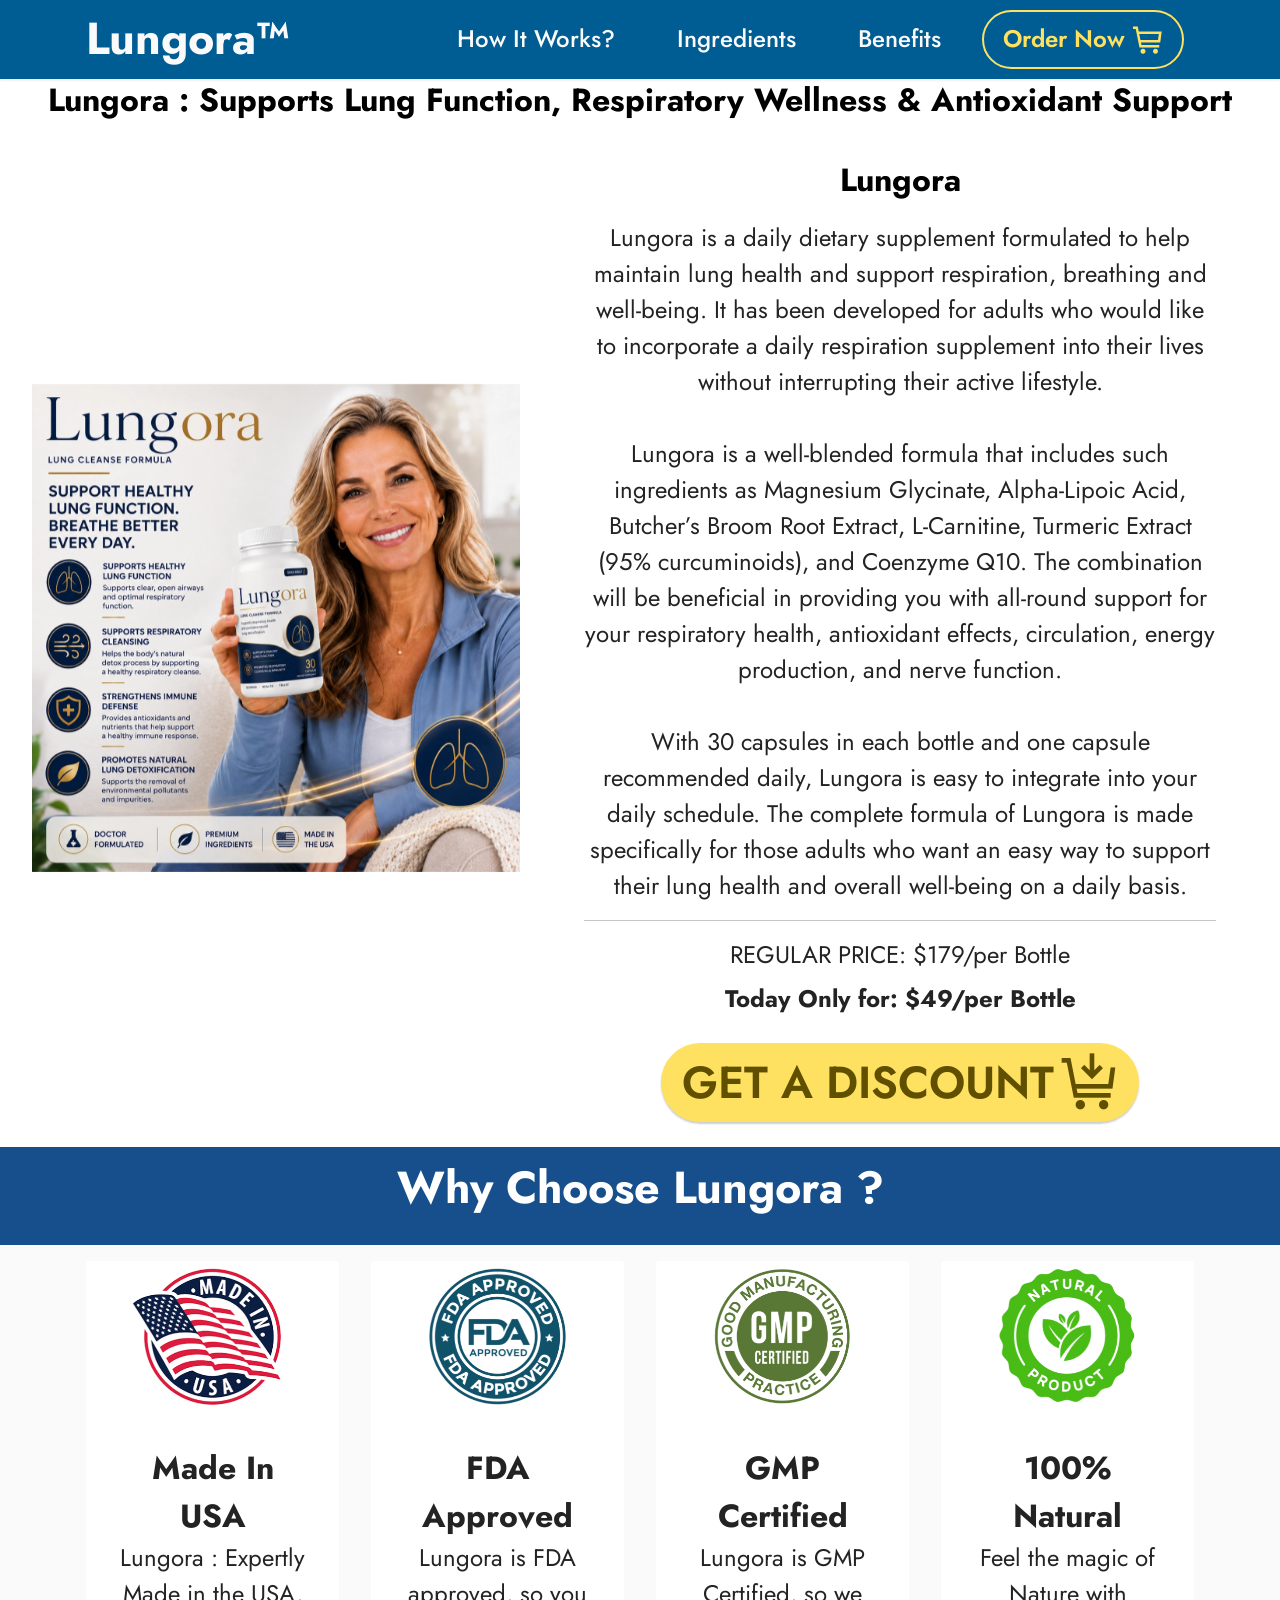
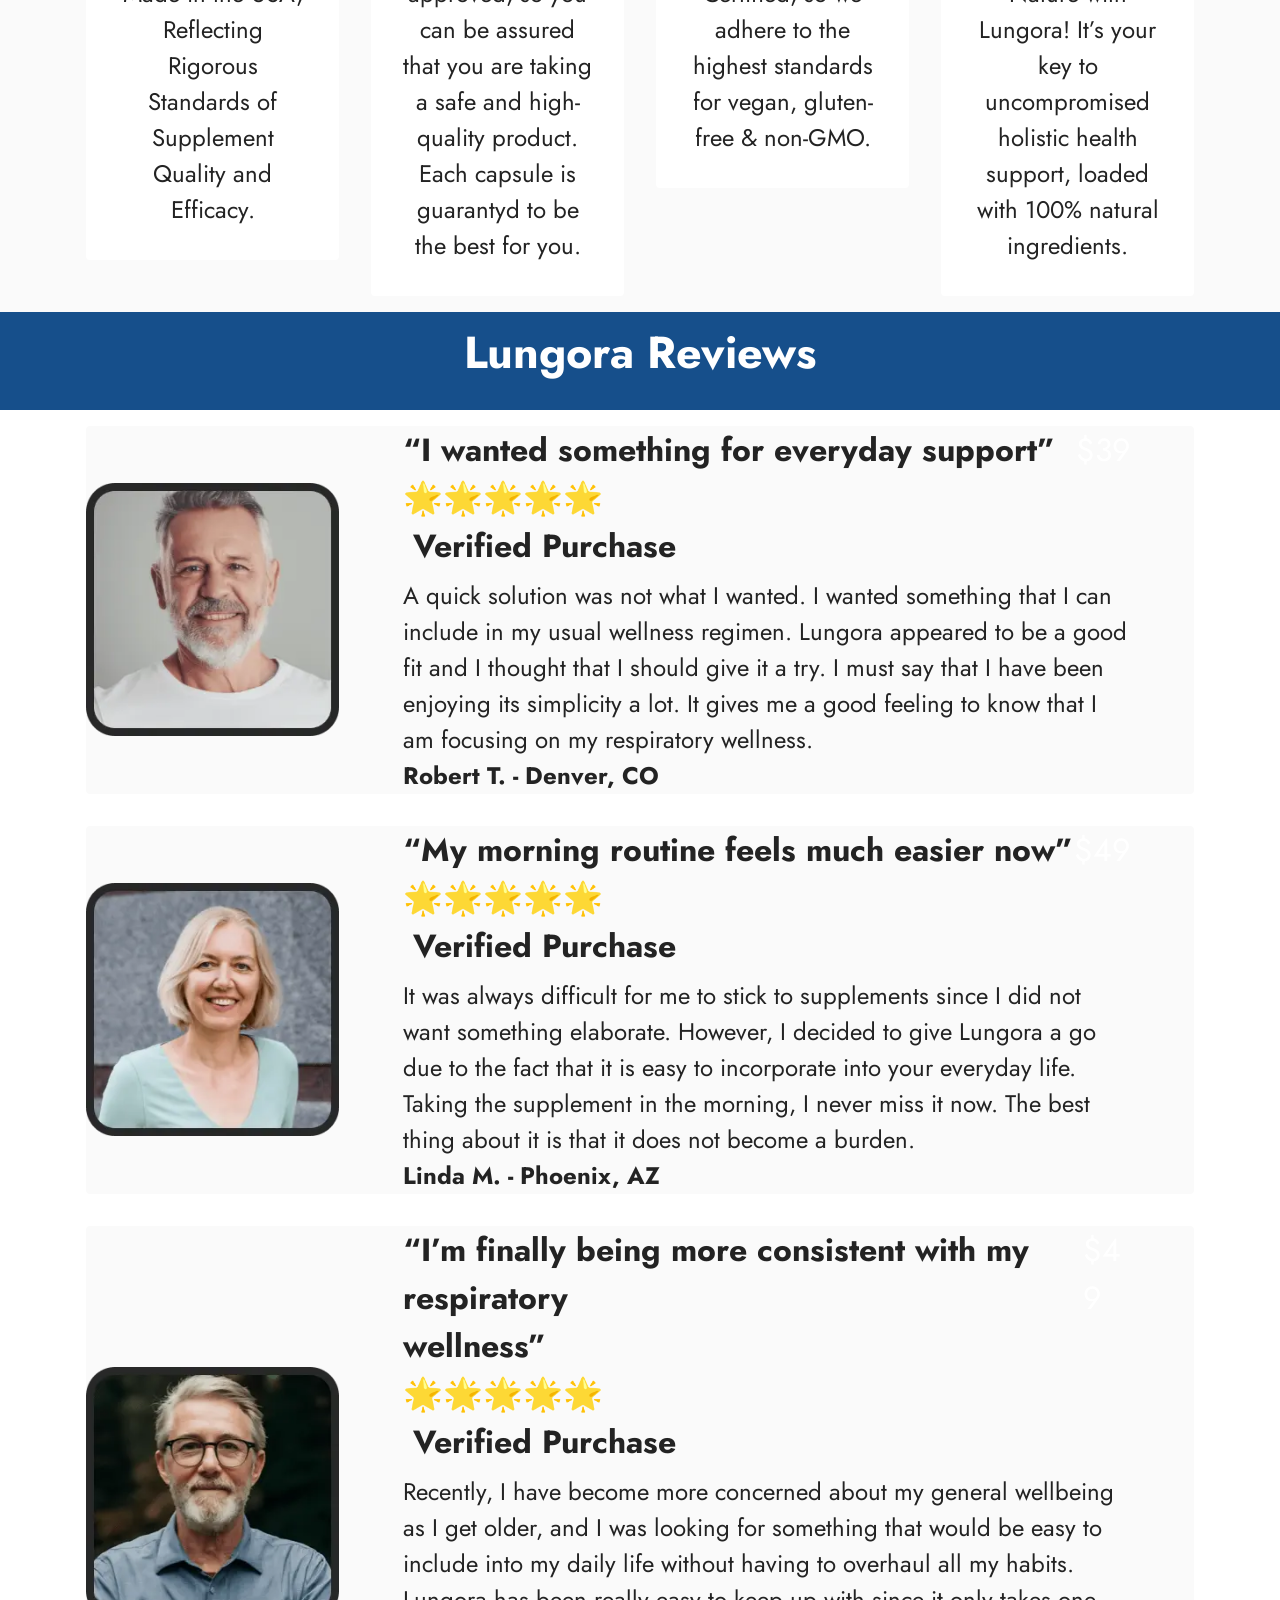
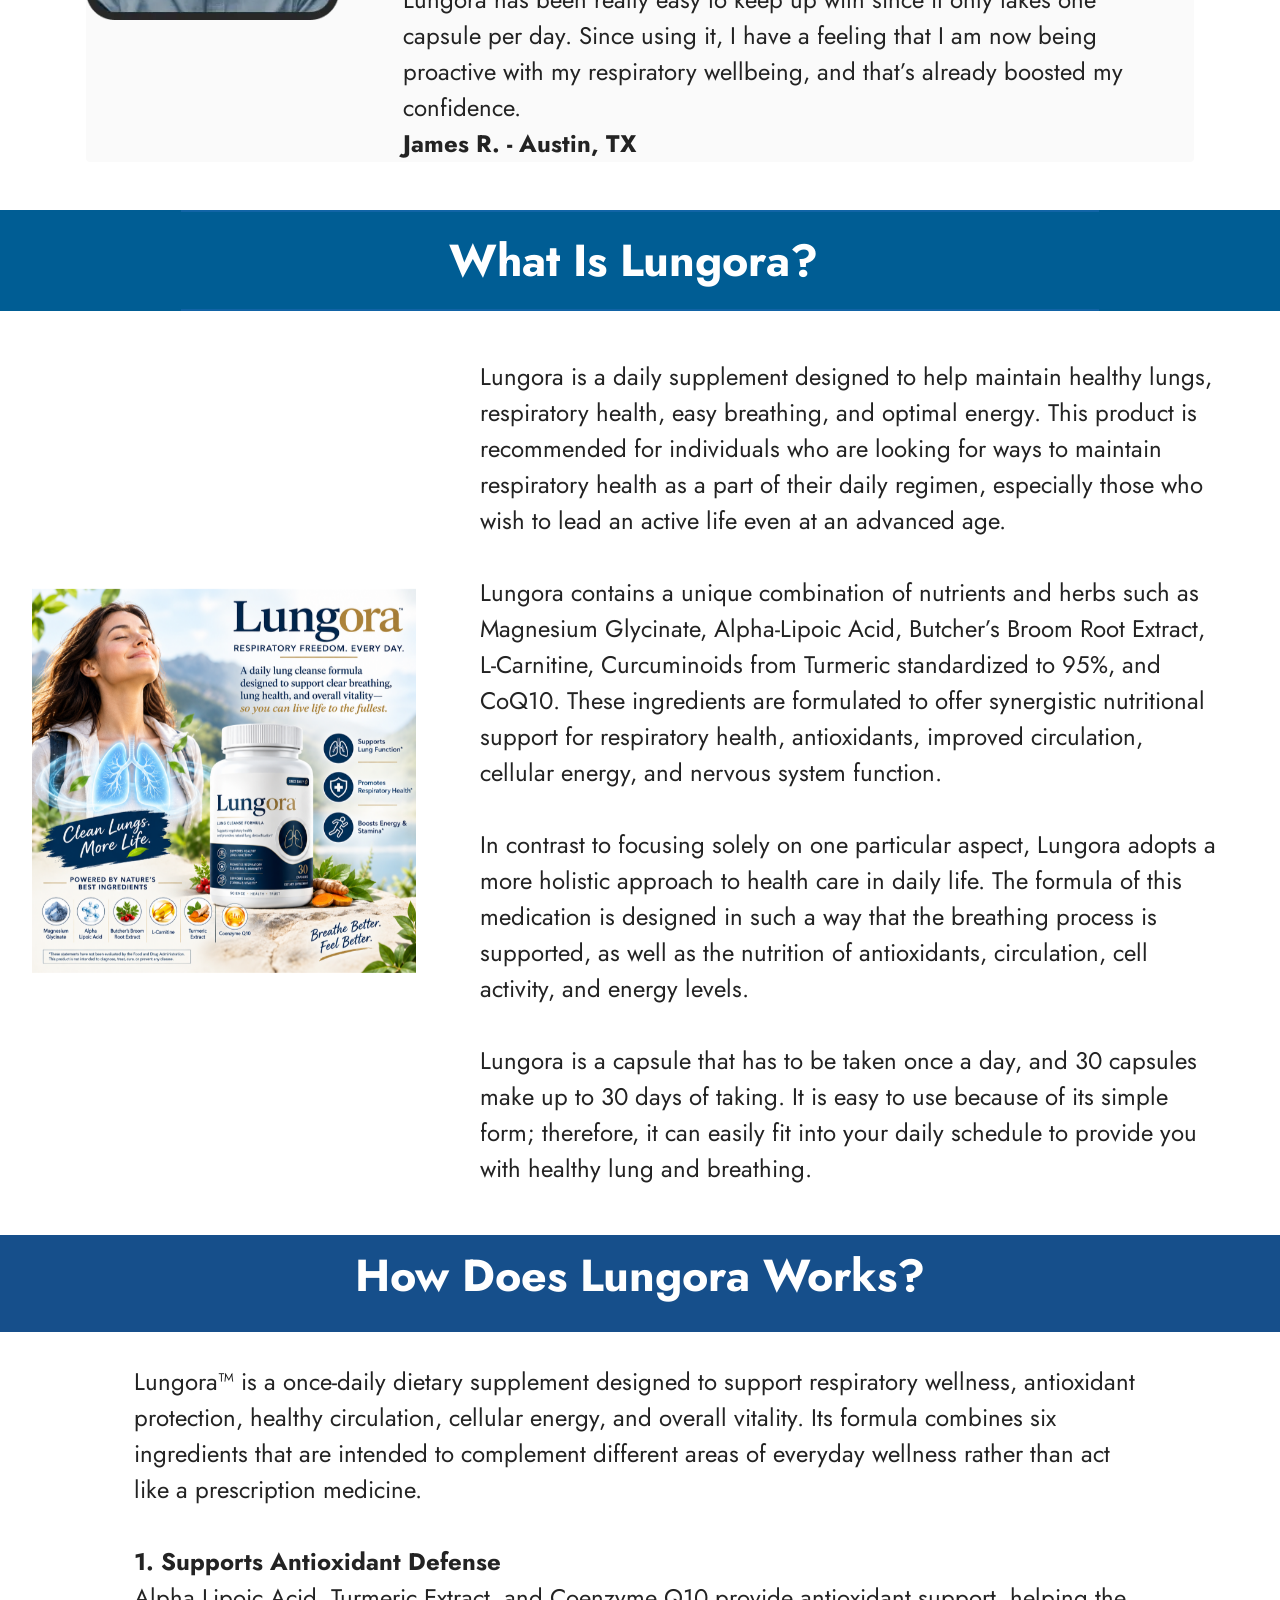
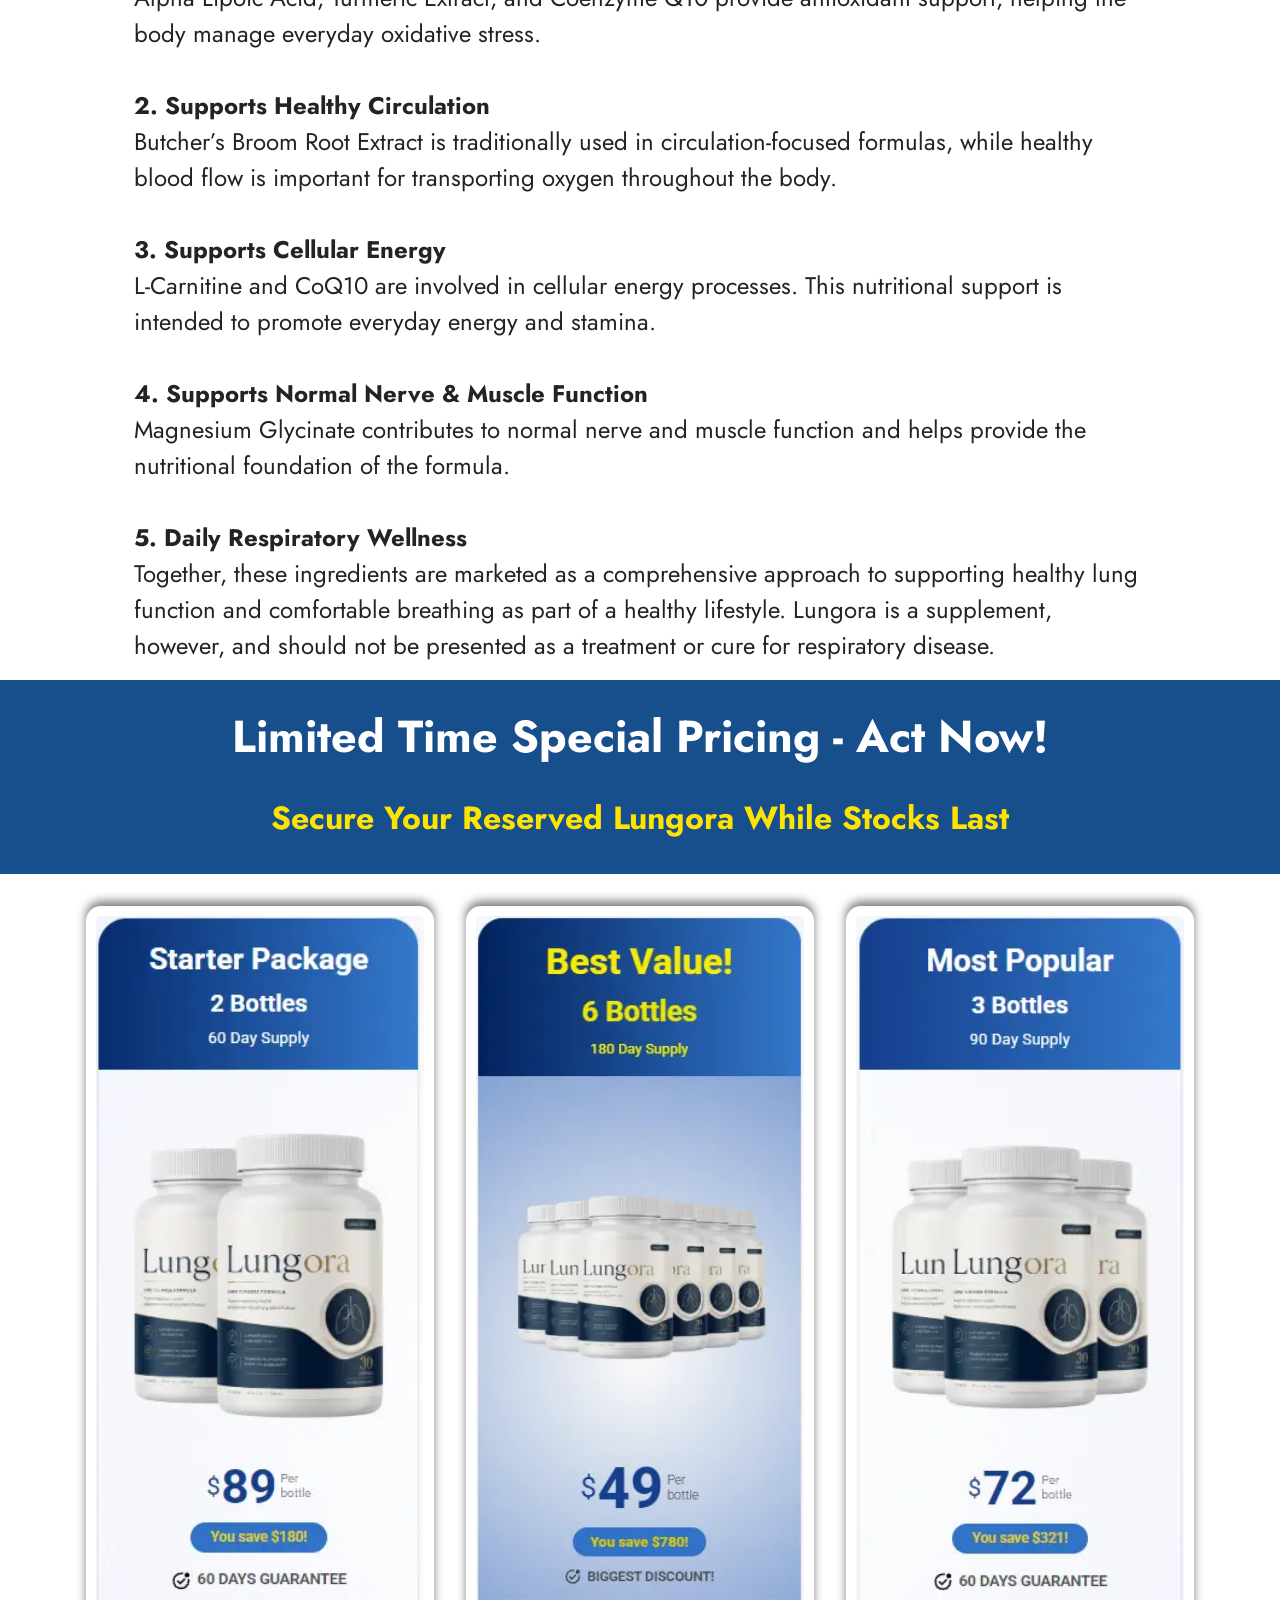
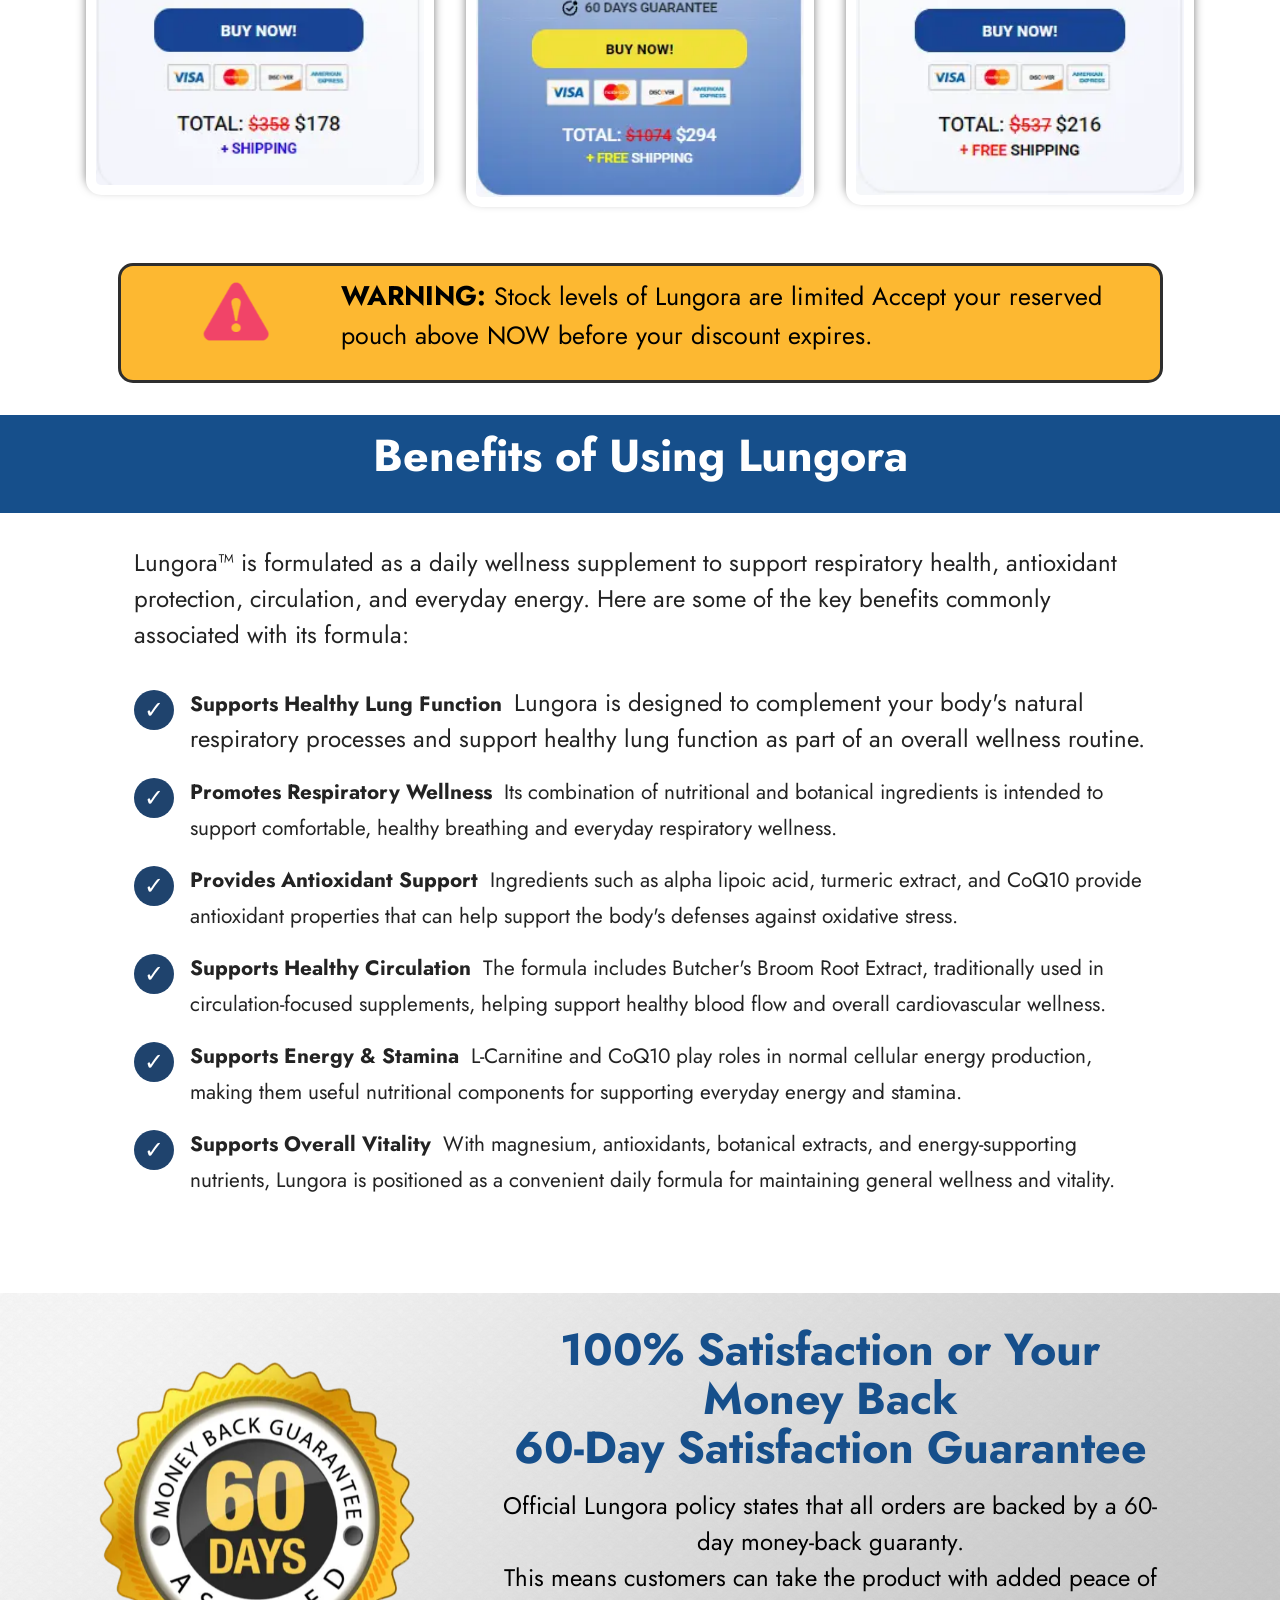
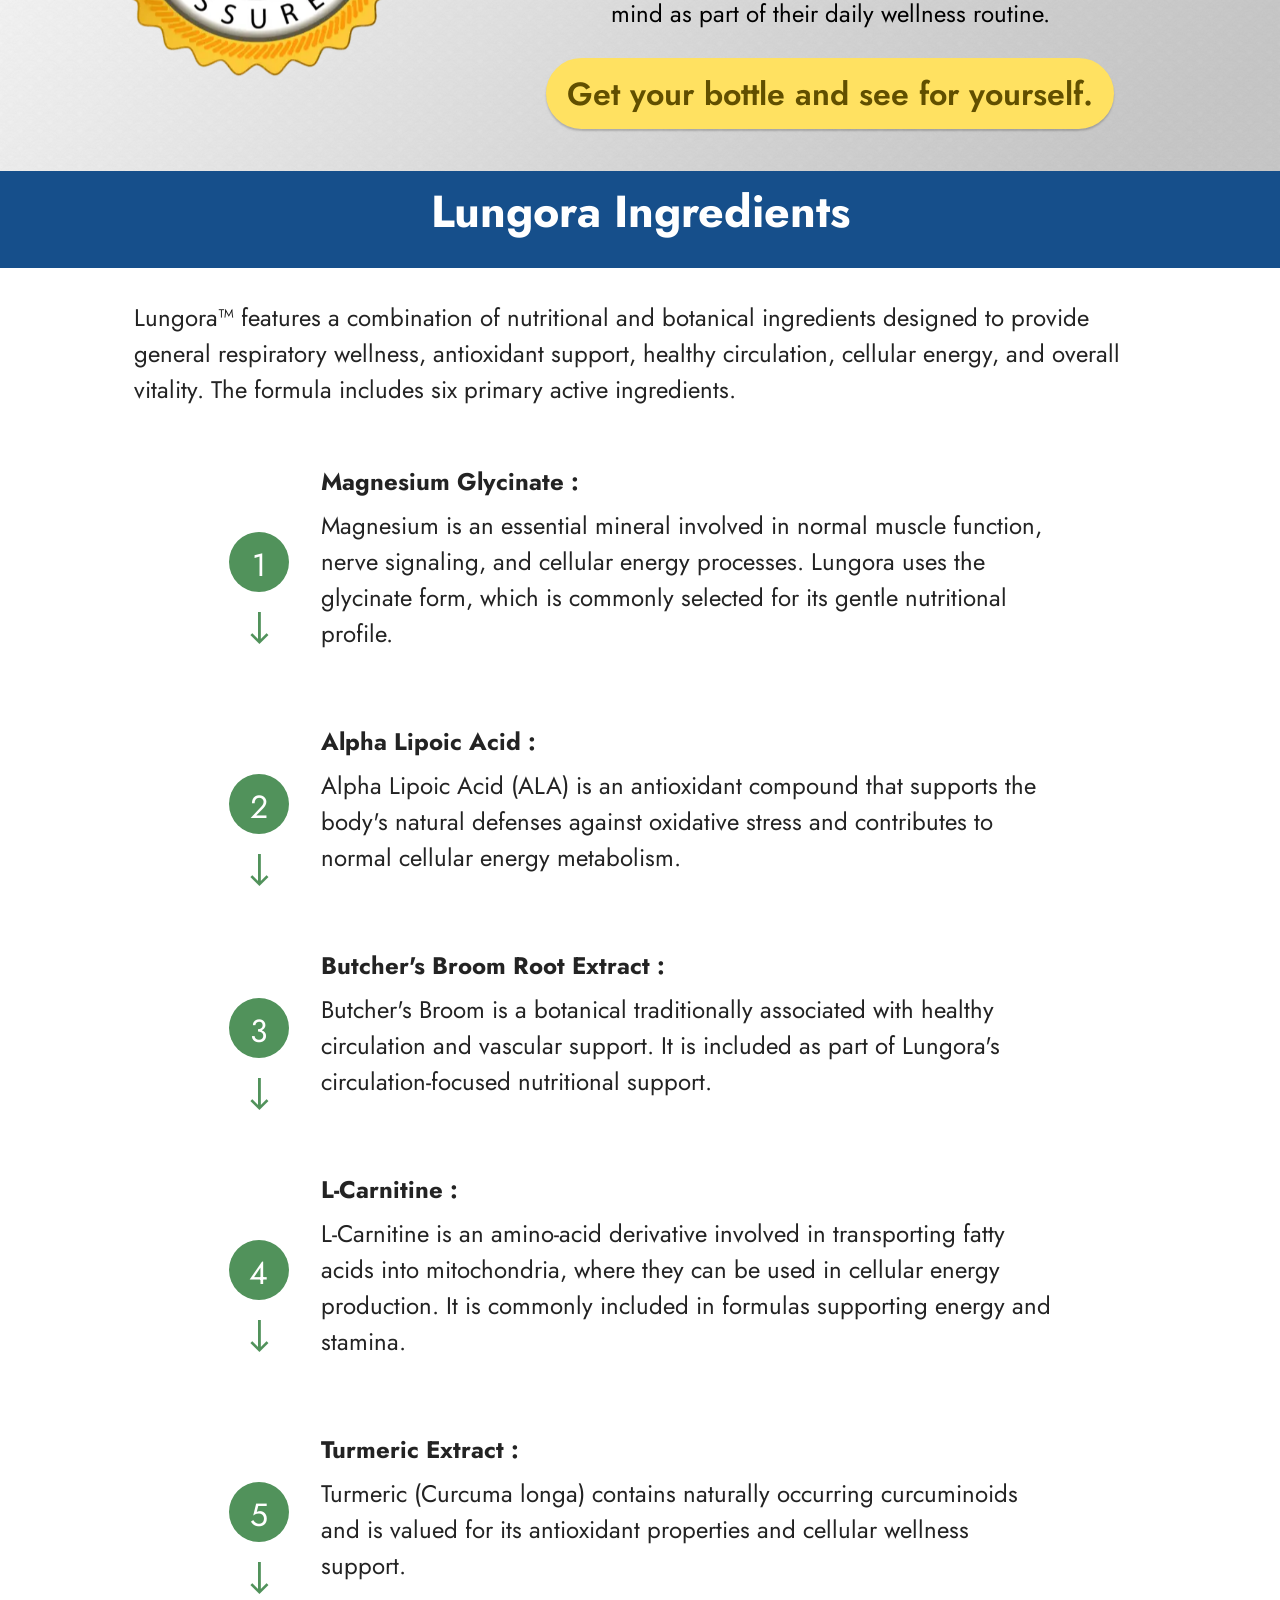
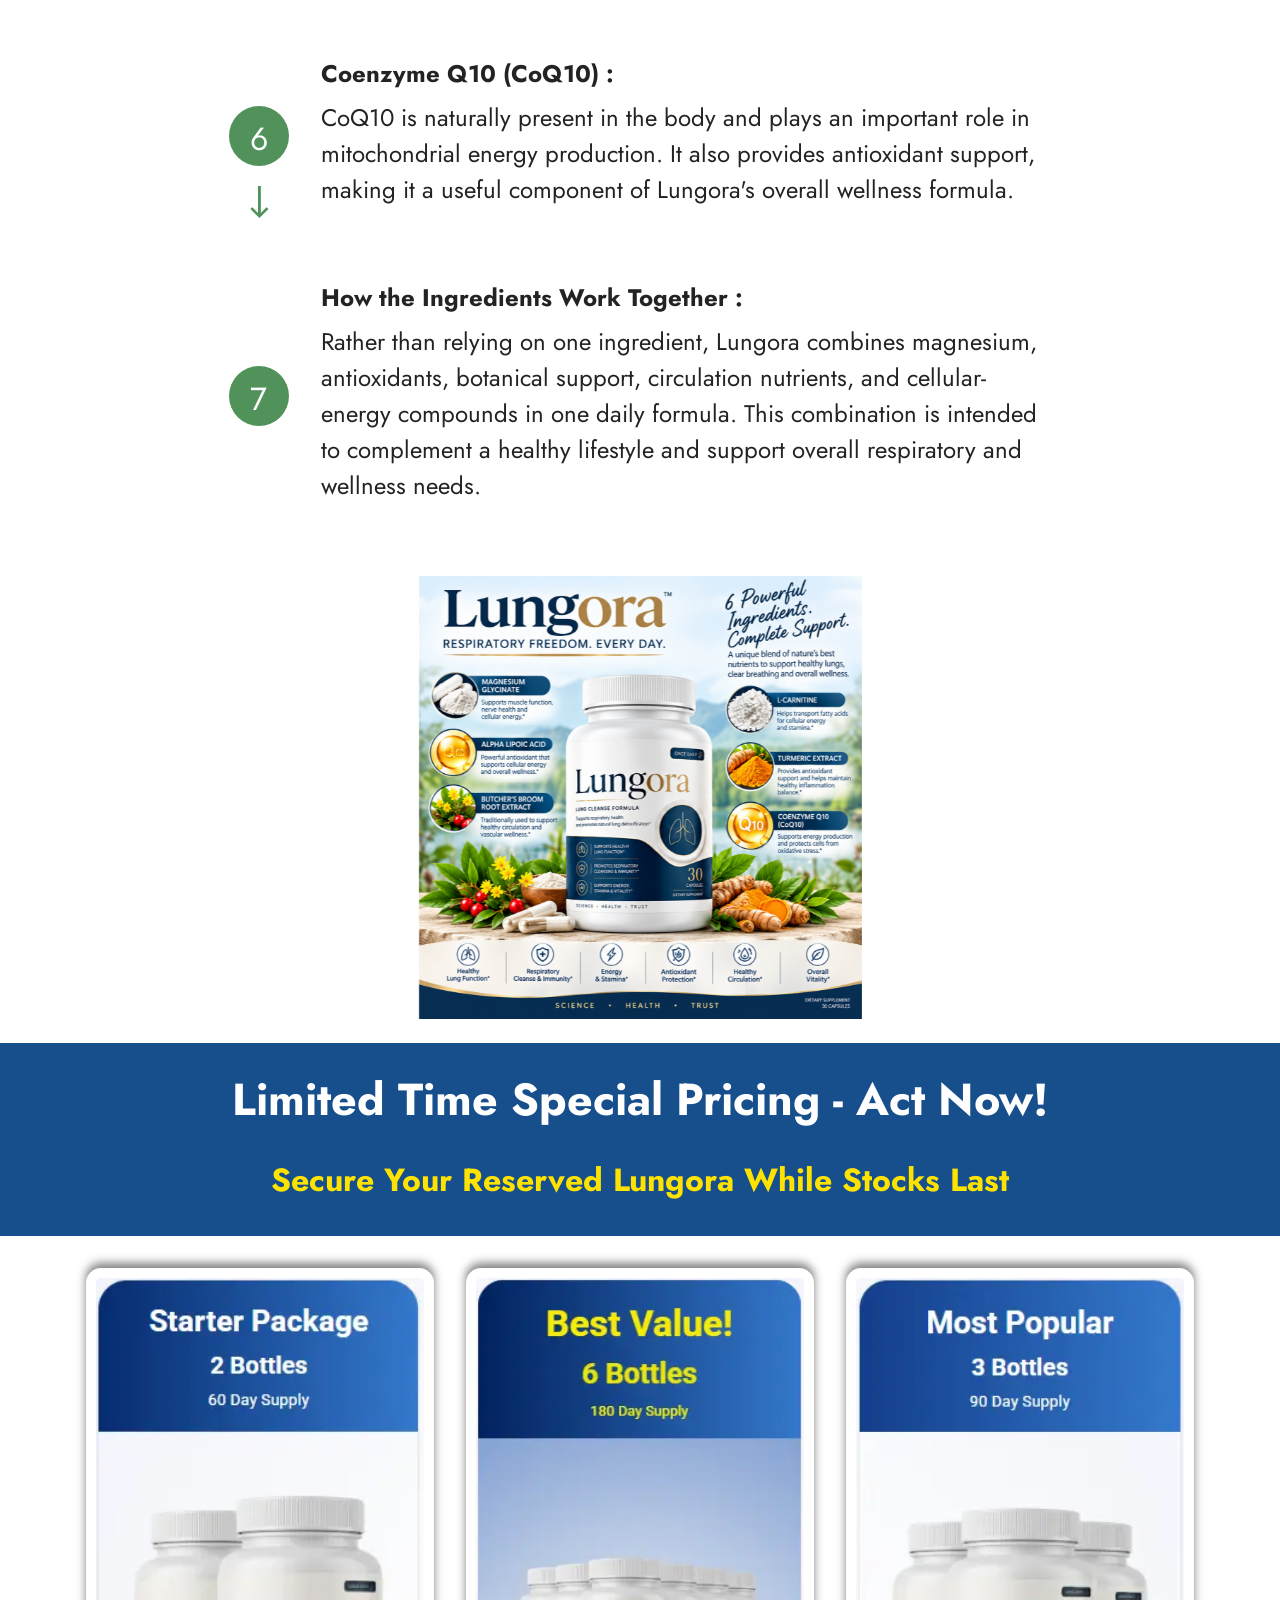
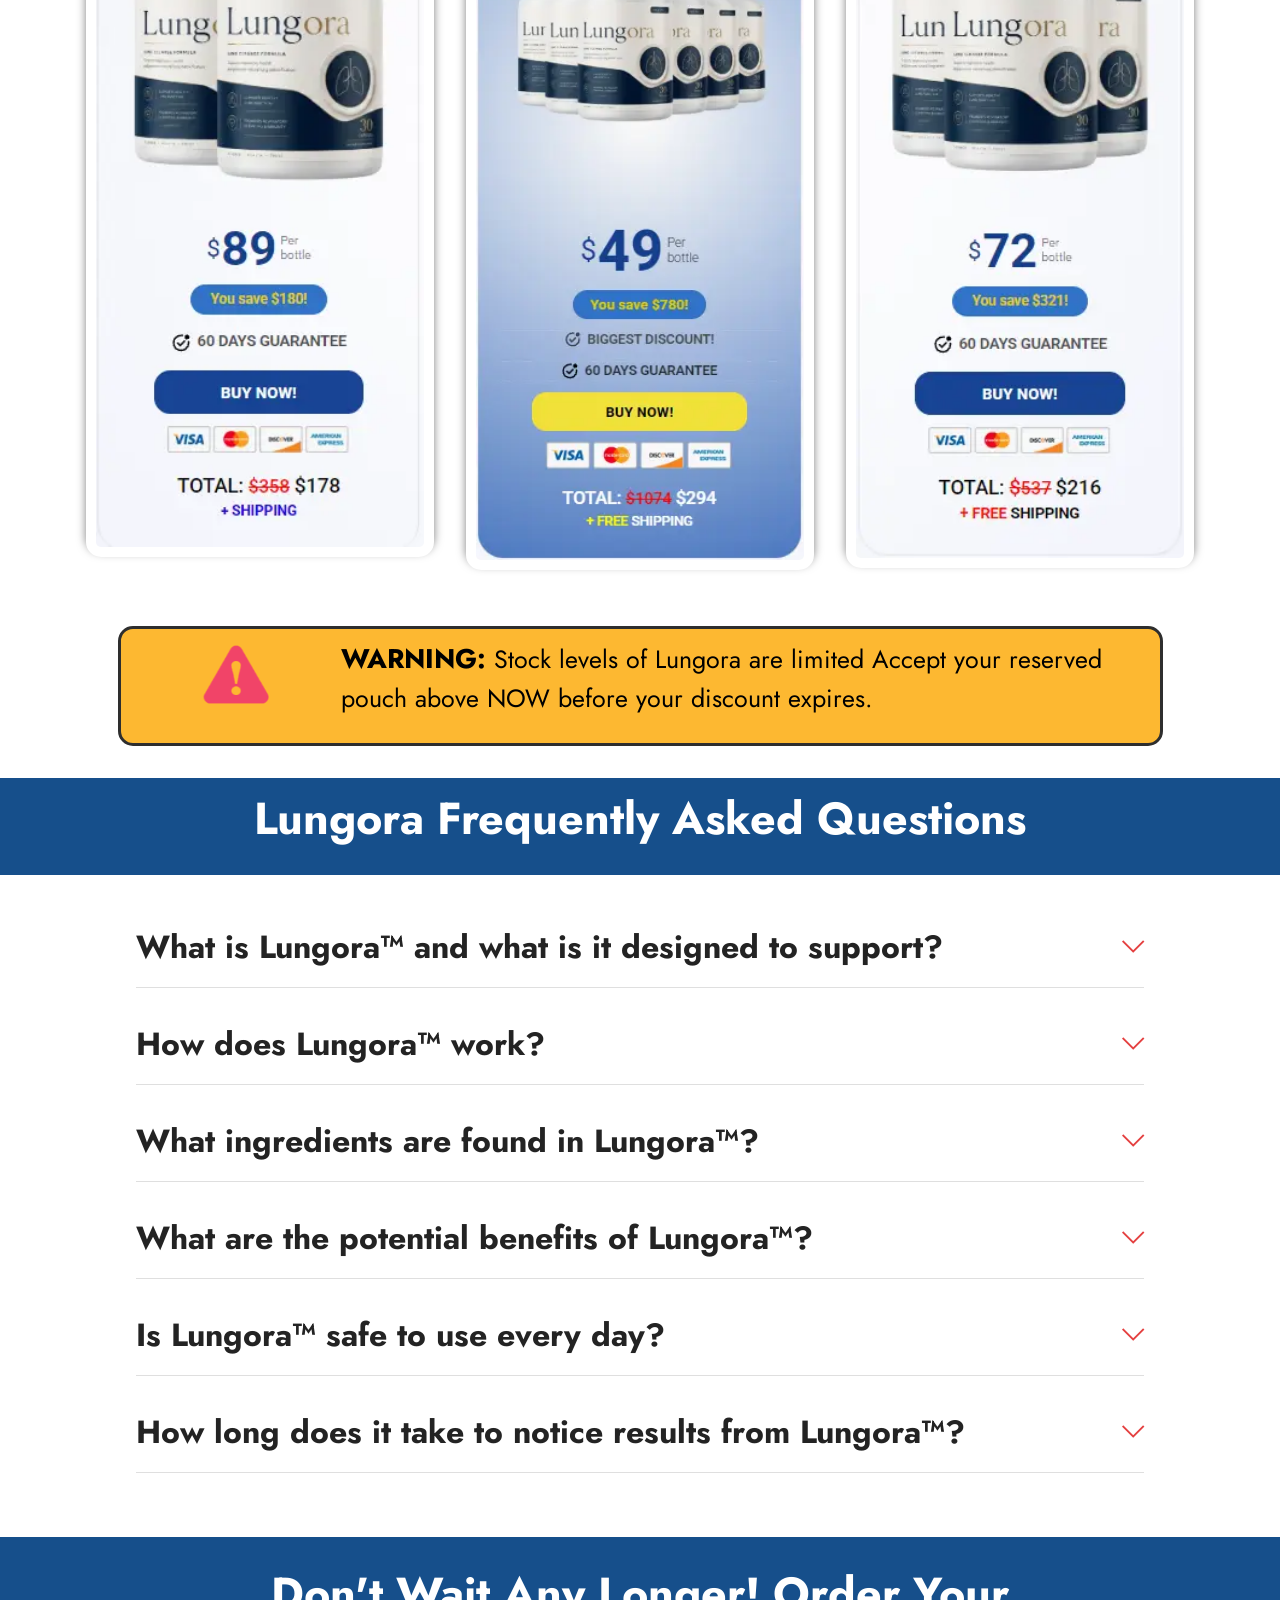
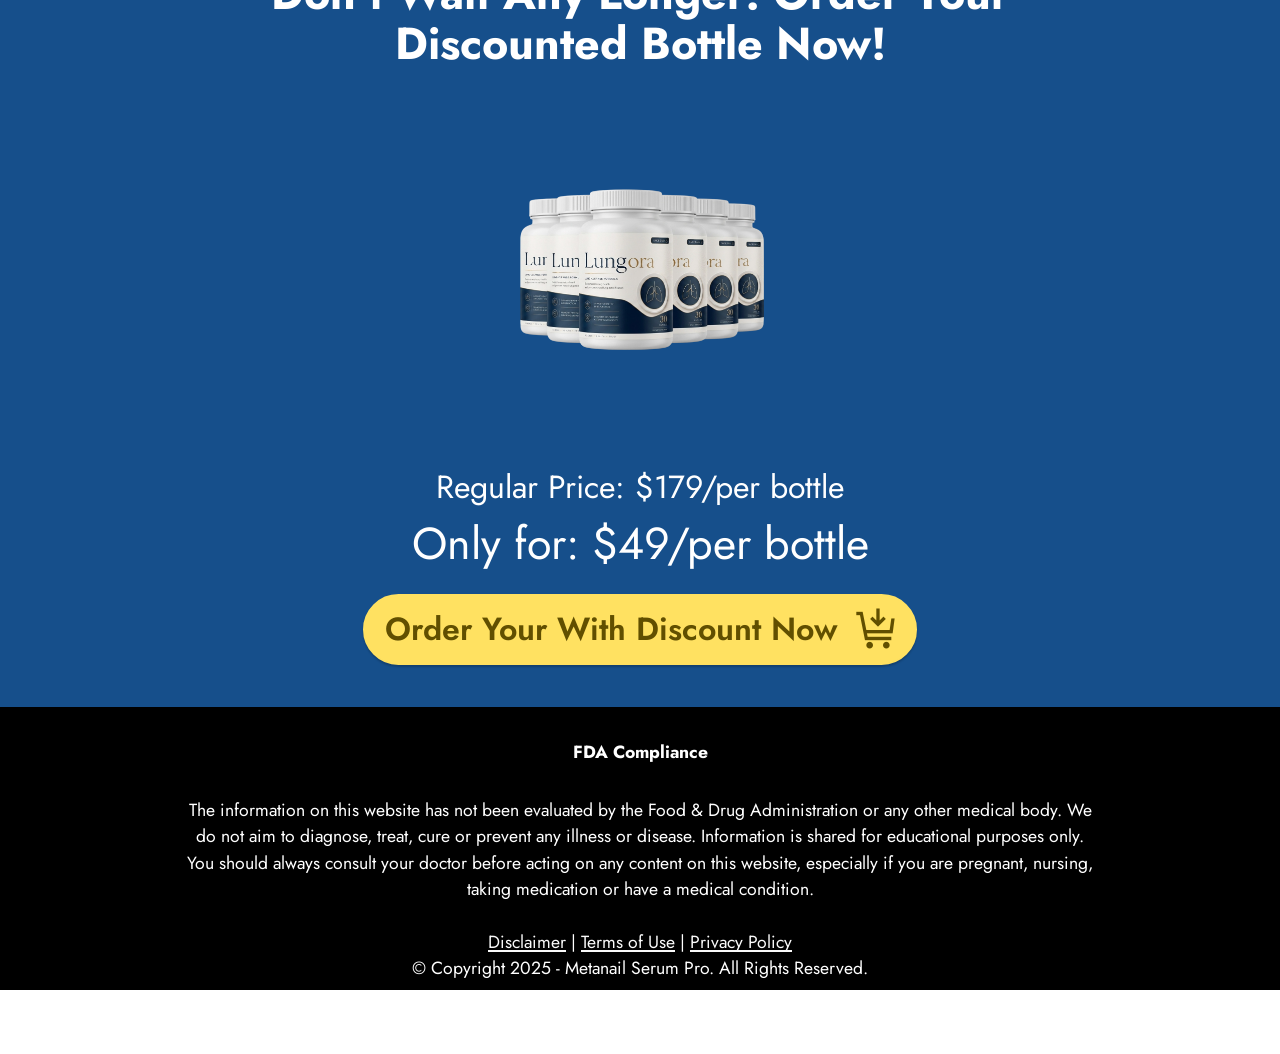
<file: index.html>
<!DOCTYPE html>
<html  lang="en">
<head>
  <!-- Site made with Mobirise Website Builder v6.1.12, https://mobirise.com -->
  <meta charset="UTF-8">
  <meta http-equiv="X-UA-Compatible" content="IE=edge">
  <meta name="generator" content="Mobirise v6.1.12, mobirise.com">
  <meta name="twitter:card" content="summary_large_image"/>
  <meta name="twitter:image:src" content="assets/images/index-meta.webp">
  <meta property="og:image" content="assets/images/index-meta.webp">
  <meta name="twitter:title" content="Lungora™  | OFFICIAL WEBSITE">
  <meta name="viewport" content="width=device-width, initial-scale=1, minimum-scale=1">
  <link rel="shortcut icon" href="assets/images/lungora-buy-1.webp" type="image/x-icon">
  <meta name="description" content="Lungora™ combines Magnesium Glycinate, Alpha Lipoic Acid, L-Carnitine, Turmeric, CoQ10, and Butcher’s Broom to support daily respiratory, circulation, and overall wellness.">
 <meta name="msvalidate.01" content="E1C683F4EFB1ADD5ABCEF03F91AA41EB" />
  <meta name="google-site-verification" content="4bTPPsSgGg9mrN9ppGhdz5BRyaK9BWV9diWJw_Lr8Sk" />
  
  <title>Lungora™  | OFFICIAL WEBSITE</title>
  <link rel="stylesheet" href="assets/web/assets/mobirise-icons2/mobirise2.css">
  <link rel="stylesheet" href="assets/web/assets/mobirise-icons/mobirise-icons.css">
  <link rel="stylesheet" href="assets/bootstrap/css/bootstrap.min.css">
  <link rel="stylesheet" href="assets/animatecss/animate.css">
  <link rel="stylesheet" href="assets/dropdown/css/style.css">
  <link rel="stylesheet" href="assets/socicon/css/styles.css">
  <link rel="stylesheet" href="assets/theme/css/style.css">
  <link rel="preload" href="https://fonts.googleapis.com/css?family=Jost:100,200,300,400,500,600,700,800,900,100i,200i,300i,400i,500i,600i,700i,800i,900i&display=swap" as="style" onload="this.onload=null;this.rel='stylesheet'">
  <noscript><link rel="stylesheet" href="https://fonts.googleapis.com/css?family=Jost:100,200,300,400,500,600,700,800,900,100i,200i,300i,400i,500i,600i,700i,800i,900i&display=swap"></noscript>
  <link rel="preload" as="style" href="assets/mobirise/css/mbr-additional.css?v=pBQBTJ"><link rel="stylesheet" href="assets/mobirise/css/mbr-additional.css?v=pBQBTJ" type="text/css">

  
  
  <meta name="referrer" content="no-referrer">

<meta name="keywords" content="metanail serum pro, metanail serum"/>

<meta http-equiv='content-language' content='en-US'>
</head>
<body>
  
  <section data-bs-version="5.1" class="menu menu2 cid-vuKp1Nuoww" once="menu" id="menu2-40">
    
    <nav class="navbar navbar-dropdown navbar-fixed-top navbar-expand-lg">
        <div class="container">
            <div class="navbar-brand">
                
                <span class="navbar-caption-wrap"><a class="navbar-caption text-white text-primary display-2" href="https://maxwebleads.com/13436/3054/2/?   ">Lungora™&nbsp;<br></a></span>
            </div>
            <button class="navbar-toggler" type="button" data-toggle="collapse" data-bs-toggle="collapse" data-target="#navbarSupportedContent" data-bs-target="#navbarSupportedContent" aria-controls="navbarNavAltMarkup" aria-expanded="false" aria-label="Toggle navigation">
                <div class="hamburger">
                    <span></span>
                    <span></span>
                    <span></span>
                    <span></span>
                </div>
            </button>
            <div class="collapse navbar-collapse" id="navbarSupportedContent">
                <ul class="navbar-nav nav-dropdown" data-app-modern-menu="true"><li class="nav-item"><a class="nav-link link text-white text-primary display-7" href="index.html#header7-2f">
                            How It Works?</a></li>
                    <li class="nav-item"><a class="nav-link link text-white text-primary display-7" href="index.html#features20-3w">
                            Ingredients</a></li>
                    <li class="nav-item"><a class="nav-link link text-white text-primary display-7" href="index.html#content8-3x">Benefits</a>
                    </li></ul>
                
                <div class="navbar-buttons mbr-section-btn"><a class="btn btn-warning-outline display-7" href="https://maxwebleads.com/13436/3054/2/?   "><span class="mobi-mbri mobi-mbri-shopping-cart mbr-iconfont mbr-iconfont-btn"></span>
                        Order Now</a></div>
            </div>
        </div>
    </nav>
</section>

<section data-bs-version="5.1" class="content4 cid-trKTdrIchT" id="header7-3g">
    
    
    <div id="Work" class="container-fluid">
        <div class="row justify-content-center">
            <div class="title col-md-12 col-lg-12">
                <h3 class="mbr-section-title mbr-fonts-style align-center mb-4 display-5"><div><strong>Lungora : Supports Lung Function, Respiratory Wellness &amp; Antioxidant Support</strong></div></h3>
                
                
            </div>
        </div>
    </div>
</section>

<section data-bs-version="5.1" class="header11 cid-unNFcspWi7" id="header11-3v">

    

    

    <div class="container-fluid">
        <div class="row justify-content-center">
            <div class="col-12 col-md-5 image-wrapper">
                <a href="https://maxwebleads.com/13436/3054/2/?   "><img class="w-100" src="assets/images/lungora-hero.webp" alt="Lungora" title="Ikaria Lean Belly Juice"></a><br>
               
                
                <h2 class="mbr-text mbr-fonts-style display-5"><center></center></h2>

            </div>
            <div class="col-12 col-md">
                <div class="text-wrapper text-center">
                    <h2 class="mbr-section-title mbr-fonts-style mb-3 display-5"><div><strong style="font-size: 2rem;">Lungora</strong><br></div></h2>
                    <h2 class="mbr-text mbr-fonts-style display-7">Lungora is a daily dietary supplement formulated to help maintain lung health and support respiration, breathing and well-being. It has been developed for adults who would like to incorporate a daily respiration supplement into their lives without interrupting their active lifestyle.<br><br><div>Lungora is a well-blended formula that includes such ingredients as Magnesium Glycinate, Alpha-Lipoic Acid, Butcher’s Broom Root Extract, L-Carnitine, Turmeric Extract (95% curcuminoids), and Coenzyme Q10. The combination will be beneficial in providing you with all-round support for your respiratory health, antioxidant effects, circulation, energy production, and nerve function.</div><br><div>With 30 capsules in each bottle and one capsule recommended daily, Lungora is easy to integrate into your daily schedule. The complete formula of Lungora is made specifically for those adults who want an easy way to support their lung health and overall well-being on a daily basis.</div></h2>
                        
                       <hr> 
                        <h2 class="mbr-text mbr-fonts-style display-7">REGULAR PRICE:  $179/per Bottle</h2>
                       
            
                    <p class="mbr-text mbr-fonts-style display-7"><strong>Today Only for: $49/per Bottle</strong></p>  
                        
                        
                    <div class="mbr-section-btn mt-3"><a class="btn btn-warning display-2" href="https://maxwebleads.com/13436/3054/2/?   "><span class="mobi-mbri mobi-mbri-cart-add mbr-iconfont mbr-iconfont-btn"></span>GET A DISCOUNT</a></div>
                </div>
            </div>
        </div>
    </div>
</section>

<section data-bs-version="5.1" class="content4 cid-vuKnMAIbHG" id="content4-3z">
    
    
    <div id="Ingredients" class="container-fluid">
        <div class="row justify-content-center">
            <div class="title col-md-12 col-lg-10">
                <h3 class="mbr-section-title mbr-fonts-style align-center mb-4 display-2"><strong>Why Choose Lungora ?</strong></h3>
                
                
            </div>
        </div>
    </div>
</section>

<section data-bs-version="5.1" class="team1 cid-sKy1d3drzV" id="content4-2b">
    

  <div class="container">
        <div class="row justify-content-center">
            
            <div class="col-sm-6 col-lg-3">
                <div class="card-wrap">
                    <div class="image-wrap">
                        <img src="assets/images/madeinusa-500x300.png" alt="Lungora Made In USA" title="Ikaria Lean Belly Juice">
                    </div>
                    <div class="content-wrap">
                        <h5 class="mbr-section-title card-title mbr-fonts-style align-center m-0 display-5"><strong>Made In USA</strong></h5>
                        
                        <p class="card-text mbr-fonts-style align-center display-7">Lungora : Expertly Made in the USA, Reflecting Rigorous Standards of Supplement Quality and Efficacy.<br></p>
                        
                        
                    </div>
                </div>
            </div>

            <div class="col-sm-6 col-lg-3">
                <div class="card-wrap">
                    <div class="image-wrap">
                        <img src="assets/images/fda-approved-500x300.png" alt="Lungora FDA Approved" title="Ikaria Lean Belly Juice">
                    </div>
                    <div class="content-wrap">
                        <h5 class="mbr-section-title card-title mbr-fonts-style align-center m-0 display-5"><strong>FDA Approved</strong></h5>
                        
                        <p class="card-text mbr-fonts-style align-center display-7">Lungora is FDA approved, so you can be assured that you are taking a safe and high-quality product. Each capsule is guarantyd to be the best for you.</p>
                        
                        
                    </div>
                </div>
            </div>

            <div class="col-sm-6 col-lg-3">
                <div class="card-wrap">
                    <div class="image-wrap">
                        <img src="assets/images/gmp-certified-500x300.png" alt="Lungora GMP Certified" title="Ikaria Lean Belly Juice">
                    </div>
                    <div class="content-wrap">
                        <h5 class="mbr-section-title card-title mbr-fonts-style align-center m-0 display-5"><strong>GMP Certified</strong></h5>
                        
                        <p class="card-text mbr-fonts-style align-center display-7">Lungora is GMP Certified, so we adhere to the highest standards for vegan, gluten-free &amp; non-GMO.<br></p>
                        
                        
                    </div>
                </div>
            </div>

            <div class="col-sm-6 col-lg-3">
                <div class="card-wrap">
                    <div class="image-wrap">
                        <img src="assets/images/100-natural-500x300.png" alt="Lungora Natural Product" title="Ikaria Lean Belly Juice">
                    </div>
                    <div class="content-wrap">
                        <h5 class="mbr-section-title card-title mbr-fonts-style align-center m-0 display-5"><strong>100% Natural</strong></h5>
                        
                        <p class="card-text mbr-fonts-style align-center display-7">Feel the magic of Nature with Lungora! It’s your key to uncompromised holistic health support, loaded with 100% natural ingredients.<br></p>
                        
                        
                    </div>
                </div>
            </div>
        </div>
    </div>
</section>

<section data-bs-version="5.1" class="content4 cid-vuKsJDCtdB" id="content4-42">
    
    
    <div id="Ingredients" class="container-fluid">
        <div class="row justify-content-center">
            <div class="title col-md-12 col-lg-10">
                <h3 class="mbr-section-title mbr-fonts-style align-center mb-4 display-2"><strong>Lungora Reviews</strong></h3>
                
                
            </div>
        </div>
    </div>
</section>

<section data-bs-version="5.1" class="features11 cid-vuKsHFLDJN" id="features11-41">
    <!---->
    

    
    
    <div class="container">
        <div class="title">
            
            
        </div>
        <div class="item features-image">
            <div class="item-wrapper">
                <div class="row align-items-center">
                    <div class="col-12 col-md-3">
                        <div class="image-wrapper">
                            <img src="assets/images/lungora-reviews-3.webp" alt="Robert T. - Denver, CO" title="">
                        </div>
                    </div>
                    <div class="col-12 col-md">
                        <div class="card-box">
                            <div class="row">
                                <div class="col-12">
                                    <div class="top-line">
                                        <h4 class="card-title mbr-fonts-style display-5"><strong>“I wanted something for everyday support”
</strong><div><strong>🌟🌟🌟🌟🌟</strong><br><strong>&nbsp;</strong><strong style="font-size: 2rem;">Verified Purchase</strong><strong style="font-size: 2rem;"><br></strong></div></h4>
                                        <p class="cost mbr-fonts-style display-5">
                                            $39</p>
                                    </div>
                                </div>
                                <div class="col-12">
                                    <div class="bottom-line">
                                        <p class="mbr-text mbr-fonts-style m-0 display-7">A quick solution was not what I wanted. I wanted something that I can include in my usual wellness regimen. Lungora appeared to be a good fit and I thought that I should give it a try. I must say that I have been enjoying its simplicity a lot. It gives me a good feeling to know that I am focusing on my respiratory wellness.<br><strong>Robert T. - Denver, CO</strong><br>
                                        </p>
                                    </div>
                                </div>
                            </div>
                        </div>
                    </div>
                </div>
            </div>
        </div>
        <div class="item features-image">
            <div class="item-wrapper">
                <div class="row align-items-center">
                    <div class="col-12 col-md-3">
                        <div class="image-wrapper">
                            <img src="assets/images/lungora-reviews-1.webp" alt="Linda M. - Phoenix, AZ" title="">
                        </div>
                    </div>
                    <div class="col-12 col-md">
                        <div class="card-box">
                            <div class="row">
                                <div class="col-12">
                                    <div class="top-line">
                                        <h4 class="card-title mbr-fonts-style display-5"><strong>“My morning routine feels much easier now”</strong><div><strong>🌟🌟🌟🌟🌟
</strong><div><strong>&nbsp;Verified Purchase</strong></div></div></h4>
                                        <p class="cost mbr-fonts-style display-5">
                                            $49</p>
                                    </div>
                                </div>
                                <div class="col-12">
                                    <div class="bottom-line">
                                        <p class="mbr-text mbr-fonts-style m-0 display-7">It was always difficult for me to stick to supplements since I did not want something elaborate. However, I decided to give Lungora a go due to the fact that it is easy to incorporate into your everyday life. Taking the supplement in the morning, I never miss it now. The best thing about it is that it does not become a burden.<br><strong>Linda M. - Phoenix, AZ</strong><br>
                                        </p>
                                    </div>
                                </div>
                            </div>
                        </div>
                    </div>
                </div>
            </div>
        </div>
        <div class="item features-image mb-4 col-12 col-md-">
            <div class="item-wrapper">
                <div class="row align-items-center">
                    <div class="col-12 col-md-3">
                        <div class="image-wrapper">
                            <img src="assets/images/lungora-reviews-2.webp" alt="James R. - Austin, TX" title="">
                        </div>
                    </div>
                    <div class="col-12 col-md">
                        <div class="card-box">
                            <div class="row">
                                <div class="col-12">
                                    <div class="top-line">
                                        <h4 class="card-title mbr-fonts-style display-5"><strong>“I’m finally being more consistent with my respiratory
</strong><div><strong>wellness”</strong></div><div><strong>🌟🌟🌟🌟🌟
</strong><div><strong>&nbsp;Verified Purchase</strong></div></div></h4>
                                        <p class="cost mbr-fonts-style display-5">
                                            $49</p>
                                    </div>
                                </div>
                                <div class="col-12">
                                    <div class="bottom-line">
                                        <p class="mbr-text mbr-fonts-style m-0 display-7">Recently, I have become more concerned about my general wellbeing as I get older, and I was looking for something that would be easy to include into my daily life without having to overhaul all my habits. Lungora has been really easy to keep up with since it only takes one capsule per day. Since using it, I have a feeling that I am now being proactive with my respiratory wellbeing, and that’s already boosted my confidence.<br><strong>James R. - Austin, TX</strong><br>
                                        </p>
                                    </div>
                                </div>
                            </div>
                        </div>
                    </div>
                </div>
            </div>
        </div>
    </div>
</section>

<section data-bs-version="5.1" class="content6 cid-vuHzNINz7U" id="content6-3y">
    
    <div class="container">
        <div class="row justify-content-center">
            <div class="col-md-12 col-lg-10">
                <hr class="line">
                <p class="mbr-text align-center mbr-fonts-style my-4 display-2"><strong>What Is Lungora?&nbsp;</strong><br></p>
                <hr class="line">
            </div>
        </div>
    </div>
</section>

<section data-bs-version="5.1" class="header11 cid-sKy3mBGCCf" id="header11-2e">

    

    

    <div class="container-fluid">
        <div class="row justify-content-center">
            <div id="What" class="col-12 col-md-4 image-wrapper">
                <a href="https://maxwebleads.com/13436/3054/2/?   "><img class="w-100" src="assets/images/chatgpt-image-sep-10-2026-12-26-10-am.png" alt="Lungora clean lungs more life" title="Ikaria Lean Belly Juice"></a>
            </div>
            <div class="col-12 col-md">
                <div class="text-wrapper text-center">
                    
                    <p class="mbr-text mbr-fonts-style display-7">Lungora is a daily supplement designed to help maintain healthy lungs, respiratory health, easy breathing, and optimal energy. This product is recommended for individuals who are looking for ways to maintain respiratory health as a part of their daily regimen, especially those who wish to lead an active life even at an advanced age.<br><br>Lungora contains a unique combination of nutrients and herbs such as Magnesium Glycinate, Alpha-Lipoic Acid, Butcher’s Broom Root Extract, L-Carnitine, Curcuminoids from Turmeric standardized to 95%, and CoQ10. These ingredients are formulated to offer synergistic nutritional support for respiratory health, antioxidants, improved circulation, cellular energy, and nervous system function.<br><br>In contrast to focusing solely on one particular aspect, Lungora adopts a more holistic approach to health care in daily life. The formula of this medication is designed in such a way that the breathing process is supported, as well as the nutrition of antioxidants, circulation, cell activity, and energy levels.<br><br>Lungora is a capsule that has to be taken once a day, and 30 capsules make up to 30 days of taking. It is easy to use because of its simple form; therefore, it can easily fit into your daily schedule to provide you with healthy lung and breathing.<br></p>
                    
                </div>
            </div>
        </div>
    </div>
</section>

<section data-bs-version="5.1" class="content4 cid-sKy6Ur4nH7" id="header7-2f">
    
    
    <div id="Work" class="container-fluid">
        <div class="row justify-content-center">
            <div class="title col-md-12 col-lg-10">
                <h3 class="mbr-section-title mbr-fonts-style align-center mb-4 display-2"><strong>How Does Lungora Works?</strong></h3>
                
                
            </div>
        </div>
    </div>
</section>

<section data-bs-version="5.1" class="content5 cid-sKy7tkCOig" id="content5-2g">
    
    <div class="container">
        <div class="row justify-content-center">
            <div class="col-md-12 col-lg-11">
                
                
                <p class="mbr-text mbr-fonts-style display-7">Lungora™ is a once-daily dietary supplement designed to support respiratory wellness, antioxidant protection, healthy circulation, cellular energy, and overall vitality. Its formula combines six ingredients that are intended to complement different areas of everyday wellness rather than act like a prescription medicine.<br><br><strong>1. Supports Antioxidant Defense</strong><strong><br></strong>Alpha Lipoic Acid, Turmeric Extract, and Coenzyme Q10 provide antioxidant support, helping the body manage everyday oxidative stress.<br><br><strong>2. Supports Healthy Circulation<br></strong>Butcher’s Broom Root Extract is traditionally used in circulation-focused formulas, while healthy blood flow is important for transporting oxygen throughout the body.<br><br><strong>3. Supports Cellular Energy<br></strong>L-Carnitine and CoQ10 are involved in cellular energy processes. This nutritional support is intended to promote everyday energy and stamina.<br><br><strong>4. Supports Normal Nerve &amp; Muscle Function<br></strong>Magnesium Glycinate contributes to normal nerve and muscle function and helps provide the nutritional foundation of the formula.<br><br><strong>5. Daily Respiratory Wellness<br></strong> Together, these ingredients are marketed as a comprehensive approach to supporting healthy lung function and comfortable breathing as part of a healthy lifestyle. Lungora is a supplement, however, and should not be presented as a treatment or cure for respiratory disease.<br></p>
            </div>
        </div>
    </div>
</section>

<section data-bs-version="5.1" class="content4 cid-sKy7YKiKVs" id="content4-2h">
    
    
    <div class="container">
        <div class="row justify-content-center">
            <div class="title col-md-12 col-lg-10">
                <h3 class="mbr-section-title mbr-fonts-style align-center mb-4 display-2">
                    <strong>Limited Time Special Pricing - Act Now!
                    </strong><br>

                </h3>
                <h4 class="mbr-section-subtitle align-center mbr-fonts-style mb-4 display-5"><strong>
                    Secure Your Reserved Lungora While Stocks Last
                </strong></h4>
                
            </div>
        </div>
    </div>
</section>

<section data-bs-version="5.1" class="gallery5 mbr-gallery cid-sJy7A9BVhO" id="image1-1j">
    

    

    <div class="container">
        
        <div class="row mbr-gallery mt-4">
            <div class="col-12 col-md-6 col-lg-4 item gallery-image">
                
                    <a href="https://maxwebleads.com/13436/3054/2/?   "><img class="w-100 JCB_Price" src="assets/images/lungora-2bottle-price.webp" alt="Lungora - 2 Bottle" data-slide-to="0" data-bs-slide-to="0" title="Ikaria Lean Belly Juice"><br></a>
                   
                
               
            </div>
             <div class="col-12 col-md-6 col-lg-4 item gallery-image">
                
                   <a href="https://maxwebleads.com/13436/3054/2/?   "> <img class="w-100 JCB_Price" src="assets/images/lungora-6bottle-price.webp" alt="Lungora - 6 Bottles" data-slide-to="1" data-bs-slide-to="1" title="Ikaria Lean Belly Juice"><br></a>
                    
                
               
            </div>
             <div class="col-12 col-md-6 col-lg-4 item gallery-image">
                
                   <a href="https://maxwebleads.com/13436/3054/2/?   "> <img class="w-100 JCB_Price" src="assets/images/lungora-3bottle-price.webp" alt="Lungora - 3 Bottles" data-slide-to="2" data-bs-slide-to="2" title="Ikaria Lean Belly Juice"><br>
                    
               
                
            </a></div></div><div class="modal mbr-slider" tabindex="-1" role="dialog" aria-hidden="true" id="vw4qDx3kTt-modal"><div class="modal-dialog" role="document"><a href="/">
                </a><div class="modal-content"><div class="modal-body"><div class="carousel slide carousel-fade" id="lb-vw4qDx3kTt" data-ride="carousel" data-bs-ride="carousel" data-interval="4000" data-bs-interval="4000"><a href="/">
                            <div class="carousel-inner">
                                <div class="carousel-item active">
                                    <img class="d-block w-100" src="assets/images/lungora-2bottle-price.webp" alt="">
                                </div>
                                <div class="carousel-item">
                                    <img class="d-block w-100" src="assets/images/lungora-6bottle-price.webp" alt="">
                                </div>
                                <div class="carousel-item">
                                    <img class="d-block w-100" src="assets/images/lungora-3bottle-price.webp" alt="">
                                </div>
                                
                            </div>
                            <ol class="carousel-indicators">
                                <li data-slide-to="0" data-bs-slide-to="0" class="active" data-target="#lb-vw4qDx3kTt" data-bs-target="#lb-vw4qDx3kTt"></li>
                                <li data-slide-to="1" data-bs-slide-to="1" data-target="#lb-vw4qDx3kTt" data-bs-target="#lb-vw4qDx3kTt"></li>
                                <li data-slide-to="2" data-bs-slide-to="2" data-target="#lb-vw4qDx3kTt" data-bs-target="#lb-vw4qDx3kTt"></li>
                                
                            </ol>
                            </a><a role="button" href="" class="close" data-dismiss="modal" data-bs-dismiss="modal" aria-label="Close">
                            </a>
                            <a class="carousel-control-prev carousel-control" role="button" data-slide="prev" data-bs-slide="prev" href="#lb-vw4qDx3kTt">
                                <span class="mobi-mbri mobi-mbri-arrow-prev" aria-hidden="true"></span>
                                <span class="sr-only visually-hidden">Previous</span>
                            </a>
                            <a class="carousel-control-next carousel-control" role="button" data-slide="next" data-bs-slide="next" href="#lb-vw4qDx3kTt">
                                <span class="mobi-mbri mobi-mbri-arrow-next" aria-hidden="true"></span>
                                <span class="sr-only visually-hidden">Next</span>
                            </a>
                        </div>
                    </div>
                </div>
            </div>
        </div>
    </div>
</section>

<section data-bs-version="5.1" class="content5 cid-tf2awcQaFz" id="content5-36">
    
    <div class="container">
        <div class="row justify-content-center">
            <div class="col-md-12 col-lg-11 JCB">
                
                
               
               <div class="WarningBox"><img src="assets/images/warning-1.png" alt="Metanail Serum Pro Limited Stock Warning"></div>
                <p class="mbr-text mbr-fonts-style display-7"><font style="font-size:25px"><font style="font-size:27px"><strong>WARNING: </strong></font>Stock levels of<strong>&nbsp;</strong>Lungora&nbsp;are limited Accept your reserved pouch above NOW before your discount expires.</font></p>
            </div>
        </div>
    </div>
</section>

<section data-bs-version="5.1" class="content4 cid-sKyoSYo5K4" id="content4-2p">
    
    
    <div id="Ingredients" class="container-fluid">
        <div class="row justify-content-center">
            <div class="title col-md-12 col-lg-10">
                <h3 class="mbr-section-title mbr-fonts-style align-center mb-4 display-2"><strong>Benefits of Using Lungora</strong></h3>
                
                
            </div>
        </div>
    </div>
</section>

<section data-bs-version="5.1" class="content5 cid-tyJkTJAVzg" id="content5-3l">
    
    <div class="container">
        <div class="row justify-content-center">
            <div class="col-md-12 col-lg-11">
                
                
                <p class="mbr-text mbr-fonts-style display-7">Lungora™ is formulated as a daily wellness supplement to support respiratory health, antioxidant protection, circulation, and everyday energy. Here are some of the key benefits commonly associated with its formula:<br></p>                
         </div>
        </div>
    </div>
</section>

<section data-bs-version="5.1" class="content8 cid-unNQ05pNpk" id="content8-3x">
    
    <div class="container">
        <div class="row justify-content-center">
            <div class="counter-container col-md-12 col-lg-11">
                
                <div class="mbr-text mbr-fonts-style display-7">
                    <ul>
                        <li><span style="font-size: 1.3rem;"><strong>Supports Healthy Lung Function&nbsp;&nbsp;</strong></span>Lungora is designed to complement your body's natural respiratory processes and support healthy lung function as part of an overall wellness routine.</li><li><span style="font-size: 1.3rem;"><strong>Promotes Respiratory Wellness</strong>&nbsp; Its combination of nutritional and botanical ingredients is intended to support comfortable, healthy breathing and everyday respiratory wellness.</span></li><li><span style="font-size: 1.3rem;"><strong>Provides Antioxidant Support</strong>&nbsp; Ingredients such as alpha lipoic acid, turmeric extract, and CoQ10 provide antioxidant properties that can help support the body's defenses against oxidative stress.</span></li><li><span style="font-size: 1.3rem;"><strong>Supports Healthy Circulation</strong>&nbsp; The formula includes Butcher's Broom Root Extract, traditionally used in circulation-focused supplements, helping support healthy blood flow and overall cardiovascular wellness.</span></li><li><span style="font-size: 1.3rem;"><strong>Supports Energy &amp; Stamina</strong>&nbsp; L-Carnitine and CoQ10 play roles in normal cellular energy production, making them useful nutritional components for supporting everyday energy and stamina.</span></li><li><span style="font-size: 20.8px;"><strong>Supports Overall Vitality</strong>&nbsp; With magnesium, antioxidants, botanical extracts, and energy-supporting nutrients, Lungora is positioned as a convenient daily formula for maintaining general wellness and vitality.</span></li>
                    </ul>
                </div>
            </div>
        </div>
    </div>
</section>

<section data-bs-version="5.1" class="header11 cid-sKviBHEuJH" id="header11-25">

    

    <div class="mbr-overlay" style="opacity: 0; background-color: rgb(255, 255, 255);"></div>

    <div class="container">
        <div class="row justify-content-center">
            <div class="col-12 col-md-4 image-wrapper">
                <img class="w-100" src="assets/images/all-day-slimming-tea-money-back.webp" alt="Lungora 60-Day Money Back Guarantee" title="Ikaria Lean Belly Juice"><br>
            </div>
            <div class="col-12 col-md">
                <div class="text-wrapper text-center">
                    <h1 class="mbr-section-title mbr-fonts-style mb-3 display-2"><strong>100% Satisfaction or Your Money Back
</strong><div><strong>60-Day Satisfaction Guarantee</strong></div></h1><strong>
                    <p class="mbr-text mbr-fonts-style display-7">Official Lungora policy states that all orders are backed by a 60-day money-back guaranty.<br>This means customers can take the product with added peace of mind as part of their daily wellness routine.<br></p>
                    <div class="mbr-section-btn mt-3"><a class="btn btn-warning display-5" href="https://maxwebleads.com/13436/3054/2/?   ">Get your bottle and see for yourself.</a></div>
                </strong></div><strong>
            </strong></div><strong>
        </strong></div><strong>
    </strong></div><strong>
</strong></section>

<section data-bs-version="5.1" class="content4 cid-sKysUQXjX8" id="content5-2t">
    
    
    <div id="Benefits" class="container-fluid">
        <div class="row justify-content-center">
            <div class="title col-md-12 col-lg-10">
                <h3 class="mbr-section-title mbr-fonts-style align-center mb-4 display-2"><strong>Lungora Ingredients</strong></h3>
                
                
            </div>
        </div>
    </div>
</section>

<section data-bs-version="5.1" class="content5 cid-tjNpPyyJMX" id="content5-3a">
    
    <div class="container">
        <div class="row justify-content-center">
            <div class="col-md-12 col-lg-11">
                
                
                <p class="mbr-text mbr-fonts-style display-7">Lungora™ features a combination of nutritional and botanical ingredients designed to provide general respiratory wellness, antioxidant support, healthy circulation, cellular energy, and overall vitality. The formula includes six primary active ingredients.<br></p>                
         </div>
        </div>
    </div>
</section>

<section data-bs-version="5.1" class="features19 cid-unNP3f6wUe" id="features20-3w">

    
    
    <div class="container">
        <div class="row justify-content-center">
            <div class="col-md-12 col-lg-10">
                <div class="card-wrapper pb-4">
                    <div class="card-box align-center">
                        
                        
                        
                    </div>
                </div>
            </div>
            <div class="col-12 col-md-9">
                <div class="item mbr-flex">
                    <div class="icon-box">
                        <span class="step-number mbr-fonts-style display-5">1</span>
                    </div>
                    <div class="text-box">
                        <h4 class="icon-title card-title mbr-black mbr-fonts-style display-7"><strong>Magnesium Glycinate :</strong></h4>
                        <h5 class="icon-text mbr-black mbr-fonts-style display-7">Magnesium is an essential mineral involved in normal muscle function, nerve signaling, and cellular energy processes. Lungora uses the glycinate form, which is commonly selected for its gentle nutritional profile.</h5>
                    </div>
                </div>
                <div class="item mbr-flex">
                    <div class="icon-box">
                        <span class="step-number mbr-fonts-style display-5">2</span>
                    </div>
                    <div class="text-box">
                        <h4 class="icon-title card-title mbr-black mbr-fonts-style display-7"><strong>Alpha Lipoic Acid :</strong></h4>
                        <h5 class="icon-text mbr-black mbr-fonts-style display-7">Alpha Lipoic Acid (ALA) is an antioxidant compound that supports the body's natural defenses against oxidative stress and contributes to normal cellular energy metabolism.</h5>
                    </div>
                </div>
                <div class="item mbr-flex">
                    <div class="icon-box">
                        <span class="step-number mbr-fonts-style display-5">3</span>
                    </div>
                    <div class="text-box">
                        <h4 class="icon-title card-title mbr-black mbr-fonts-style display-7"><strong>Butcher's Broom Root Extract :</strong></h4>
                        <h5 class="icon-text mbr-black mbr-fonts-style display-7">Butcher's Broom is a botanical traditionally associated with healthy circulation and vascular support. It is included as part of Lungora's circulation-focused nutritional support.</h5>
                    </div>
                </div>
                <div class="item mbr-flex">
                    <div class="icon-box">
                        <span class="step-number mbr-fonts-style display-5">4</span>
                    </div>
                    <div class="text-box">
                        <h4 class="icon-title card-title mbr-black mbr-fonts-style display-7"><strong>L-Carnitine :</strong></h4>
                        <h5 class="icon-text mbr-black mbr-fonts-style display-7">L-Carnitine is an amino-acid derivative involved in transporting fatty acids into mitochondria, where they can be used in cellular energy production. It is commonly included in formulas supporting energy and stamina.</h5>
                    </div>
                </div>
                <div class="item mbr-flex">
                    <div class="icon-box">
                        <span class="step-number mbr-fonts-style display-5">5</span>
                    </div>
                    <div class="text-box">
                        <h4 class="icon-title card-title mbr-black mbr-fonts-style display-7"><strong>Turmeric Extract :</strong></h4>
                        <h5 class="icon-text mbr-black mbr-fonts-style display-7">Turmeric (Curcuma longa) contains naturally occurring curcuminoids and is valued for its antioxidant properties and cellular wellness support.</h5>
                    </div>
                </div>
                <div class="item mbr-flex">
                    <div class="icon-box">
                        <span class="step-number mbr-fonts-style display-5">6</span>
                    </div>
                    <div class="text-box">
                        <h4 class="icon-title card-title mbr-black mbr-fonts-style display-7"><strong>Coenzyme Q10 (CoQ10) :</strong></h4>
                        <h5 class="icon-text mbr-black mbr-fonts-style display-7">CoQ10 is naturally present in the body and plays an important role in mitochondrial energy production. It also provides antioxidant support, making it a useful component of Lungora's overall wellness formula.</h5>
                    </div>
                </div>
                <div class="item mbr-flex last">
                    <div class="icon-box">
                        <span class="step-number mbr-fonts-style display-5">7</span>
                    </div>
                    <div class="text-box">
                        <h4 class="icon-title card-title mbr-black mbr-fonts-style display-7"><strong>How the Ingredients Work Together :</strong></h4>
                        <h5 class="icon-text mbr-black mbr-fonts-style display-7">Rather than relying on one ingredient, Lungora combines magnesium, antioxidants, botanical support, circulation nutrients, and cellular-energy compounds in one daily formula. This combination is intended to complement a healthy lifestyle and support overall respiratory and wellness needs.</h5>
                    </div>
                </div>
                
                
                
            </div>
        </div>
    </div>
</section>

<section data-bs-version="5.1" class="image3 cid-tyKtNUb0zQ" id="image3-3o">
    

    

    <div class="container">
        <div class="row justify-content-center">
            <div class="col-12 col-lg-5">
                <div class="image-wrapper">
                    <a href="https://maxwebleads.com/13436/3054/2/?   "><img src="assets/images/chatgpt-image-sep-10-2026-01-10-26-am.png" alt="Lungora Ingredients" title="Ikaria Lean Belly Juice"></a><br>
                    
                </div>
            </div>
        </div>
    </div>
</section>

<section data-bs-version="5.1" class="content4 cid-sKytGmSqx0" id="content7-2u">
    
    
    <div class="container">
        <div class="row justify-content-center">
            <div class="title col-md-12 col-lg-10">
                <h3 class="mbr-section-title mbr-fonts-style align-center mb-4 display-2">
                    <strong>Limited Time Special Pricing - Act Now!
                    </strong><br>

                </h3>
                <h4 class="mbr-section-subtitle align-center mbr-fonts-style mb-4 display-5"><strong>
                    Secure Your Reserved Lungora While Stocks Last
                </strong></h4>
                
            </div>
        </div>
    </div>
</section>

<section data-bs-version="5.1" class="gallery5 mbr-gallery cid-sKyug7ufmd" id="content5-2v">
    

    

    <div class="container">
        
        <div class="row mbr-gallery mt-4">
            <div class="col-12 col-md-6 col-lg-4 item gallery-image">
                
                    <a href="https://maxwebleads.com/13436/3054/2/?   "><img class="w-100 JCB_Price" src="assets/images/lungora-2bottle-price.webp" alt="Lungora - 2 Bottle" data-slide-to="0" data-bs-slide-to="0" title="Ikaria Lean Belly Juice"><br></a>
                   
                
               
            </div>
             <div class="col-12 col-md-6 col-lg-4 item gallery-image">
                
                   <a href="https://maxwebleads.com/13436/3054/2/?   "> <img class="w-100 JCB_Price" src="assets/images/lungora-6bottle-price.webp" alt="Lungora - 6 Bottles" data-slide-to="1" data-bs-slide-to="1" title="Ikaria Lean Belly Juice"><br></a>
                    
                
               
            </div>
             <div class="col-12 col-md-6 col-lg-4 item gallery-image">
                
                   <a href="https://maxwebleads.com/13436/3054/2/?   "> <img class="w-100 JCB_Price" src="assets/images/lungora-3bottle-price.webp" alt="Lungora - 3 Bottles" data-slide-to="2" data-bs-slide-to="2" title="Ikaria Lean Belly Juice"><br>
                    
               
                
            </a></div></div><div class="modal mbr-slider" tabindex="-1" role="dialog" aria-hidden="true" id="vw4qDDIhew-modal"><div class="modal-dialog" role="document"><a href="/">
                </a><div class="modal-content"><div class="modal-body"><div class="carousel slide carousel-fade" id="lb-vw4qDDIhew" data-ride="carousel" data-bs-ride="carousel" data-interval="4000" data-bs-interval="4000"><a href="/">
                            <div class="carousel-inner">
                                <div class="carousel-item active">
                                    <img class="d-block w-100" src="assets/images/lungora-2bottle-price.webp" alt="">
                                </div>
                                <div class="carousel-item">
                                    <img class="d-block w-100" src="assets/images/lungora-6bottle-price.webp" alt="">
                                </div>
                                <div class="carousel-item">
                                    <img class="d-block w-100" src="assets/images/lungora-3bottle-price.webp" alt="">
                                </div>
                                
                            </div>
                            <ol class="carousel-indicators">
                                <li data-slide-to="0" data-bs-slide-to="0" class="active" data-target="#lb-vw4qDDIhew" data-bs-target="#lb-vw4qDDIhew"></li>
                                <li data-slide-to="1" data-bs-slide-to="1" data-target="#lb-vw4qDDIhew" data-bs-target="#lb-vw4qDDIhew"></li>
                                <li data-slide-to="2" data-bs-slide-to="2" data-target="#lb-vw4qDDIhew" data-bs-target="#lb-vw4qDDIhew"></li>
                                
                            </ol>
                            </a><a role="button" href="" class="close" data-dismiss="modal" data-bs-dismiss="modal" aria-label="Close">
                            </a>
                            <a class="carousel-control-prev carousel-control" role="button" data-slide="prev" data-bs-slide="prev" href="#lb-vw4qDDIhew">
                                <span class="mobi-mbri mobi-mbri-arrow-prev" aria-hidden="true"></span>
                                <span class="sr-only visually-hidden">Previous</span>
                            </a>
                            <a class="carousel-control-next carousel-control" role="button" data-slide="next" data-bs-slide="next" href="#lb-vw4qDDIhew">
                                <span class="mobi-mbri mobi-mbri-arrow-next" aria-hidden="true"></span>
                                <span class="sr-only visually-hidden">Next</span>
                            </a>
                        </div>
                    </div>
                </div>
            </div>
        </div>
    </div>
</section>

<section data-bs-version="5.1" class="content5 cid-tf2aGm6EJy" id="content5-37">
    
    <div class="container">
        <div class="row justify-content-center">
            <div class="col-md-12 col-lg-11 JCB">
                
                
               
               <div class="WarningBox"><img src="assets/images/warning-1.png" alt="Metanail Serum Pro Limited Time Offer"></div>
                <p class="mbr-text mbr-fonts-style display-7"><font style="font-size:25px"><font style="font-size:27px"><strong>WARNING: </strong></font>Stock levels of Lungora&nbsp;are limited Accept your reserved pouch above NOW before your discount expires.</font></p>
            </div>
        </div>
    </div>
</section>

<section data-bs-version="5.1" class="content4 cid-sKyuKxG5d4" id="content5-2x">
    
    
    <div class="container-fluid">
        <div class="row justify-content-center">
            <div class="title col-md-12 col-lg-10">
                <h3 class="mbr-section-title mbr-fonts-style align-center mb-4 display-2"><strong>Lungora Frequently Asked Questions</strong></h3>
                
                
            </div>
        </div>
    </div>
</section>

<section data-bs-version="5.1" class="content16 cid-sKyvwxml3Z" id="content16-2y">

    

    
    <div class="container-fluid">
        <div class="row justify-content-center">
            <div class="col-12 col-md-10">
                
                <div id="bootstrap-accordion_26" class="panel-group accordionStyles accordion" role="tablist" aria-multiselectable="true">
                    <div class="card mb-3">
                        <div class="card-header" role="tab" id="headingOne">
                            <a role="button" class="panel-title collapsed" data-toggle="collapse" data-bs-toggle="collapse" data-core="" href="#collapse1_26" aria-expanded="false" aria-controls="collapse1">
                                <h2 class="panel-title-edit mbr-fonts-style mb-0 display-5"><strong>What is Lungora™ and what is it designed to support?</strong></h2>
                                <span class="sign mbr-iconfont mbri-arrow-down"></span>
                            </a>
                        </div>
                        <div id="collapse1_26" class="panel-collapse noScroll collapse" role="tabpanel" aria-labelledby="headingOne" data-parent="#accordion" data-bs-parent="#bootstrap-accordion_26">
                            <div class="panel-body">
                                <p class="mbr-fonts-style panel-text display-7">Lungora™ is a dietary supplement formulated with a combination of carefully selected ingredients intended to support overall respiratory and circulatory wellness. Its formula includes ingredients such as Magnesium Glycinate, Alpha Lipoic Acid, Butcher’s Broom Root Extract, L-Carnitine, Turmeric Extract, and Coenzyme Q10 (CoQ10). Together, these nutrients and botanical extracts are positioned to provide nutritional support for everyday energy, antioxidant protection, healthy circulation, and general wellness. Lungora™ is designed to complement a healthy lifestyle rather than replace a balanced diet, exercise, adequate hydration, or appropriate medical care.<br></p>
                            </div>
                        </div>
                    </div>
                    <div class="card mb-3">
                        <div class="card-header" role="tab" id="headingOne">
                            <a role="button" class="panel-title collapsed" data-toggle="collapse" data-bs-toggle="collapse" data-core="" href="#collapse2_26" aria-expanded="false" aria-controls="collapse2">
                                <h2 class="panel-title-edit mbr-fonts-style mb-0 display-5"><strong>How does Lungora™ work?</strong></h2>
                                <span class="sign mbr-iconfont mbri-arrow-down"></span>
                            </a>
                        </div>
                        <div id="collapse2_26" class="panel-collapse noScroll collapse" role="tabpanel" aria-labelledby="headingOne" data-parent="#accordion" data-bs-parent="#bootstrap-accordion_26">
                            <div class="panel-body">
                                <p class="mbr-fonts-style panel-text display-7">Lungora™ combines several nutritional ingredients that may contribute to different aspects of normal body function. Magnesium supports numerous physiological processes, while CoQ10 and Alpha Lipoic Acid are commonly used for antioxidant and cellular-energy support. L-Carnitine is involved in normal energy metabolism, and Turmeric Extract provides naturally occurring compounds with antioxidant properties. Butcher’s Broom Root Extract has traditionally been used to support healthy circulation. By bringing these ingredients together in one formula, Lungora™ is intended to provide broad nutritional support for everyday wellness. Individual experiences can vary, and the supplement should be used according to its label directions.</p>
                            </div>
                        </div>
                    </div>
                    <div class="card mb-3">
                        <div class="card-header" role="tab" id="headingOne">
                            <a role="button" class="panel-title collapsed" data-toggle="collapse" data-bs-toggle="collapse" data-core="" href="#collapse3_26" aria-expanded="false" aria-controls="collapse3">
                                <h2 class="panel-title-edit mbr-fonts-style mb-0 display-5"><strong>What ingredients are found in Lungora™?</strong></h2>
                                <span class="sign mbr-iconfont mbri-arrow-down"></span>
                            </a>
                        </div>
                        <div id="collapse3_26" class="panel-collapse noScroll collapse" role="tabpanel" aria-labelledby="headingOne" data-parent="#accordion" data-bs-parent="#bootstrap-accordion_26">
                            <div class="panel-body">
                                <p class="mbr-fonts-style panel-text display-7">Lungora™ features a multi-ingredient formula designed around nutritional and botanical support. Key ingredients include Magnesium Glycinate, Alpha Lipoic Acid, Butcher’s Broom Root Extract, L-Carnitine, Turmeric Extract, and Coenzyme Q10 (CoQ10). Each ingredient has its own nutritional characteristics and potential role in supporting normal physiological functions. Magnesium Glycinate provides magnesium in a commonly used form, while Alpha Lipoic Acid and CoQ10 are associated with antioxidant and cellular-energy functions. L-Carnitine participates in energy metabolism, Turmeric Extract supplies curcuminoid compounds, and Butcher’s Broom has a long history of traditional use for circulatory wellness.</p>
                            </div>
                        </div>
                    </div>
                    <div class="card mb-3">
                        <div class="card-header" role="tab" id="headingOne">
                            <a role="button" class="panel-title collapsed" data-toggle="collapse" data-bs-toggle="collapse" data-core="" href="#collapse4_26" aria-expanded="false" aria-controls="collapse4">
                                <h2 class="panel-title-edit mbr-fonts-style mb-0 display-5"><strong>What are the potential benefits of Lungora™?</strong></h2>
                                <span class="sign mbr-iconfont mbri-arrow-down"></span>
                            </a>
                        </div>
                        <div id="collapse4_26" class="panel-collapse noScroll collapse" role="tabpanel" aria-labelledby="headingOne" data-parent="#accordion" data-bs-parent="#bootstrap-accordion_26">
                            <div class="panel-body">
                                <p class="mbr-fonts-style panel-text display-7">Lungora™ is intended to complement daily wellness by providing nutritional support from a combination of minerals, antioxidants, amino-acid-related compounds, and botanical extracts. Its formula may support normal energy metabolism, antioxidant defenses, healthy circulation, and general nutritional wellness. Ingredients such as Magnesium and L-Carnitine contribute to normal metabolic processes, while CoQ10 and Alpha Lipoic Acid are commonly associated with cellular antioxidant support. Turmeric adds botanical antioxidant support, and Butcher’s Broom is traditionally associated with circulation. Lungora™ should be viewed as part of a healthy lifestyle rather than as a treatment for any disease or medical condition.</p>
                            </div>
                        </div>
                    </div>
                    <div class="card mb-3">
                        <div class="card-header" role="tab" id="headingOne">
                            <a role="button" class="panel-title collapsed" data-toggle="collapse" data-bs-toggle="collapse" data-core="" href="#collapse5_26" aria-expanded="false" aria-controls="collapse5">
                                <h2 class="panel-title-edit mbr-fonts-style mb-0 display-5"><strong>Is Lungora™ safe to use every day?</strong></h2>
                                <span class="sign mbr-iconfont mbri-arrow-down"></span>
                            </a>
                        </div>
                        <div id="collapse5_26" class="panel-collapse noScroll collapse" role="tabpanel" aria-labelledby="headingOne" data-parent="#accordion" data-bs-parent="#bootstrap-accordion_26">
                            <div class="panel-body">
                                <p class="mbr-fonts-style panel-text display-7">Lungora™ should be taken according to the serving instructions and ingredient information provided on its product label. Dietary supplements are not automatically appropriate for everyone, particularly people who are pregnant or breastfeeding, have an existing medical condition, or take prescription or over-the-counter medications. Some ingredients may interact with certain medicines or may not be appropriate for particular individuals. If you have any medical concerns or regularly take medication, it is sensible to speak with a qualified healthcare professional before adding Lungora™ to your routine. Never exceed the recommended serving unless specifically advised by a healthcare professional.<br></p>
                            </div>
                        </div>
                    </div>
                    <div class="card mb-3">
                        <div class="card-header" role="tab" id="headingOne">
                            <a role="button" class="panel-title collapsed" data-toggle="collapse" data-bs-toggle="collapse" data-core="" href="#collapse6_26" aria-expanded="false" aria-controls="collapse6">
                                <h2 class="panel-title-edit mbr-fonts-style mb-0 display-5"><strong>How long does it take to notice results from Lungora™?</strong></h2>
                                <span class="sign mbr-iconfont mbri-arrow-down"></span>
                            </a>
                        </div>
                        <div id="collapse6_26" class="panel-collapse noScroll collapse" role="tabpanel" aria-labelledby="headingOne" data-parent="#accordion" data-bs-parent="#bootstrap-accordion_26">
                            <div class="panel-body">
                                <p class="mbr-fonts-style panel-text display-7">
                                    The time it takes to notice any benefits from a dietary supplement can vary considerably from person to person. Factors such as diet, lifestyle, age, nutritional status, consistency of use, and individual body chemistry can all influence the experience. Lungora™ is intended as a nutritional supplement for ongoing wellness support rather than something that should necessarily produce an immediate effect. Consistent use according to the product directions, together with a balanced diet, regular physical activity, adequate sleep, and healthy lifestyle habits, is generally the best approach. If you have persistent or concerning respiratory symptoms, consult a healthcare professional rather than relying on a supplement alone.</p>
                            </div>
                        </div>
                    </div>
                </div>
            </div>
        </div>
    </div>
</section>

<section data-bs-version="5.1" class="header10 cid-toHMgkyKTa" id="header10-3d">

    

    

    <div class="align-center container-fluid">
        <div class="row justify-content-center">
            <div class="col-md-12 col-lg-9">
                <h1 class="mbr-section-title mbr-fonts-style mb-3 display-2"><strong>Don't Wait Any Longer! Order Your Discounted Bottle Now!</strong></h1>
                
                <div class="image-wrap mt-4">
                    <a href="https://maxwebleads.com/13436/3054/2/?   "><img src="assets/images/28b20f75-2363-4335-b940-a6c03bdd9c1a.webp" alt="Lungora Complex" title="Ikaria Lean Belly Juice"></a><br>
                   
                    
                      <h3 class="mbr-text mbr-fonts-style display-5">Regular Price: $179/per bottle</h3>
                    <p class="mbr-text mbr-fonts-style display-2">Only for: $49/per bottle<br></p> 
                    
                <div class="mbr-section-btn mt-3"><a class="btn btn-warning display-5" href="https://maxwebleads.com/13436/3054/2/?   "><span class="mobi-mbri mobi-mbri-cart-add mbr-iconfont mbr-iconfont-btn"></span>Order Your With Discount Now&nbsp;</a></div>
                </div>
            </div>
        </div>
    </div>
</section>

<section data-bs-version="5.1" class="article11 cid-vuKQ4XjLl0" id="article11-43">
    

    
    
    <div class="container">
        <div class="row justify-content-center">
            <div class="title col-md-12 col-lg-10">
                <h3 class="mbr-section-title mbr-fonts-style align-center mt-0 mb-0 display-4"><strong>FDA Compliance</strong></h3>
                <h4 class="mbr-section-subtitle align-center mbr-fonts-style mt-4 display-4"><div>The information on this website has not been evaluated by the Food &amp; Drug Administration or any other medical body. We do not aim to diagnose, treat, cure or prevent any illness or disease. Information is shared for educational purposes only. You should always consult your doctor before acting on any content on this website, especially if you are pregnant, nursing, taking medication or have a medical condition.
</div><div><br></div><div><a href="https://www-lungora.com/Privacy%20Policy.html" class="text-white">Disclaimer</a> | <a href="https://www-lungora.com/Terms%20and%20Conditions.html" class="text-white">Terms of Use</a> | <a href="https://www-lungora.com/Privacy%20Policy.html" class="text-white">Privacy Policy</a></div><div>© Copyright 2025 - Metanail Serum Pro. All Rights Reserved.</div></h4>
                
            </div>
        </div>
    </div>
</section><section class="display-7" style="padding: 0;align-items: center;justify-content: center;flex-wrap: wrap;    align-content: center;display: flex;position: relative;height: 4rem;"><a href="https://mobiri.se/4429519" style="flex: 1 1;height: 4rem;position: absolute;width: 100%;z-index: 1;"><img alt="" style="height: 4rem;" src="[data-uri]"></a><p style="margin: 0;text-align: center;" class="display-7">&#8204;</p><a style="z-index:1" href="https://mobirise.com/builder/ai-website-creator.html">Free AI Website Creator</a></section><script src="assets/bootstrap/js/bootstrap.bundle.min.js"></script>  <script src="assets/smoothscroll/smooth-scroll.js"></script>  <script src="assets/ytplayer/index.js"></script>  <script src="assets/dropdown/js/navbar-dropdown.js"></script>  <script src="assets/mbr-switch-arrow/mbr-switch-arrow.js"></script>  <script src="assets/theme/js/script.js"></script>  
  
  <body oncontextmenu="return false"  onmousedown="return false" onselectstart="return false">
 <div id="scrollToTop" class="scrollToTop mbr-arrow-up"><a style="text-align: center;"><i class="mbr-arrow-up-icon mbr-arrow-up-icon-cm cm-icon cm-icon-smallarrow-up"></i></a></div>
    <input name="animation" type="hidden">
  </body>
</html>
</file>
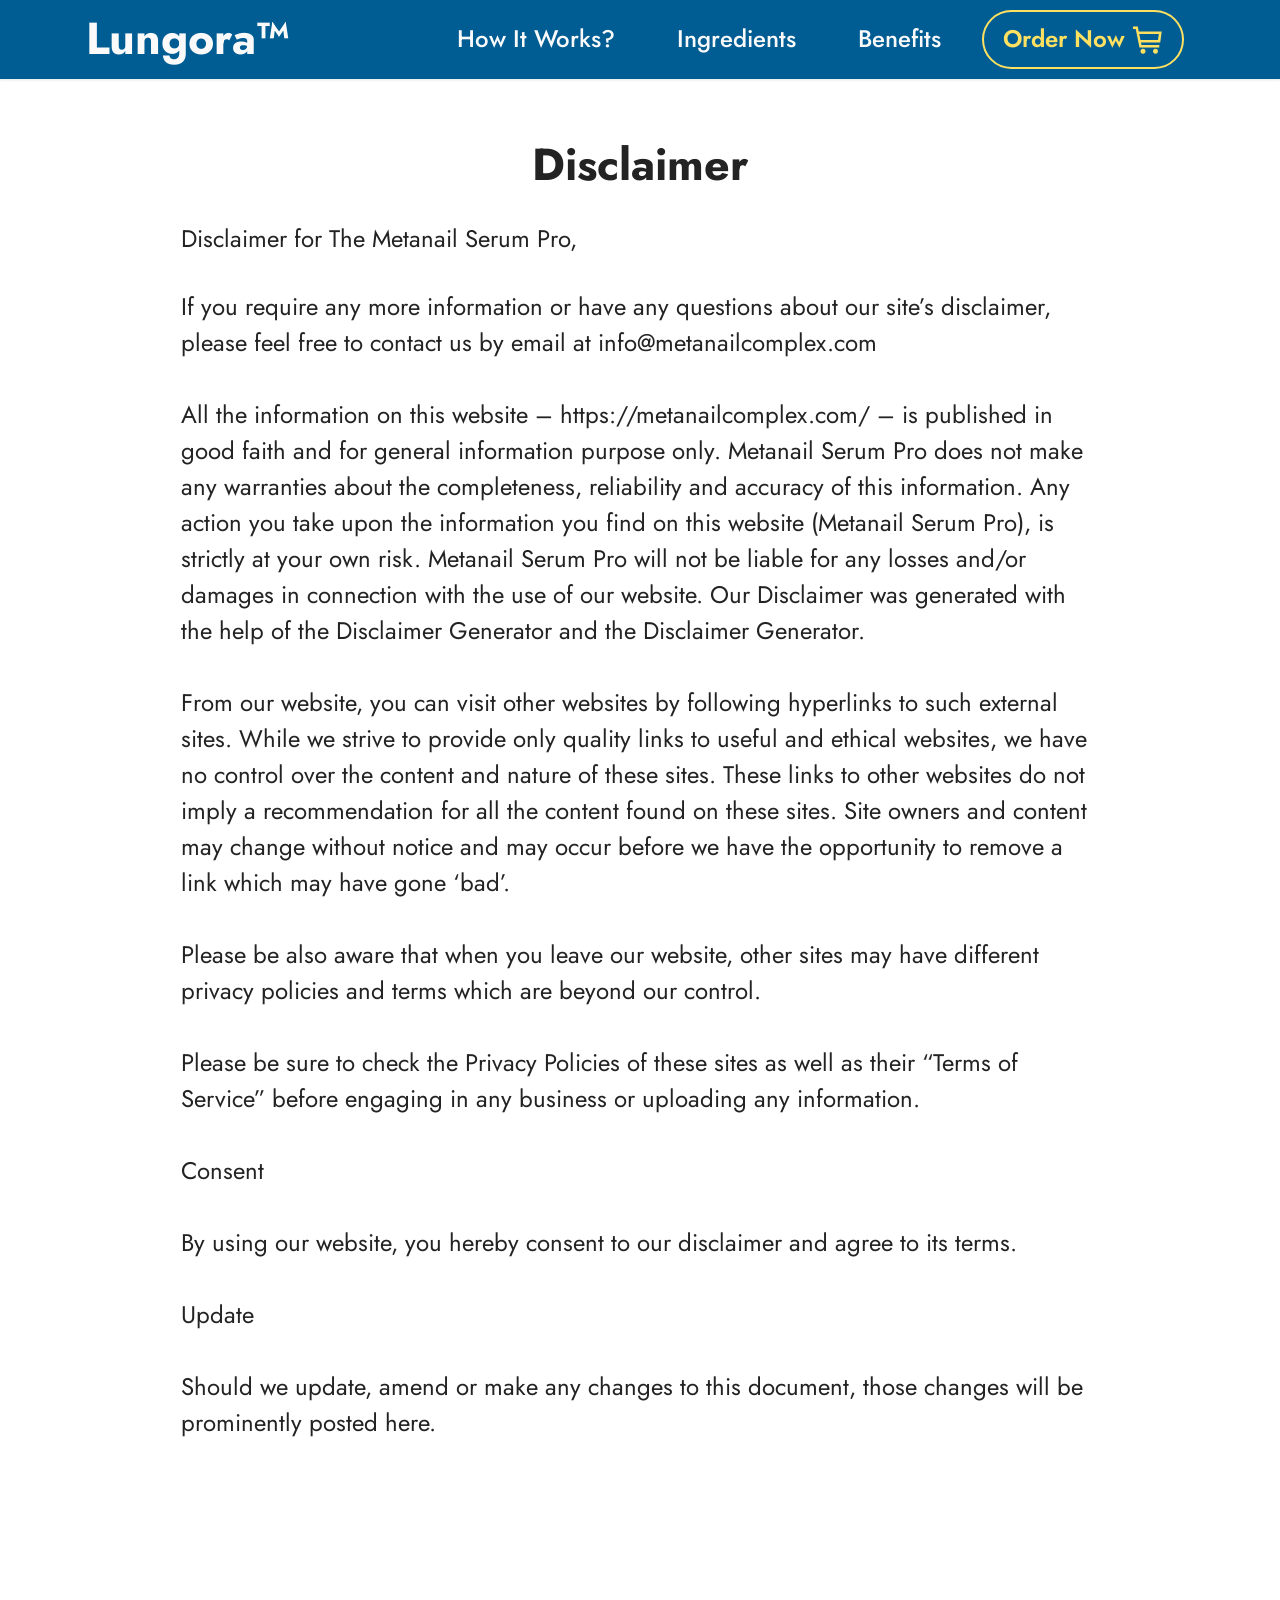
<file: Disclaimer.html>
<!DOCTYPE html>
<html  lang="en">
<head>
  <!-- Site made with Mobirise Website Builder v6.1.12, https://mobirise.com -->
  <meta charset="UTF-8">
  <meta http-equiv="X-UA-Compatible" content="IE=edge">
  <meta name="generator" content="Mobirise v6.1.12, mobirise.com">
  <meta name="viewport" content="width=device-width, initial-scale=1, minimum-scale=1">
  <link rel="shortcut icon" href="assets/images/lungora-buy-1.webp" type="image/x-icon">
  <meta name="description" content="Disclaimer for Metanail Serum Pro">
  
  
  <title>Disclaimer</title>
  <link rel="stylesheet" href="assets/web/assets/mobirise-icons2/mobirise2.css">
  <link rel="stylesheet" href="assets/bootstrap/css/bootstrap.min.css">
  <link rel="stylesheet" href="assets/animatecss/animate.css">
  <link rel="stylesheet" href="assets/dropdown/css/style.css">
  <link rel="stylesheet" href="assets/socicon/css/styles.css">
  <link rel="stylesheet" href="assets/theme/css/style.css">
  <link rel="preload" href="https://fonts.googleapis.com/css?family=Jost:100,200,300,400,500,600,700,800,900,100i,200i,300i,400i,500i,600i,700i,800i,900i&display=swap" as="style" onload="this.onload=null;this.rel='stylesheet'">
  <noscript><link rel="stylesheet" href="https://fonts.googleapis.com/css?family=Jost:100,200,300,400,500,600,700,800,900,100i,200i,300i,400i,500i,600i,700i,800i,900i&display=swap"></noscript>
  <link rel="preload" as="style" href="assets/mobirise/css/mbr-additional.css?v=rLePb8"><link rel="stylesheet" href="assets/mobirise/css/mbr-additional.css?v=rLePb8" type="text/css">

  
  
  
</head>
<body>
  
  <section data-bs-version="5.1" class="menu menu2 cid-vuKp1Nuoww" once="menu" id="menu2-40">
    
    <nav class="navbar navbar-dropdown navbar-fixed-top navbar-expand-lg">
        <div class="container">
            <div class="navbar-brand">
                
                <span class="navbar-caption-wrap"><a class="navbar-caption text-white text-primary display-2" href="https://maxwebleads.com/13436/3054/2/?   ">Lungora™&nbsp;<br></a></span>
            </div>
            <button class="navbar-toggler" type="button" data-toggle="collapse" data-bs-toggle="collapse" data-target="#navbarSupportedContent" data-bs-target="#navbarSupportedContent" aria-controls="navbarNavAltMarkup" aria-expanded="false" aria-label="Toggle navigation">
                <div class="hamburger">
                    <span></span>
                    <span></span>
                    <span></span>
                    <span></span>
                </div>
            </button>
            <div class="collapse navbar-collapse" id="navbarSupportedContent">
                <ul class="navbar-nav nav-dropdown" data-app-modern-menu="true"><li class="nav-item"><a class="nav-link link text-white text-primary display-7" href="index.html#header7-2f">
                            How It Works?</a></li>
                    <li class="nav-item"><a class="nav-link link text-white text-primary display-7" href="index.html#features20-3w">
                            Ingredients</a></li>
                    <li class="nav-item"><a class="nav-link link text-white text-primary display-7" href="index.html#content8-3x">Benefits</a>
                    </li></ul>
                
                <div class="navbar-buttons mbr-section-btn"><a class="btn btn-warning-outline display-7" href="https://maxwebleads.com/13436/3054/2/?   "><span class="mobi-mbri mobi-mbri-shopping-cart mbr-iconfont mbr-iconfont-btn"></span>
                        Order Now</a></div>
            </div>
        </div>
    </nav>
</section>

<section data-bs-version="5.1" class="content5 cid-tBdkRoT5j6" id="content5-3u">
    
    <div class="container">
        <div class="row justify-content-center">
            <div class="col-md-12 col-lg-10">
                <h3 class="mbr-section-title mbr-fonts-style mb-4 display-2">
                    <strong>Disclaimer</strong>
                </h3>
                <h4 class="mbr-section-subtitle mbr-fonts-style mb-4 display-7">Disclaimer for The Metanail Serum Pro,</h4>
                <p class="mbr-text mbr-fonts-style display-7">If you require any more information or have any questions about our site’s disclaimer, please feel free to contact us by email at info@metanailcomplex.com<br>
<br>All the information on this website – https://metanailcomplex.com/ – is published in good faith and for general information purpose only. Metanail Serum Pro does not make any warranties about the completeness, reliability and accuracy of this information. Any action you take upon the information you find on this website (Metanail Serum Pro), is strictly at your own risk. Metanail Serum Pro will not be liable for any losses and/or damages in connection with the use of our website. Our Disclaimer was generated with the help of the Disclaimer Generator and the Disclaimer Generator.
<br>
<br>From our website, you can visit other websites by following hyperlinks to such external sites. While we strive to provide only quality links to useful and ethical websites, we have no control over the content and nature of these sites. These links to other websites do not imply a recommendation for all the content found on these sites. Site owners and content may change without notice and may occur before we have the opportunity to remove a link which may have gone ‘bad’.
<br>
<br>Please be also aware that when you leave our website, other sites may have different privacy policies and terms which are beyond our control.
<br>
<br>Please be sure to check the Privacy Policies of these sites as well as their “Terms of Service” before engaging in any business or uploading any information.
<br>
<br>Consent
<br>
<br>By using our website, you hereby consent to our disclaimer and agree to its terms.
<br>
<br>Update
<br>
<br>Should we update, amend or make any changes to this document, those changes will be prominently posted here.</p>
            </div>
        </div>
    </div>
</section><section class="display-7" style="padding: 0;align-items: center;justify-content: center;flex-wrap: wrap;    align-content: center;display: flex;position: relative;height: 4rem;"><a href="https://mobiri.se/4429519" style="flex: 1 1;height: 4rem;position: absolute;width: 100%;z-index: 1;"><img alt="" style="height: 4rem;" src="[data-uri]"></a><p style="margin: 0;text-align: center;" class="display-7">&#8204;</p><a style="z-index:1" href="https://mobirise.com/builder/ai-website-maker.html">AI Website Maker</a></section><script src="assets/bootstrap/js/bootstrap.bundle.min.js"></script>  <script src="assets/smoothscroll/smooth-scroll.js"></script>  <script src="assets/ytplayer/index.js"></script>  <script src="assets/dropdown/js/navbar-dropdown.js"></script>  <script src="assets/theme/js/script.js"></script>  
  
  
 <div id="scrollToTop" class="scrollToTop mbr-arrow-up"><a style="text-align: center;"><i class="mbr-arrow-up-icon mbr-arrow-up-icon-cm cm-icon cm-icon-smallarrow-up"></i></a></div>
    <input name="animation" type="hidden">
  </body>
</html>
</file>
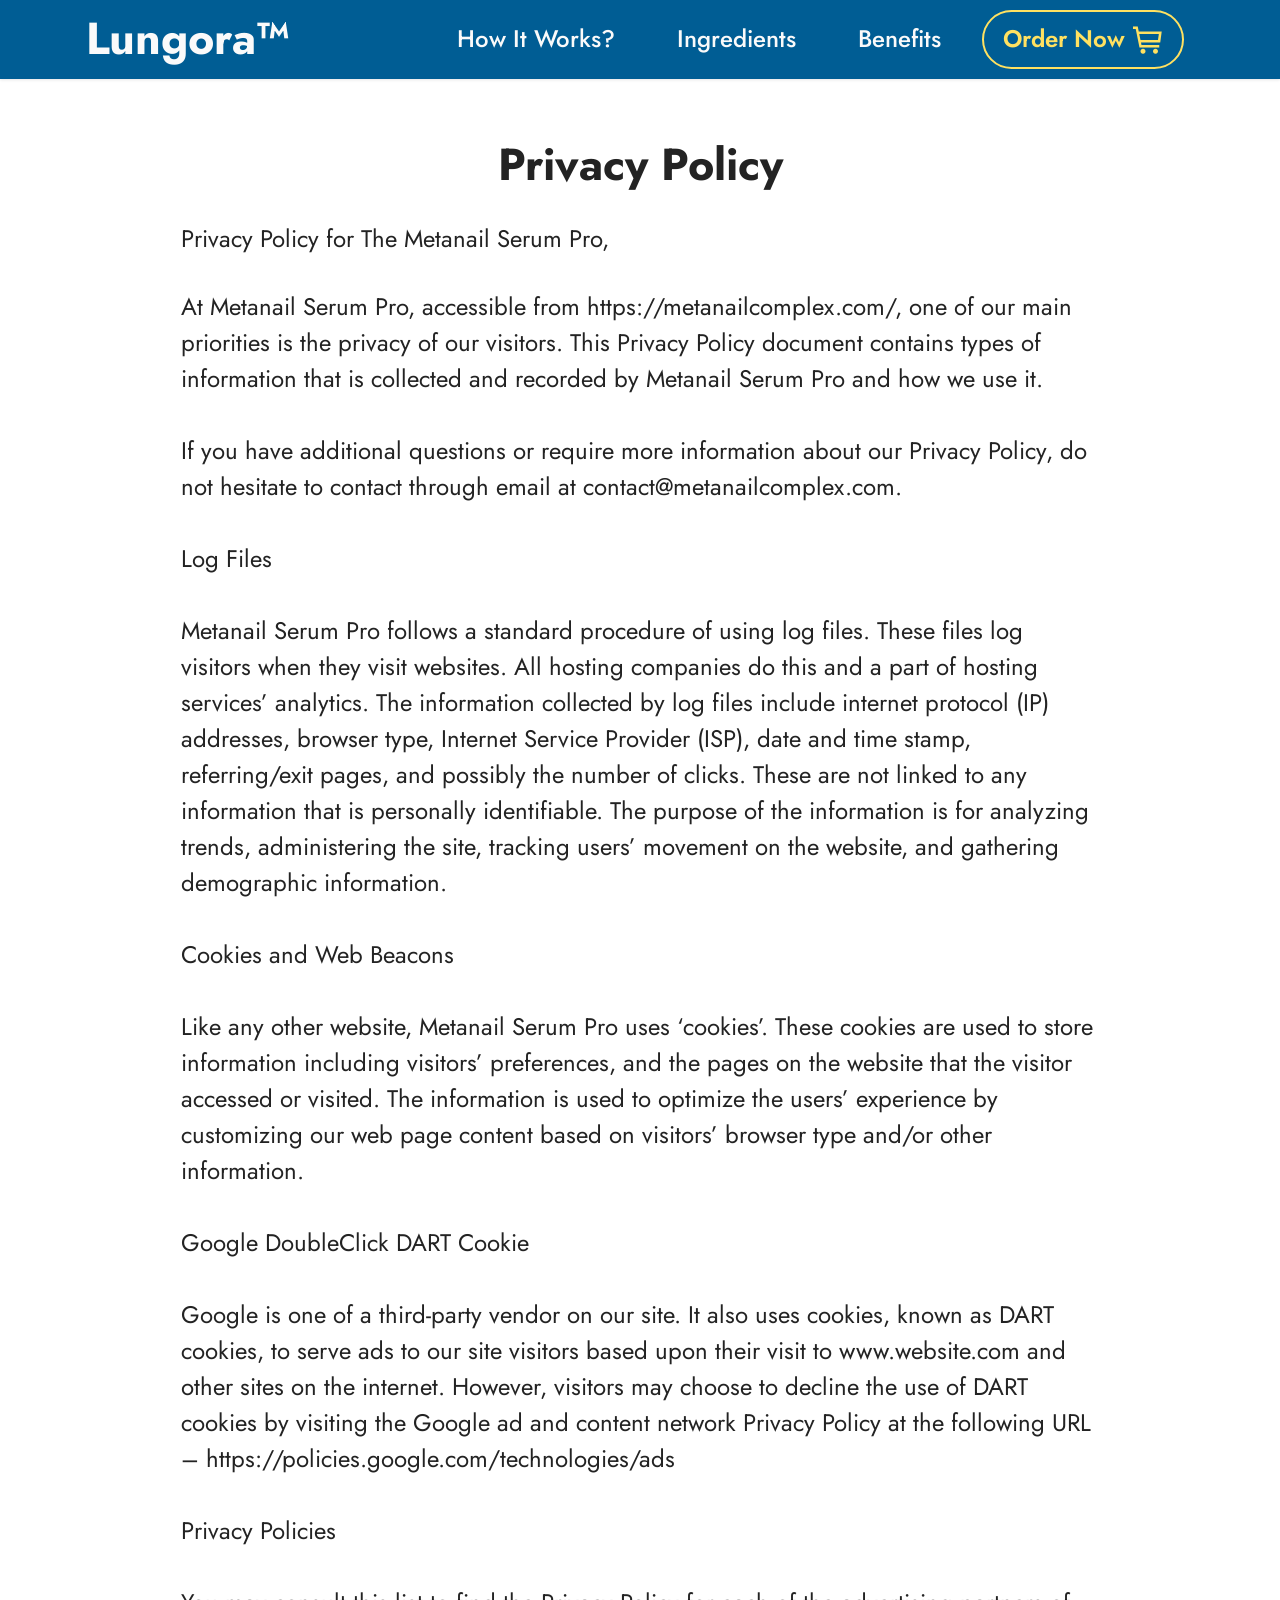
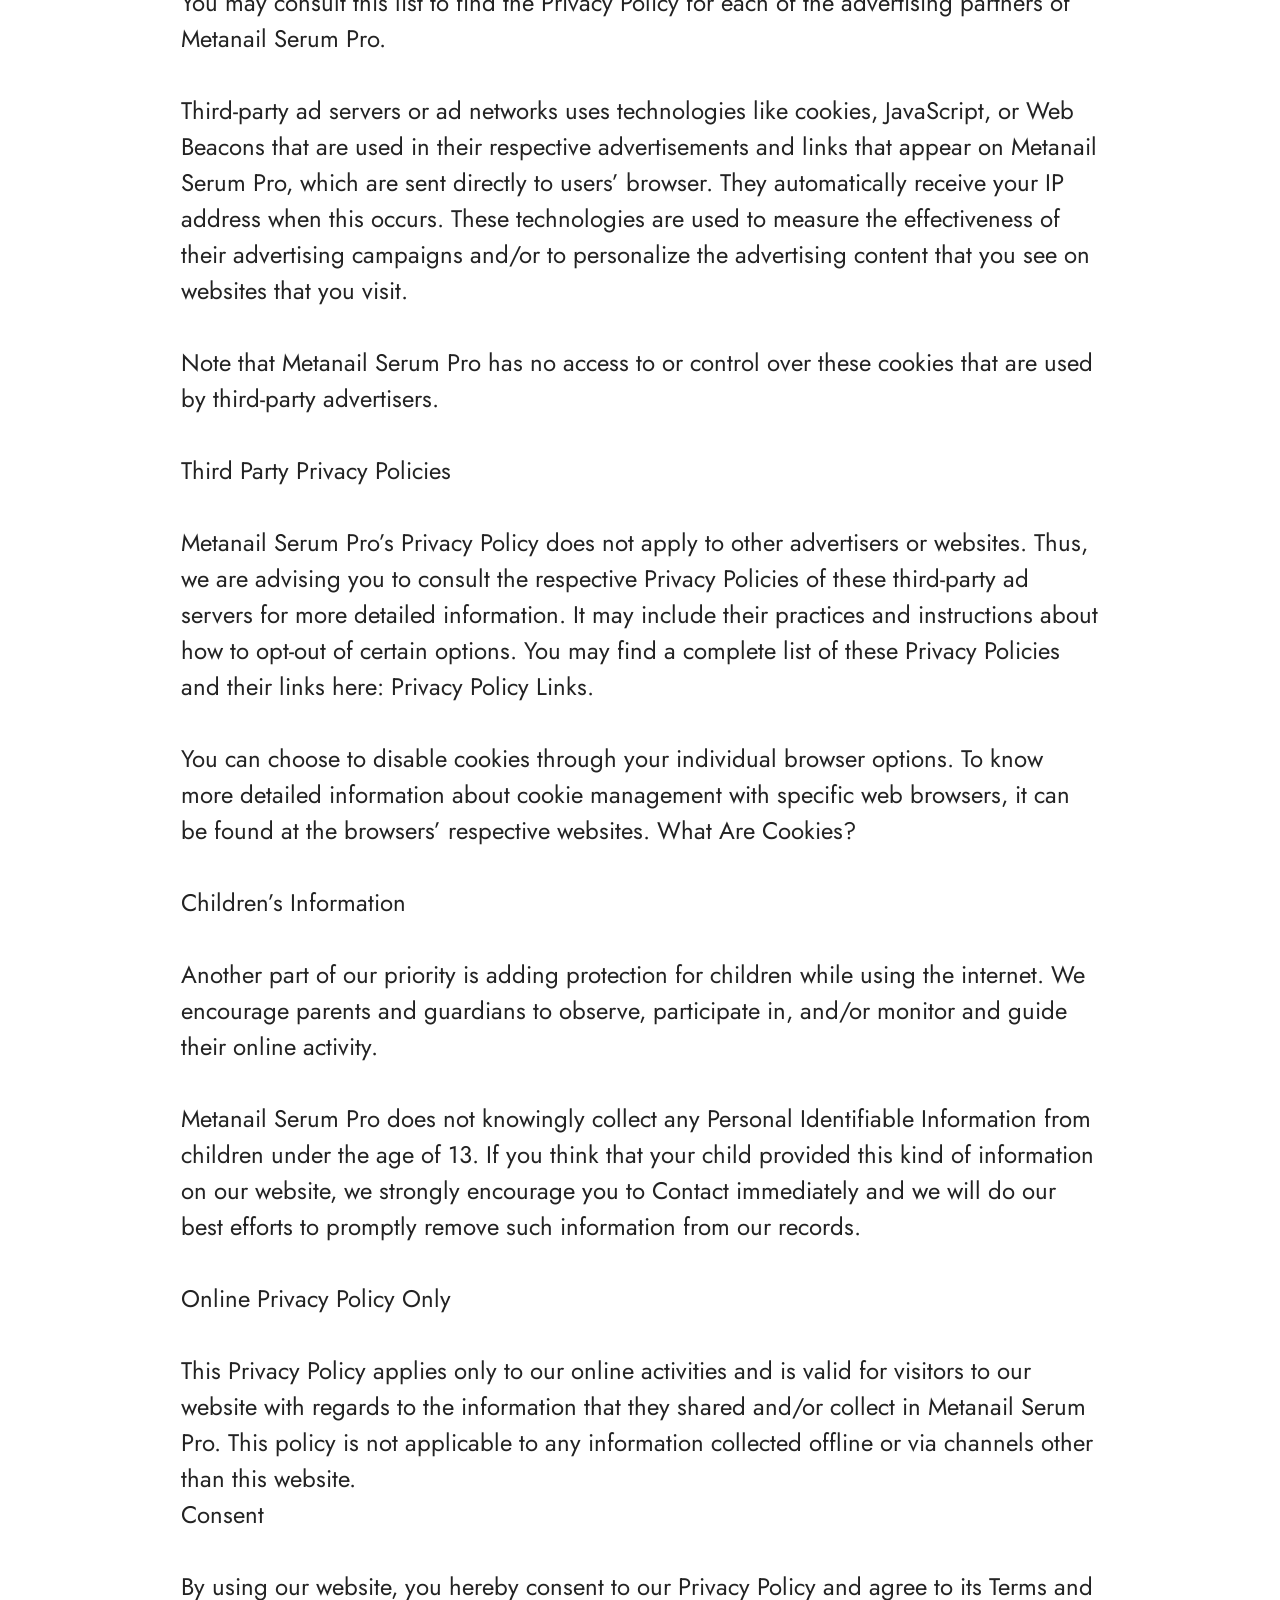
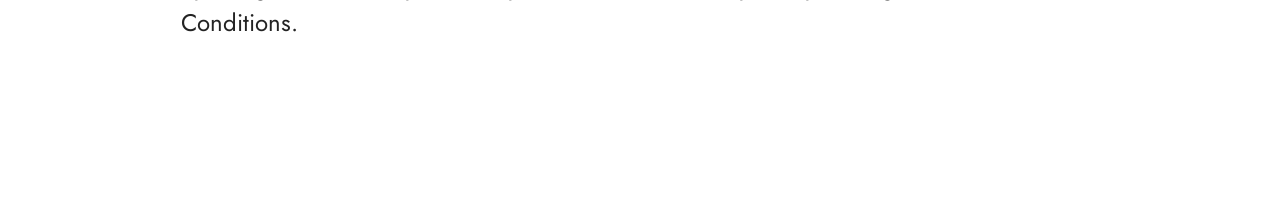
<file: Privacy-Policy.html>
<!DOCTYPE html>
<html  lang="en">
<head>
  <!-- Site made with Mobirise Website Builder v6.1.12, https://mobirise.com -->
  <meta charset="UTF-8">
  <meta http-equiv="X-UA-Compatible" content="IE=edge">
  <meta name="generator" content="Mobirise v6.1.12, mobirise.com">
  <meta name="viewport" content="width=device-width, initial-scale=1, minimum-scale=1">
  <link rel="shortcut icon" href="assets/images/lungora-buy-1.webp" type="image/x-icon">
  <meta name="description" content="Privacy Policy for Metanail Serum Pro">
  
  
  <title>Privacy Policy</title>
  <link rel="stylesheet" href="assets/web/assets/mobirise-icons2/mobirise2.css">
  <link rel="stylesheet" href="assets/bootstrap/css/bootstrap.min.css">
  <link rel="stylesheet" href="assets/animatecss/animate.css">
  <link rel="stylesheet" href="assets/dropdown/css/style.css">
  <link rel="stylesheet" href="assets/socicon/css/styles.css">
  <link rel="stylesheet" href="assets/theme/css/style.css">
  <link rel="preload" href="https://fonts.googleapis.com/css?family=Jost:100,200,300,400,500,600,700,800,900,100i,200i,300i,400i,500i,600i,700i,800i,900i&display=swap" as="style" onload="this.onload=null;this.rel='stylesheet'">
  <noscript><link rel="stylesheet" href="https://fonts.googleapis.com/css?family=Jost:100,200,300,400,500,600,700,800,900,100i,200i,300i,400i,500i,600i,700i,800i,900i&display=swap"></noscript>
  <link rel="preload" as="style" href="assets/mobirise/css/mbr-additional.css?v=Z8P2X3"><link rel="stylesheet" href="assets/mobirise/css/mbr-additional.css?v=Z8P2X3" type="text/css">

  
  
  
</head>
<body>
  
  <section data-bs-version="5.1" class="menu menu2 cid-vuKp1Nuoww" once="menu" id="menu2-40">
    
    <nav class="navbar navbar-dropdown navbar-fixed-top navbar-expand-lg">
        <div class="container">
            <div class="navbar-brand">
                
                <span class="navbar-caption-wrap"><a class="navbar-caption text-white text-primary display-2" href="https://maxwebleads.com/13436/3054/2/?   ">Lungora™&nbsp;<br></a></span>
            </div>
            <button class="navbar-toggler" type="button" data-toggle="collapse" data-bs-toggle="collapse" data-target="#navbarSupportedContent" data-bs-target="#navbarSupportedContent" aria-controls="navbarNavAltMarkup" aria-expanded="false" aria-label="Toggle navigation">
                <div class="hamburger">
                    <span></span>
                    <span></span>
                    <span></span>
                    <span></span>
                </div>
            </button>
            <div class="collapse navbar-collapse" id="navbarSupportedContent">
                <ul class="navbar-nav nav-dropdown" data-app-modern-menu="true"><li class="nav-item"><a class="nav-link link text-white text-primary display-7" href="index.html#header7-2f">
                            How It Works?</a></li>
                    <li class="nav-item"><a class="nav-link link text-white text-primary display-7" href="index.html#features20-3w">
                            Ingredients</a></li>
                    <li class="nav-item"><a class="nav-link link text-white text-primary display-7" href="index.html#content8-3x">Benefits</a>
                    </li></ul>
                
                <div class="navbar-buttons mbr-section-btn"><a class="btn btn-warning-outline display-7" href="https://maxwebleads.com/13436/3054/2/?   "><span class="mobi-mbri mobi-mbri-shopping-cart mbr-iconfont mbr-iconfont-btn"></span>
                        Order Now</a></div>
            </div>
        </div>
    </nav>
</section>

<section data-bs-version="5.1" class="content5 cid-tBdkEq6OFT" id="content5-3t">
    
    <div class="container">
        <div class="row justify-content-center">
            <div class="col-md-12 col-lg-10">
                <h3 class="mbr-section-title mbr-fonts-style mb-4 display-2"><strong>Privacy Policy</strong></h3>
                <h4 class="mbr-section-subtitle mbr-fonts-style mb-4 display-7">Privacy Policy for The Metanail Serum Pro,</h4>
                <p class="mbr-text mbr-fonts-style display-7">At Metanail Serum Pro, accessible from https://metanailcomplex.com/, one of our main priorities is the privacy of our visitors. This Privacy Policy document contains types of information that is collected and recorded by Metanail Serum Pro and how we use it.
<br>
<br>If you have additional questions or require more information about our Privacy Policy, do not hesitate to contact through email at contact@metanailcomplex.com.
<br>
<br>Log Files
<br>
<br>Metanail Serum Pro follows a standard procedure of using log files. These files log visitors when they visit websites. All hosting companies do this and a part of hosting services’ analytics. The information collected by log files include internet protocol (IP) addresses, browser type, Internet Service Provider (ISP), date and time stamp, referring/exit pages, and possibly the number of clicks. These are not linked to any information that is personally identifiable. The purpose of the information is for analyzing trends, administering the site, tracking users’ movement on the website, and gathering demographic information.
<br>
<br>Cookies and Web Beacons
<br>
<br>Like any other website, Metanail Serum Pro uses ‘cookies’. These cookies are used to store information including visitors’ preferences, and the pages on the website that the visitor accessed or visited. The information is used to optimize the users’ experience by customizing our web page content based on visitors’ browser type and/or other information.
<br>
<br>Google DoubleClick DART Cookie
<br>
<br>Google is one of a third-party vendor on our site. It also uses cookies, known as DART cookies, to serve ads to our site visitors based upon their visit to www.website.com and other sites on the internet. However, visitors may choose to decline the use of DART cookies by visiting the Google ad and content network Privacy Policy at the following URL – https://policies.google.com/technologies/ads
<br>
<br>Privacy Policies
<br>
<br>You may consult this list to find the Privacy Policy for each of the advertising partners of Metanail Serum Pro.
<br>
<br>Third-party ad servers or ad networks uses technologies like cookies, JavaScript, or Web Beacons that are used in their respective advertisements and links that appear on Metanail Serum Pro, which are sent directly to users’ browser. They automatically receive your IP address when this occurs. These technologies are used to measure the effectiveness of their advertising campaigns and/or to personalize the advertising content that you see on websites that you visit.
<br>
<br>Note that Metanail Serum Pro has no access to or control over these cookies that are used by third-party advertisers.
<br>
<br>Third Party Privacy Policies
<br>
<br>Metanail Serum Pro’s Privacy Policy does not apply to other advertisers or websites. Thus, we are advising you to consult the respective Privacy Policies of these third-party ad servers for more detailed information. It may include their practices and instructions about how to opt-out of certain options. You may find a complete list of these Privacy Policies and their links here: Privacy Policy Links.
<br>
<br>You can choose to disable cookies through your individual browser options. To know more detailed information about cookie management with specific web browsers, it can be found at the browsers’ respective websites. What Are Cookies?
<br>
<br>Children’s Information
<br>
<br>Another part of our priority is adding protection for children while using the internet. We encourage parents and guardians to observe, participate in, and/or monitor and guide their online activity.
<br>
<br>Metanail Serum Pro does not knowingly collect any Personal Identifiable Information from children under the age of 13. If you think that your child provided this kind of information on our website, we strongly encourage you to Contact immediately and we will do our best efforts to promptly remove such information from our records.
<br>
<br>Online Privacy Policy Only
<br>
<br>This Privacy Policy applies only to our online activities and is valid for visitors to our website with regards to the information that they shared and/or collect in Metanail Serum Pro. This policy is not applicable to any information collected offline or via channels other than this website.
<br>Consent
<br>
<br>By using our website, you hereby consent to our Privacy Policy and agree to its Terms and Conditions.</p>
            </div>
        </div>
    </div>
</section><section class="display-7" style="padding: 0;align-items: center;justify-content: center;flex-wrap: wrap;    align-content: center;display: flex;position: relative;height: 4rem;"><a href="https://mobiri.se/4429519" style="flex: 1 1;height: 4rem;position: absolute;width: 100%;z-index: 1;"><img alt="" style="height: 4rem;" src="[data-uri]"></a><p style="margin: 0;text-align: center;" class="display-7">&#8204;</p><a style="z-index:1" href="https://mobirise.com"> Website Builder Software</a></section><script src="assets/bootstrap/js/bootstrap.bundle.min.js"></script>  <script src="assets/smoothscroll/smooth-scroll.js"></script>  <script src="assets/ytplayer/index.js"></script>  <script src="assets/dropdown/js/navbar-dropdown.js"></script>  <script src="assets/theme/js/script.js"></script>  
  
  
 <div id="scrollToTop" class="scrollToTop mbr-arrow-up"><a style="text-align: center;"><i class="mbr-arrow-up-icon mbr-arrow-up-icon-cm cm-icon cm-icon-smallarrow-up"></i></a></div>
    <input name="animation" type="hidden">
  </body>
</html>
</file>
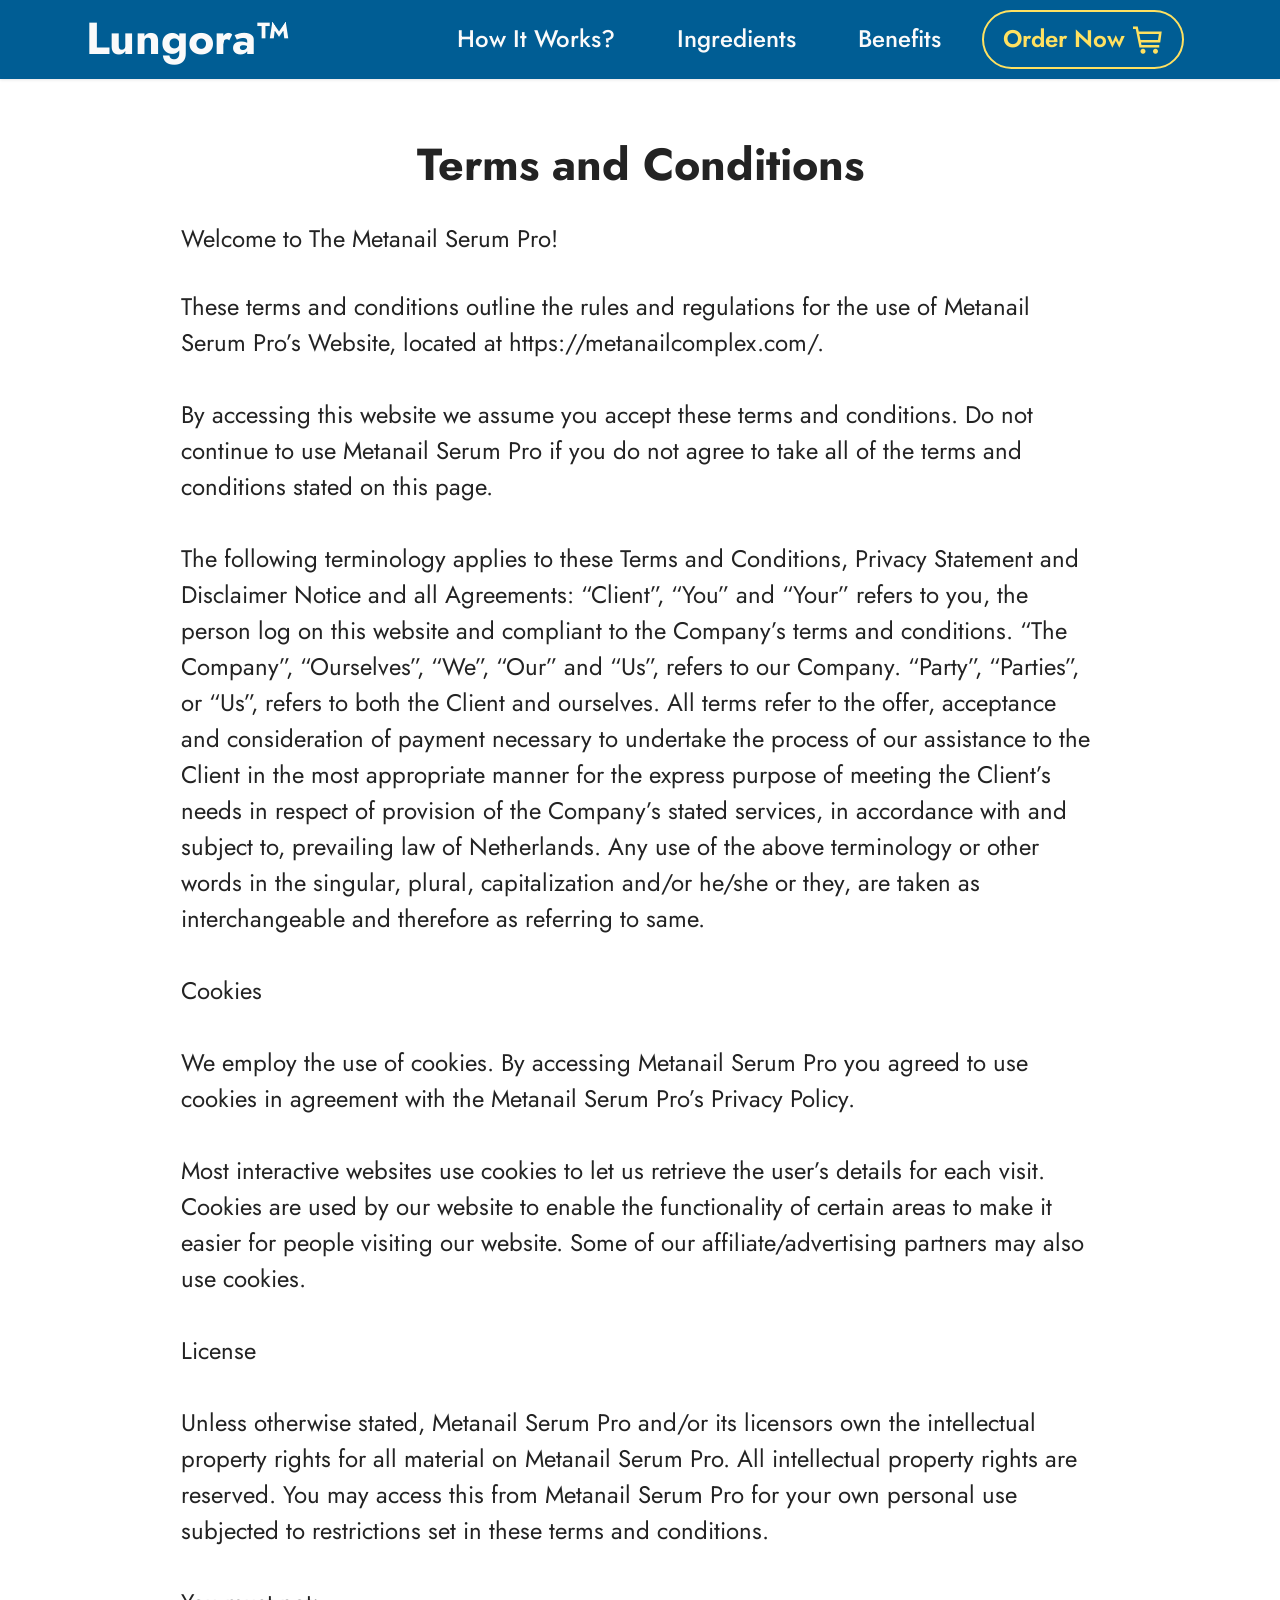
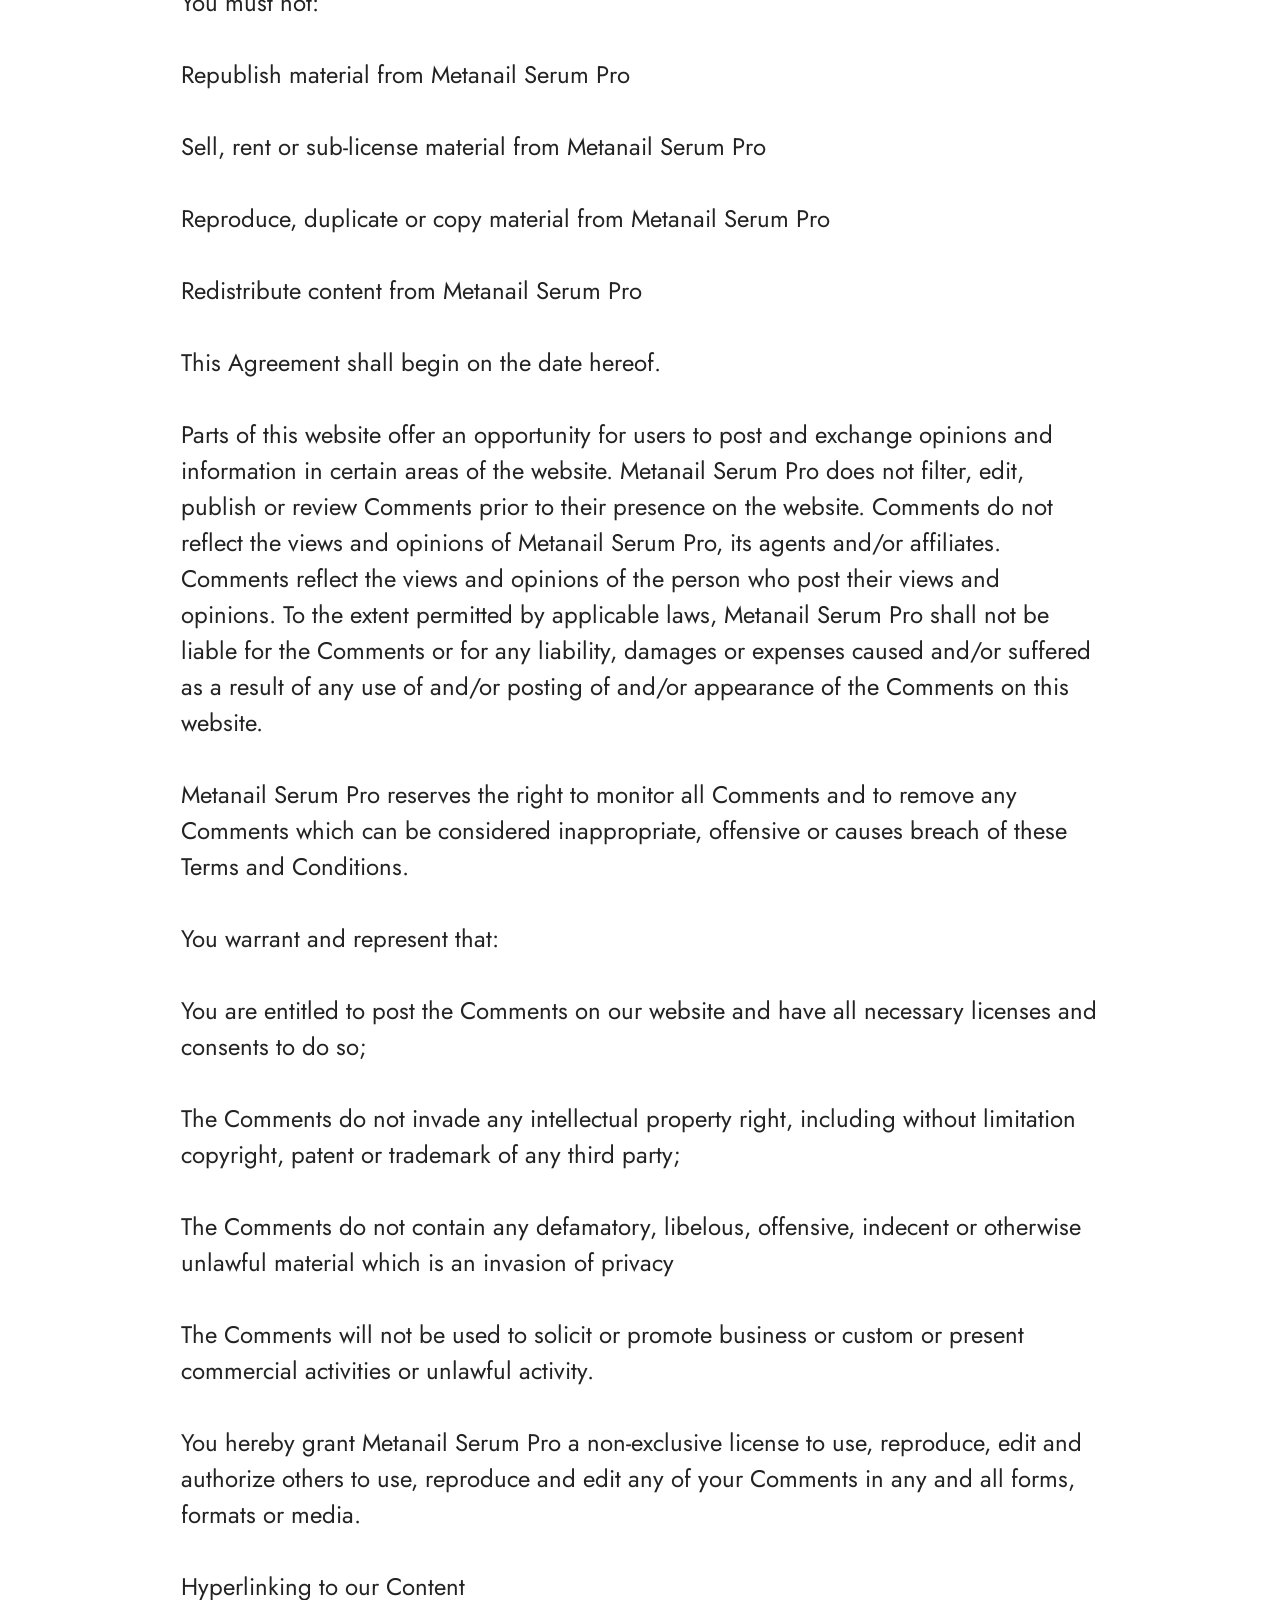
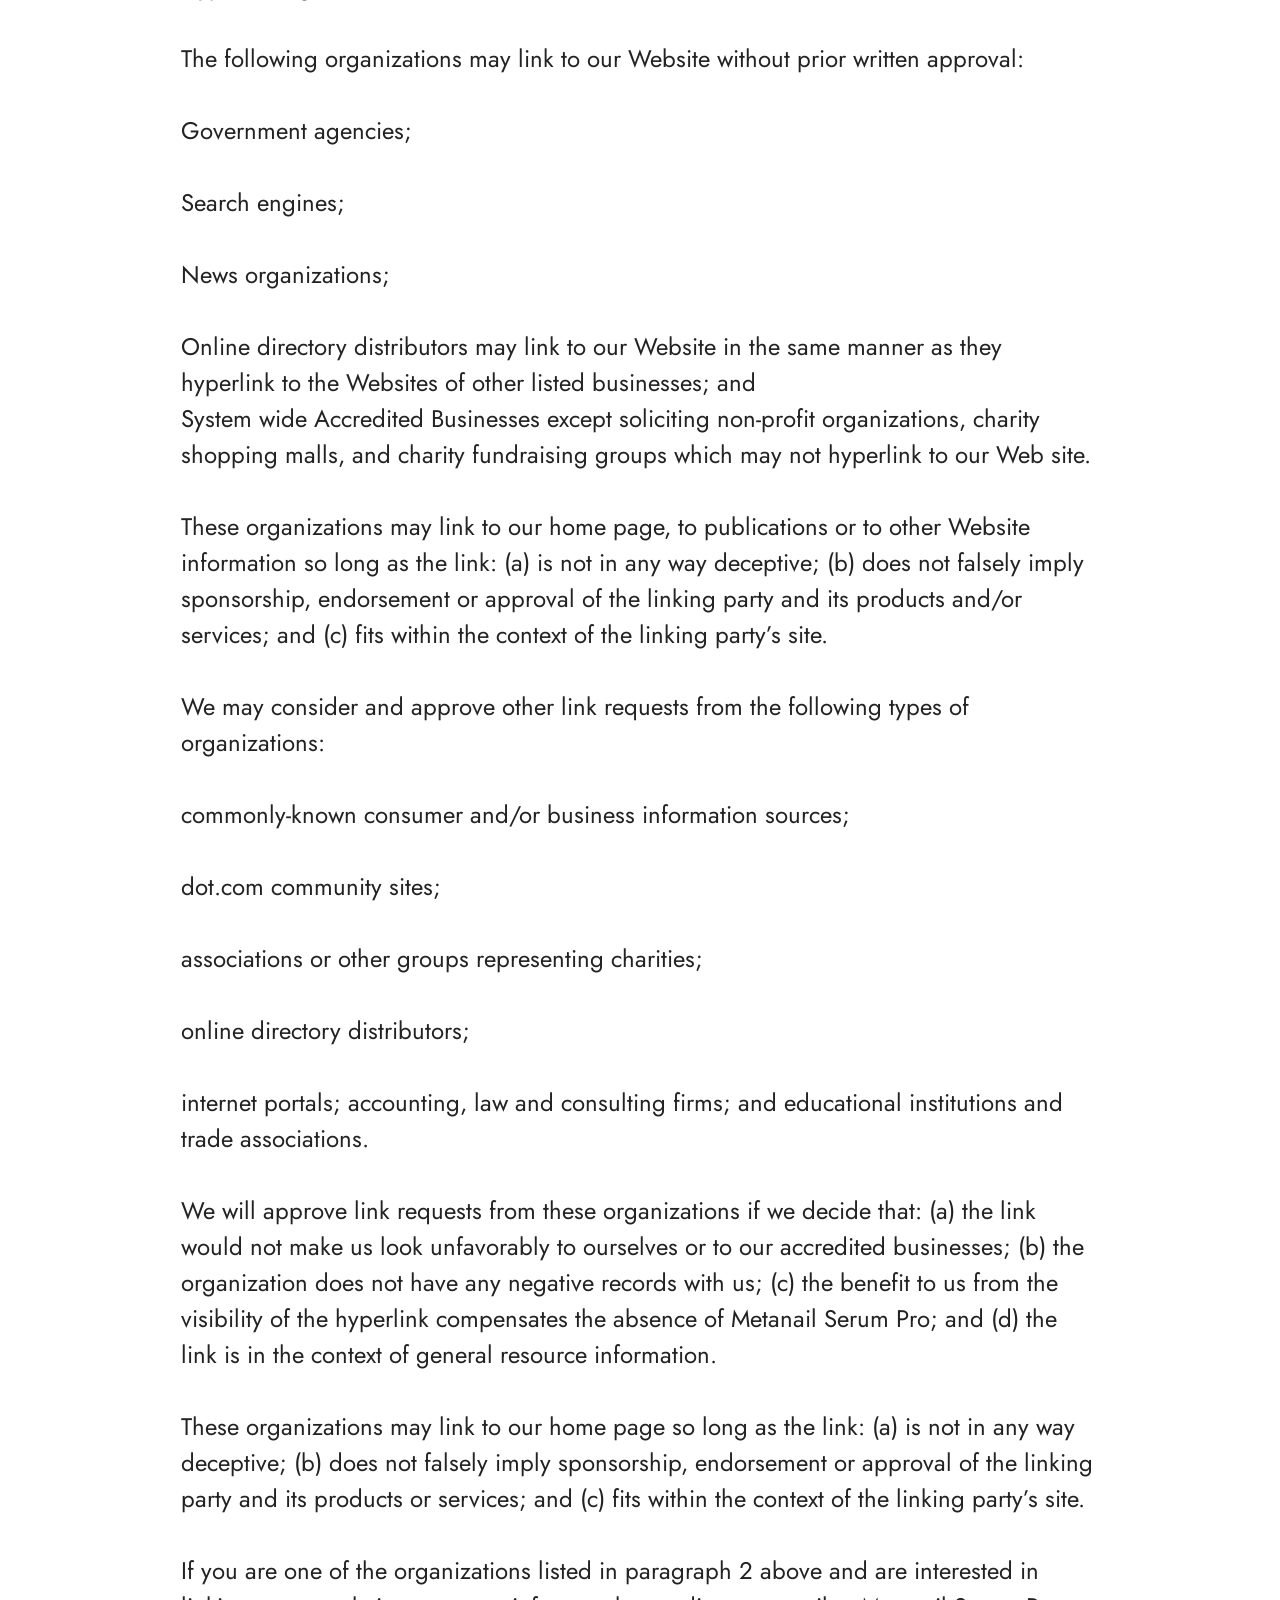
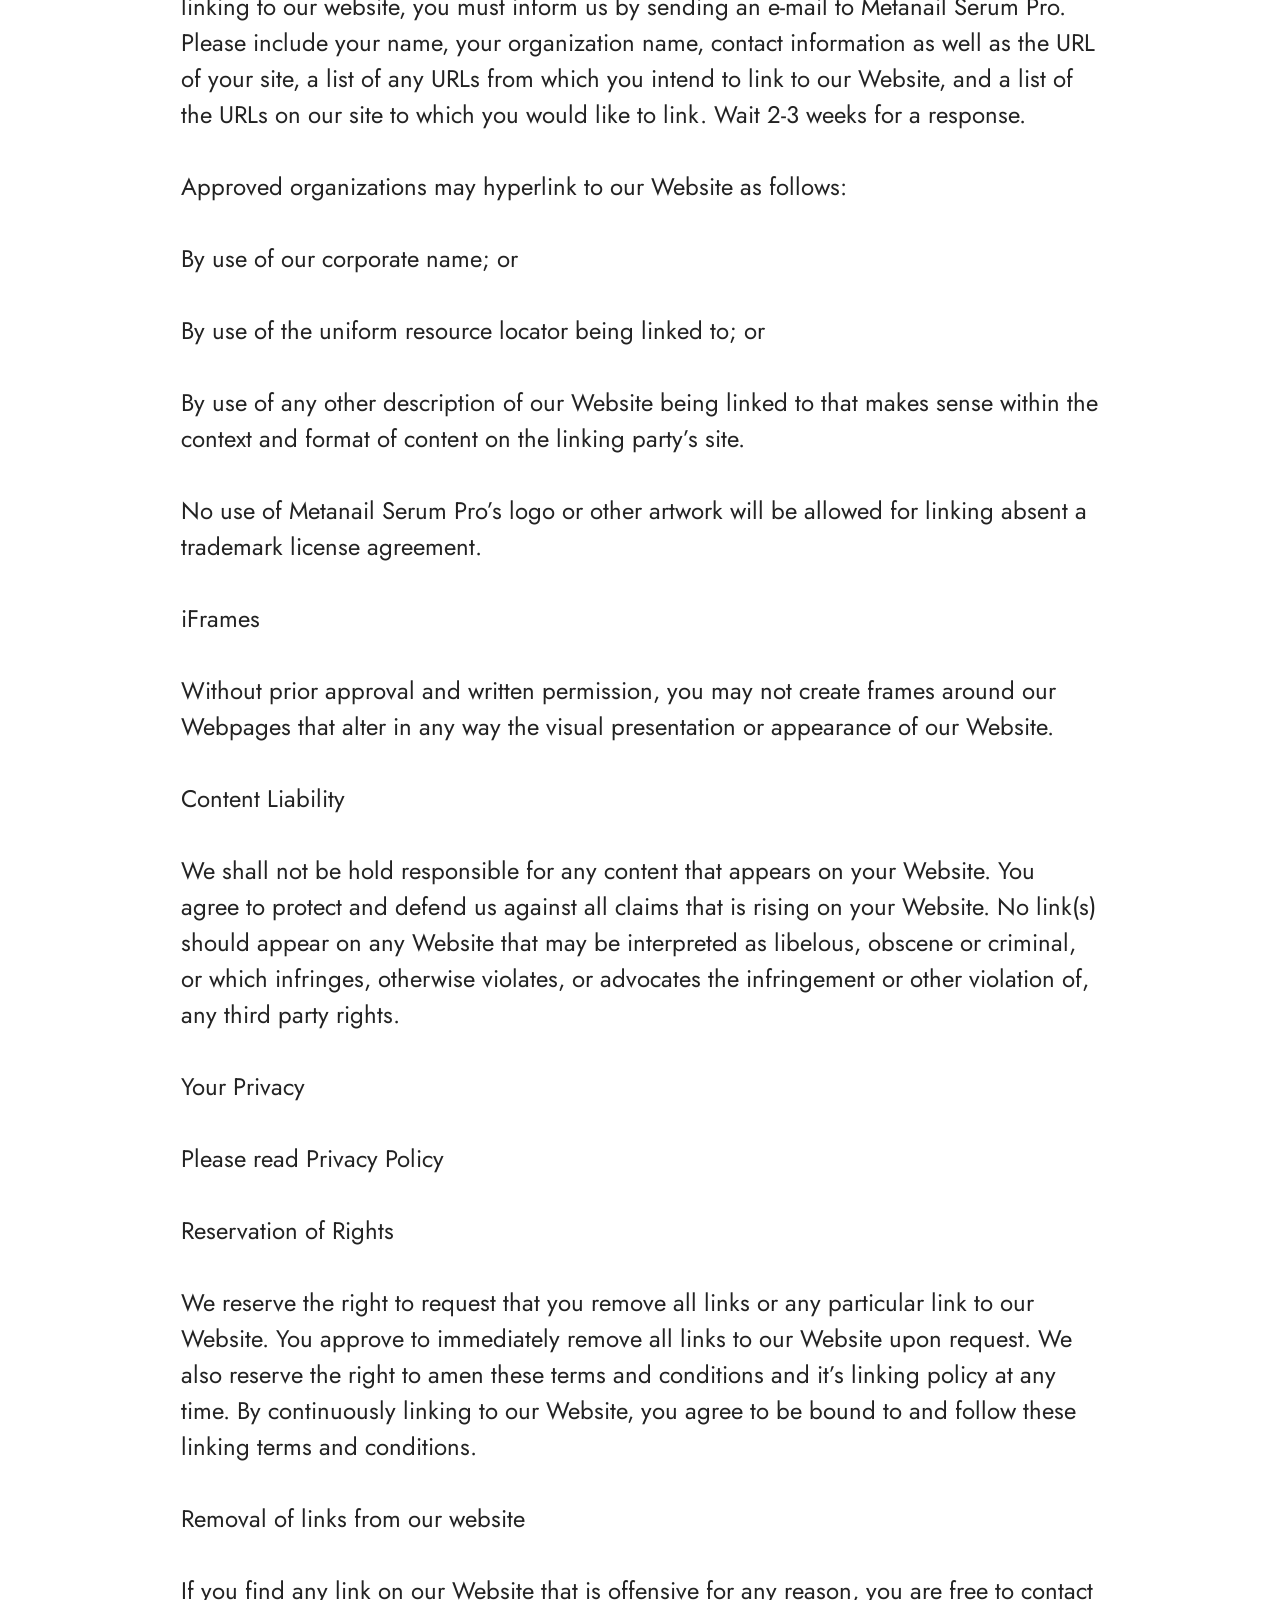
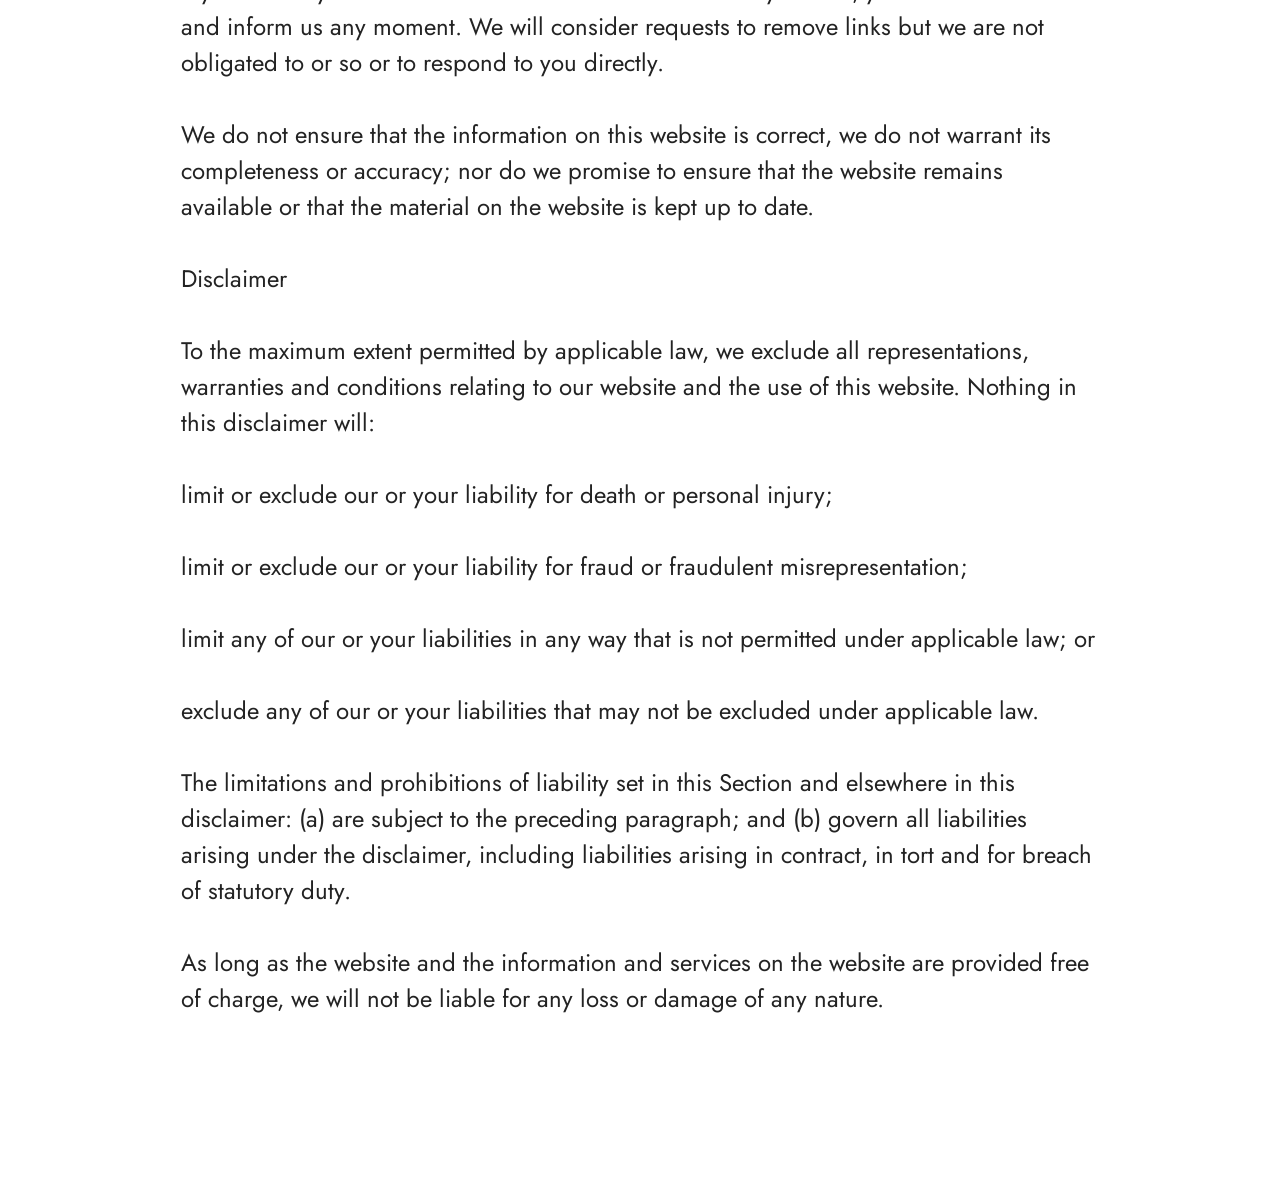
<file: terms.html>
<!DOCTYPE html>
<html  lang="en">
<head>
  <!-- Site made with Mobirise Website Builder v6.1.12, https://mobirise.com -->
  <meta charset="UTF-8">
  <meta http-equiv="X-UA-Compatible" content="IE=edge">
  <meta name="generator" content="Mobirise v6.1.12, mobirise.com">
  <meta name="viewport" content="width=device-width, initial-scale=1, minimum-scale=1">
  <link rel="shortcut icon" href="assets/images/lungora-buy-1.webp" type="image/x-icon">
  <meta name="description" content="Terms and Conditions for Metanail Serum Pro">
  
  
  <title>Terms and Conditions</title>
  <link rel="stylesheet" href="assets/web/assets/mobirise-icons2/mobirise2.css">
  <link rel="stylesheet" href="assets/bootstrap/css/bootstrap.min.css">
  <link rel="stylesheet" href="assets/animatecss/animate.css">
  <link rel="stylesheet" href="assets/dropdown/css/style.css">
  <link rel="stylesheet" href="assets/socicon/css/styles.css">
  <link rel="stylesheet" href="assets/theme/css/style.css">
  <link rel="preload" href="https://fonts.googleapis.com/css?family=Jost:100,200,300,400,500,600,700,800,900,100i,200i,300i,400i,500i,600i,700i,800i,900i&display=swap" as="style" onload="this.onload=null;this.rel='stylesheet'">
  <noscript><link rel="stylesheet" href="https://fonts.googleapis.com/css?family=Jost:100,200,300,400,500,600,700,800,900,100i,200i,300i,400i,500i,600i,700i,800i,900i&display=swap"></noscript>
  <link rel="preload" as="style" href="assets/mobirise/css/mbr-additional.css?v=9BbWA4"><link rel="stylesheet" href="assets/mobirise/css/mbr-additional.css?v=9BbWA4" type="text/css">

  
  
  
</head>
<body>
  
  <section data-bs-version="5.1" class="menu menu2 cid-vuKp1Nuoww" once="menu" id="menu2-40">
    
    <nav class="navbar navbar-dropdown navbar-fixed-top navbar-expand-lg">
        <div class="container">
            <div class="navbar-brand">
                
                <span class="navbar-caption-wrap"><a class="navbar-caption text-white text-primary display-2" href="https://maxwebleads.com/13436/3054/2/?   ">Lungora™&nbsp;<br></a></span>
            </div>
            <button class="navbar-toggler" type="button" data-toggle="collapse" data-bs-toggle="collapse" data-target="#navbarSupportedContent" data-bs-target="#navbarSupportedContent" aria-controls="navbarNavAltMarkup" aria-expanded="false" aria-label="Toggle navigation">
                <div class="hamburger">
                    <span></span>
                    <span></span>
                    <span></span>
                    <span></span>
                </div>
            </button>
            <div class="collapse navbar-collapse" id="navbarSupportedContent">
                <ul class="navbar-nav nav-dropdown" data-app-modern-menu="true"><li class="nav-item"><a class="nav-link link text-white text-primary display-7" href="index.html#header7-2f">
                            How It Works?</a></li>
                    <li class="nav-item"><a class="nav-link link text-white text-primary display-7" href="index.html#features20-3w">
                            Ingredients</a></li>
                    <li class="nav-item"><a class="nav-link link text-white text-primary display-7" href="index.html#content8-3x">Benefits</a>
                    </li></ul>
                
                <div class="navbar-buttons mbr-section-btn"><a class="btn btn-warning-outline display-7" href="https://maxwebleads.com/13436/3054/2/?   "><span class="mobi-mbri mobi-mbri-shopping-cart mbr-iconfont mbr-iconfont-btn"></span>
                        Order Now</a></div>
            </div>
        </div>
    </nav>
</section>

<section data-bs-version="5.1" class="content5 cid-tBdio7aKX4" id="content5-3s">
    
    <div class="container">
        <div class="row justify-content-center">
            <div class="col-md-12 col-lg-10">
                <h3 class="mbr-section-title mbr-fonts-style mb-4 display-2"><strong>Terms and Conditions</strong></h3>
                <h4 class="mbr-section-subtitle mbr-fonts-style mb-4 display-7">Welcome to The Metanail Serum Pro!</h4>
                <p class="mbr-text mbr-fonts-style display-7">These terms and conditions outline the rules and regulations for the use of Metanail Serum Pro’s Website, located at https://metanailcomplex.com/.
<br>
<br>By accessing this website we assume you accept these terms and conditions. Do not continue to use Metanail Serum Pro if you do not agree to take all of the terms and conditions stated on this page.
<br>
<br>The following terminology applies to these Terms and Conditions, Privacy Statement and Disclaimer Notice and all Agreements: “Client”, “You” and “Your” refers to you, the person log on this website and compliant to the Company’s terms and conditions. “The Company”, “Ourselves”, “We”, “Our” and “Us”, refers to our Company. “Party”, “Parties”, or “Us”, refers to both the Client and ourselves. All terms refer to the offer, acceptance and consideration of payment necessary to undertake the process of our assistance to the Client in the most appropriate manner for the express purpose of meeting the Client’s needs in respect of provision of the Company’s stated services, in accordance with and subject to, prevailing law of Netherlands. Any use of the above terminology or other words in the singular, plural, capitalization and/or he/she or they, are taken as interchangeable and therefore as referring to same.
<br>
<br>Cookies
<br>
<br>We employ the use of cookies. By accessing Metanail Serum Pro you agreed to use cookies in agreement with the Metanail Serum Pro’s Privacy Policy.
<br>
<br>Most interactive websites use cookies to let us retrieve the user’s details for each visit. Cookies are used by our website to enable the functionality of certain areas to make it easier for people visiting our website. Some of our affiliate/advertising partners may also use cookies.
<br>
<br>License
<br>
<br>Unless otherwise stated, Metanail Serum Pro and/or its licensors own the intellectual property rights for all material on Metanail Serum Pro. All intellectual property rights are reserved. You may access this from Metanail Serum Pro for your own personal use subjected to restrictions set in these terms and conditions.
<br>
<br>You must not:
<br>
<br>Republish material from Metanail Serum Pro
<br>
<br>Sell, rent or sub-license material from Metanail Serum Pro
<br>
<br>Reproduce, duplicate or copy material from Metanail Serum Pro
<br>
<br>Redistribute content from Metanail Serum Pro
<br>
<br>This Agreement shall begin on the date hereof.
<br>
<br>Parts of this website offer an opportunity for users to post and exchange opinions and information in certain areas of the website. Metanail Serum Pro does not filter, edit, publish or review Comments prior to their presence on the website. Comments do not reflect the views and opinions of Metanail Serum Pro, its agents and/or affiliates. Comments reflect the views and opinions of the person who post their views and opinions. To the extent permitted by applicable laws, Metanail Serum Pro shall not be liable for the Comments or for any liability, damages or expenses caused and/or suffered as a result of any use of and/or posting of and/or appearance of the Comments on this website.
<br>
<br>Metanail Serum Pro reserves the right to monitor all Comments and to remove any Comments which can be considered inappropriate, offensive or causes breach of these Terms and Conditions.
<br>
<br>You warrant and represent that:
<br>
<br>You are entitled to post the Comments on our website and have all necessary licenses and consents to do so;
<br>
<br>The Comments do not invade any intellectual property right, including without limitation copyright, patent or trademark of any third party;
<br>
<br>The Comments do not contain any defamatory, libelous, offensive, indecent or otherwise unlawful material which is an invasion of privacy
<br>
<br>The Comments will not be used to solicit or promote business or custom or present commercial activities or unlawful activity.
<br>
<br>You hereby grant Metanail Serum Pro a non-exclusive license to use, reproduce, edit and authorize others to use, reproduce and edit any of your Comments in any and all forms, formats or media.
<br>
<br>Hyperlinking to our Content
<br>
<br>The following organizations may link to our Website without prior written approval:
<br>
<br>Government agencies;
<br>
<br>Search engines;
<br>
<br>News organizations;
<br>
<br>Online directory distributors may link to our Website in the same manner as they hyperlink to the Websites of other listed businesses; and
<br>System wide Accredited Businesses except soliciting non-profit organizations, charity shopping malls, and charity fundraising groups which may not hyperlink to our Web site.
<br>
<br>These organizations may link to our home page, to publications or to other Website information so long as the link: (a) is not in any way deceptive; (b) does not falsely imply sponsorship, endorsement or approval of the linking party and its products and/or services; and (c) fits within the context of the linking party’s site.
<br>
<br>We may consider and approve other link requests from the following types of organizations:
<br>
<br>commonly-known consumer and/or business information sources;
<br>
<br>dot.com community sites;
<br>
<br>associations or other groups representing charities;
<br>
<br>online directory distributors;
<br>
<br>internet portals; accounting, law and consulting firms; and educational institutions and trade associations.
<br>
<br>We will approve link requests from these organizations if we decide that: (a) the link would not make us look unfavorably to ourselves or to our accredited businesses; (b) the organization does not have any negative records with us; (c) the benefit to us from the visibility of the hyperlink compensates the absence of Metanail Serum Pro; and (d) the link is in the context of general resource information.
<br>
<br>These organizations may link to our home page so long as the link: (a) is not in any way deceptive; (b) does not falsely imply sponsorship, endorsement or approval of the linking party and its products or services; and (c) fits within the context of the linking party’s site.
<br>
<br>If you are one of the organizations listed in paragraph 2 above and are interested in linking to our website, you must inform us by sending an e-mail to Metanail Serum Pro. Please include your name, your organization name, contact information as well as the URL of your site, a list of any URLs from which you intend to link to our Website, and a list of the URLs on our site to which you would like to link. Wait 2-3 weeks for a response.
<br>
<br>Approved organizations may hyperlink to our Website as follows:
<br>
<br>By use of our corporate name; or
<br>
<br>By use of the uniform resource locator being linked to; or
<br>
<br>By use of any other description of our Website being linked to that makes sense within the context and format of content on the linking party’s site.
<br>
<br>No use of Metanail Serum Pro’s logo or other artwork will be allowed for linking absent a trademark license agreement.
<br>
<br>iFrames
<br>
<br>Without prior approval and written permission, you may not create frames around our Webpages that alter in any way the visual presentation or appearance of our Website.
<br>
<br>Content Liability
<br>
<br>We shall not be hold responsible for any content that appears on your Website. You agree to protect and defend us against all claims that is rising on your Website. No link(s) should appear on any Website that may be interpreted as libelous, obscene or criminal, or which infringes, otherwise violates, or advocates the infringement or other violation of, any third party rights.
<br>
<br>Your Privacy
<br>
<br>Please read Privacy Policy
<br>
<br>Reservation of Rights
<br>
<br>We reserve the right to request that you remove all links or any particular link to our Website. You approve to immediately remove all links to our Website upon request. We also reserve the right to amen these terms and conditions and it’s linking policy at any time. By continuously linking to our Website, you agree to be bound to and follow these linking terms and conditions.
<br>
<br>Removal of links from our website
<br>
<br>If you find any link on our Website that is offensive for any reason, you are free to contact and inform us any moment. We will consider requests to remove links but we are not obligated to or so or to respond to you directly.
<br>
<br>We do not ensure that the information on this website is correct, we do not warrant its completeness or accuracy; nor do we promise to ensure that the website remains available or that the material on the website is kept up to date.
<br>
<br>Disclaimer
<br>
<br>To the maximum extent permitted by applicable law, we exclude all representations, warranties and conditions relating to our website and the use of this website. Nothing in this disclaimer will:
<br>
<br>limit or exclude our or your liability for death or personal injury;
<br>
<br>limit or exclude our or your liability for fraud or fraudulent misrepresentation;
<br>
<br>limit any of our or your liabilities in any way that is not permitted under applicable law; or
<br>
<br>exclude any of our or your liabilities that may not be excluded under applicable law.
<br>
<br>The limitations and prohibitions of liability set in this Section and elsewhere in this disclaimer: (a) are subject to the preceding paragraph; and (b) govern all liabilities arising under the disclaimer, including liabilities arising in contract, in tort and for breach of statutory duty.
<br>
<br>As long as the website and the information and services on the website are provided free of charge, we will not be liable for any loss or damage of any nature.</p>
            </div>
        </div>
    </div>
</section><section class="display-7" style="padding: 0;align-items: center;justify-content: center;flex-wrap: wrap;    align-content: center;display: flex;position: relative;height: 4rem;"><a href="https://mobiri.se/4429519" style="flex: 1 1;height: 4rem;position: absolute;width: 100%;z-index: 1;"><img alt="" style="height: 4rem;" src="[data-uri]"></a><p style="margin: 0;text-align: center;" class="display-7">&#8204;</p><a style="z-index:1" href="https://mobirise.com"> Website Builder Software</a></section><script src="assets/bootstrap/js/bootstrap.bundle.min.js"></script>  <script src="assets/smoothscroll/smooth-scroll.js"></script>  <script src="assets/ytplayer/index.js"></script>  <script src="assets/dropdown/js/navbar-dropdown.js"></script>  <script src="assets/theme/js/script.js"></script>  
  
  
 <div id="scrollToTop" class="scrollToTop mbr-arrow-up"><a style="text-align: center;"><i class="mbr-arrow-up-icon mbr-arrow-up-icon-cm cm-icon cm-icon-smallarrow-up"></i></a></div>
    <input name="animation" type="hidden">
  </body>
</html>
</file>
<file: assets/web/assets/mobirise-icons2/mobirise2.css>
@font-face {
  font-family: 'Moririse2';
  font-display: swap;
  src:  url('mobirise2.eot?f2bix4');
  src:  url('mobirise2.eot?f2bix4#iefix') format('embedded-opentype'),
    url('mobirise2.woff2?f2bix4') format('woff2'),
    url('mobirise2.woff?f2bix4') format('woff'),
    url('mobirise2.ttf?f2bix4') format('truetype'),
    url('mobirise2.svg?f2bix4#mobirise2') format('svg');
  font-weight: normal;
  font-style: normal;
}

[class^="mobi-"], [class*=" mobi-"] {
  /* use !important to prevent issues with browser extensions that change fonts */
  font-family: 'Moririse2' !important;
  speak: none;
  font-style: normal;
  font-weight: normal;
  font-variant: normal;
  text-transform: none;
  line-height: 1;

  /* Better Font Rendering =========== */
  -webkit-font-smoothing: antialiased;
  -moz-osx-font-smoothing: grayscale;
}

.mobi-mbri-add-submenu:before {
  content: "\e900";
}
.mobi-mbri-alert:before {
  content: "\e901";
}
.mobi-mbri-align-center:before {
  content: "\e902";
}
.mobi-mbri-align-justify:before {
  content: "\e903";
}
.mobi-mbri-align-left:before {
  content: "\e904";
}
.mobi-mbri-align-right:before {
  content: "\e905";
}
.mobi-mbri-android:before {
  content: "\e906";
}
.mobi-mbri-apple:before {
  content: "\e907";
}
.mobi-mbri-arrow-down:before {
  content: "\e908";
}
.mobi-mbri-arrow-next:before {
  content: "\e909";
}
.mobi-mbri-arrow-prev:before {
  content: "\e90a";
}
.mobi-mbri-arrow-up:before {
  content: "\e90b";
}
.mobi-mbri-bold:before {
  content: "\e90c";
}
.mobi-mbri-bookmark:before {
  content: "\e90d";
}
.mobi-mbri-bootstrap:before {
  content: "\e90e";
}
.mobi-mbri-briefcase:before {
  content: "\e90f";
}
.mobi-mbri-browse:before {
  content: "\e910";
}
.mobi-mbri-bulleted-list:before {
  content: "\e911";
}
.mobi-mbri-calendar:before {
  content: "\e912";
}
.mobi-mbri-camera:before {
  content: "\e913";
}
.mobi-mbri-cart-add:before {
  content: "\e914";
}
.mobi-mbri-cart-full:before {
  content: "\e915";
}
.mobi-mbri-cash:before {
  content: "\e916";
}
.mobi-mbri-change-style:before {
  content: "\e917";
}
.mobi-mbri-chat:before {
  content: "\e918";
}
.mobi-mbri-clock:before {
  content: "\e919";
}
.mobi-mbri-close:before {
  content: "\e91a";
}
.mobi-mbri-cloud:before {
  content: "\e91b";
}
.mobi-mbri-code:before {
  content: "\e91c";
}
.mobi-mbri-contact-form:before {
  content: "\e91d";
}
.mobi-mbri-credit-card:before {
  content: "\e91e";
}
.mobi-mbri-cursor-click:before {
  content: "\e91f";
}
.mobi-mbri-cust-feedback:before {
  content: "\e920";
}
.mobi-mbri-database:before {
  content: "\e921";
}
.mobi-mbri-delivery:before {
  content: "\e922";
}
.mobi-mbri-desktop:before {
  content: "\e923";
}
.mobi-mbri-devices:before {
  content: "\e924";
}
.mobi-mbri-down:before {
  content: "\e925";
}
.mobi-mbri-download-2:before {
  content: "\e926";
}
.mobi-mbri-download:before {
  content: "\e927";
}
.mobi-mbri-drag-n-drop-2:before {
  content: "\e928";
}
.mobi-mbri-drag-n-drop:before {
  content: "\e929";
}
.mobi-mbri-edit-2:before {
  content: "\e92a";
}
.mobi-mbri-edit:before {
  content: "\e92b";
}
.mobi-mbri-error:before {
  content: "\e92c";
}
.mobi-mbri-extension:before {
  content: "\e92d";
}
.mobi-mbri-features:before {
  content: "\e92e";
}
.mobi-mbri-file:before {
  content: "\e92f";
}
.mobi-mbri-flag:before {
  content: "\e930";
}
.mobi-mbri-folder:before {
  content: "\e931";
}
.mobi-mbri-gift:before {
  content: "\e932";
}
.mobi-mbri-github:before {
  content: "\e933";
}
.mobi-mbri-globe-2:before {
  content: "\e934";
}
.mobi-mbri-globe:before {
  content: "\e935";
}
.mobi-mbri-growing-chart:before {
  content: "\e936";
}
.mobi-mbri-hearth:before {
  content: "\e937";
}
.mobi-mbri-help:before {
  content: "\e938";
}
.mobi-mbri-home:before {
  content: "\e939";
}
.mobi-mbri-hot-cup:before {
  content: "\e93a";
}
.mobi-mbri-idea:before {
  content: "\e93b";
}
.mobi-mbri-image-gallery:before {
  content: "\e93c";
}
.mobi-mbri-image-slider:before {
  content: "\e93d";
}
.mobi-mbri-info:before {
  content: "\e93e";
}
.mobi-mbri-italic:before {
  content: "\e93f";
}
.mobi-mbri-key:before {
  content: "\e940";
}
.mobi-mbri-laptop:before {
  content: "\e941";
}
.mobi-mbri-layers:before {
  content: "\e942";
}
.mobi-mbri-left-right:before {
  content: "\e943";
}
.mobi-mbri-left:before {
  content: "\e944";
}
.mobi-mbri-letter:before {
  content: "\e945";
}
.mobi-mbri-like:before {
  content: "\e946";
}
.mobi-mbri-link:before {
  content: "\e947";
}
.mobi-mbri-lock:before {
  content: "\e948";
}
.mobi-mbri-login:before {
  content: "\e949";
}
.mobi-mbri-logout:before {
  content: "\e94a";
}
.mobi-mbri-magic-stick:before {
  content: "\e94b";
}
.mobi-mbri-map-pin:before {
  content: "\e94c";
}
.mobi-mbri-menu:before {
  content: "\e94d";
}
.mobi-mbri-mobile-2:before {
  content: "\e94e";
}
.mobi-mbri-mobile-horizontal:before {
  content: "\e94f";
}
.mobi-mbri-mobile:before {
  content: "\e950";
}
.mobi-mbri-mobirise:before {
  content: "\e951";
}
.mobi-mbri-more-horizontal:before {
  content: "\e952";
}
.mobi-mbri-more-vertical:before {
  content: "\e953";
}
.mobi-mbri-music:before {
  content: "\e954";
}
.mobi-mbri-new-file:before {
  content: "\e955";
}
.mobi-mbri-numbered-list:before {
  content: "\e956";
}
.mobi-mbri-opened-folder:before {
  content: "\e957";
}
.mobi-mbri-pages:before {
  content: "\e958";
}
.mobi-mbri-paper-plane:before {
  content: "\e959";
}
.mobi-mbri-paperclip:before {
  content: "\e95a";
}
.mobi-mbri-phone:before {
  content: "\e95b";
}
.mobi-mbri-photo:before {
  content: "\e95c";
}
.mobi-mbri-photos:before {
  content: "\e95d";
}
.mobi-mbri-pin:before {
  content: "\e95e";
}
.mobi-mbri-play:before {
  content: "\e95f";
}
.mobi-mbri-plus:before {
  content: "\e960";
}
.mobi-mbri-preview:before {
  content: "\e961";
}
.mobi-mbri-print:before {
  content: "\e962";
}
.mobi-mbri-protect:before {
  content: "\e963";
}
.mobi-mbri-question:before {
  content: "\e964";
}
.mobi-mbri-quote-left:before {
  content: "\e965";
}
.mobi-mbri-quote-right:before {
  content: "\e966";
}
.mobi-mbri-redo:before {
  content: "\e967";
}
.mobi-mbri-refresh:before {
  content: "\e968";
}
.mobi-mbri-responsive-2:before {
  content: "\e969";
}
.mobi-mbri-responsive:before {
  content: "\e96a";
}
.mobi-mbri-right:before {
  content: "\e96b";
}
.mobi-mbri-rocket:before {
  content: "\e96c";
}
.mobi-mbri-sad-face:before {
  content: "\e96d";
}
.mobi-mbri-sale:before {
  content: "\e96e";
}
.mobi-mbri-save:before {
  content: "\e96f";
}
.mobi-mbri-search:before {
  content: "\e970";
}
.mobi-mbri-setting-2:before {
  content: "\e971";
}
.mobi-mbri-setting-3:before {
  content: "\e972";
}
.mobi-mbri-setting:before {
  content: "\e973";
}
.mobi-mbri-share:before {
  content: "\e974";
}
.mobi-mbri-shopping-bag:before {
  content: "\e975";
}
.mobi-mbri-shopping-basket:before {
  content: "\e976";
}
.mobi-mbri-shopping-cart:before {
  content: "\e977";
}
.mobi-mbri-sites:before {
  content: "\e978";
}
.mobi-mbri-smile-face:before {
  content: "\e979";
}
.mobi-mbri-speed:before {
  content: "\e97a";
}
.mobi-mbri-star:before {
  content: "\e97b";
}
.mobi-mbri-success:before {
  content: "\e97c";
}
.mobi-mbri-sun:before {
  content: "\e97d";
}
.mobi-mbri-sun2:before {
  content: "\e97e";
}
.mobi-mbri-tablet-vertical:before {
  content: "\e97f";
}
.mobi-mbri-tablet:before {
  content: "\e980";
}
.mobi-mbri-target:before {
  content: "\e981";
}
.mobi-mbri-timer:before {
  content: "\e982";
}
.mobi-mbri-to-ftp:before {
  content: "\e983";
}
.mobi-mbri-to-local-drive:before {
  content: "\e984";
}
.mobi-mbri-touch-swipe:before {
  content: "\e985";
}
.mobi-mbri-touch:before {
  content: "\e986";
}
.mobi-mbri-trash:before {
  content: "\e987";
}
.mobi-mbri-underline:before {
  content: "\e988";
}
.mobi-mbri-undo:before {
  content: "\e989";
}
.mobi-mbri-unlink:before {
  content: "\e98a";
}
.mobi-mbri-unlock:before {
  content: "\e98b";
}
.mobi-mbri-up-down:before {
  content: "\e98c";
}
.mobi-mbri-up:before {
  content: "\e98d";
}
.mobi-mbri-update:before {
  content: "\e98e";
}
.mobi-mbri-upload-2:before {
  content: "\e98f";
}
.mobi-mbri-upload:before {
  content: "\e990";
}
.mobi-mbri-user-2:before {
  content: "\e991";
}
.mobi-mbri-user:before {
  content: "\e992";
}
.mobi-mbri-users:before {
  content: "\e993";
}
.mobi-mbri-video-play:before {
  content: "\e994";
}
.mobi-mbri-video:before {
  content: "\e995";
}
.mobi-mbri-watch:before {
  content: "\e996";
}
.mobi-mbri-website-theme-2:before {
  content: "\e997";
}
.mobi-mbri-website-theme:before {
  content: "\e998";
}
.mobi-mbri-wifi:before {
  content: "\e999";
}
.mobi-mbri-windows:before {
  content: "\e99a";
}
.mobi-mbri-zoom-in:before {
  content: "\e99b";
}
.mobi-mbri-zoom-out:before {
  content: "\e99c";
}
</file>
<file: assets/web/assets/mobirise-icons/mobirise-icons.css>
@font-face {
  font-family: 'MobiriseIcons';
  src:  url('mobirise-icons.eot?spat4u');
  src:  url('mobirise-icons.eot?spat4u#iefix') format('embedded-opentype'),
    url('mobirise-icons.woff2?spat4u') format('woff2'),
    url('mobirise-icons.woff?spat4u') format('woff'),
    url('mobirise-icons.ttf?spat4u') format('truetype'),
    url('mobirise-icons.svg?spat4u#MobiriseIcons') format('svg');
  font-weight: normal;
  font-style: normal;
  font-display: swap;
}

[class^="mbri-"], [class*=" mbri-"] {
  /* use !important to prevent issues with browser extensions that change fonts */
  font-family: MobiriseIcons !important;
  speak: none;
  font-style: normal;
  font-weight: normal;
  font-variant: normal;
  text-transform: none;
  line-height: 1;

  /* Better Font Rendering =========== */
  -webkit-font-smoothing: antialiased;
  -moz-osx-font-smoothing: grayscale;
}

.mbri-add-submenu:before {
  content: "\e900";
}
.mbri-alert:before {
  content: "\e901";
}
.mbri-align-center:before {
  content: "\e902";
}
.mbri-align-justify:before {
  content: "\e903";
}
.mbri-align-left:before {
  content: "\e904";
}
.mbri-align-right:before {
  content: "\e905";
}
.mbri-android:before {
  content: "\e906";
}
.mbri-apple:before {
  content: "\e907";
}
.mbri-arrow-down:before {
  content: "\e908";
}
.mbri-arrow-next:before {
  content: "\e909";
}
.mbri-arrow-prev:before {
  content: "\e90a";
}
.mbri-arrow-up:before {
  content: "\e90b";
}
.mbri-bold:before {
  content: "\e90c";
}
.mbri-bookmark:before {
  content: "\e90d";
}
.mbri-bootstrap:before {
  content: "\e90e";
}
.mbri-briefcase:before {
  content: "\e90f";
}
.mbri-browse:before {
  content: "\e910";
}
.mbri-bulleted-list:before {
  content: "\e911";
}
.mbri-calendar:before {
  content: "\e912";
}
.mbri-camera:before {
  content: "\e913";
}
.mbri-cart-add:before {
  content: "\e914";
}
.mbri-cart-full:before {
  content: "\e915";
}
.mbri-cash:before {
  content: "\e916";
}
.mbri-change-style:before {
  content: "\e917";
}
.mbri-chat:before {
  content: "\e918";
}
.mbri-clock:before {
  content: "\e919";
}
.mbri-close:before {
  content: "\e91a";
}
.mbri-cloud:before {
  content: "\e91b";
}
.mbri-code:before {
  content: "\e91c";
}
.mbri-contact-form:before {
  content: "\e91d";
}
.mbri-credit-card:before {
  content: "\e91e";
}
.mbri-cursor-click:before {
  content: "\e91f";
}
.mbri-cust-feedback:before {
  content: "\e920";
}
.mbri-database:before {
  content: "\e921";
}
.mbri-delivery:before {
  content: "\e922";
}
.mbri-desktop:before {
  content: "\e923";
}
.mbri-devices:before {
  content: "\e924";
}
.mbri-down:before {
  content: "\e925";
}
.mbri-download:before {
  content: "\e989";
}
.mbri-drag-n-drop:before {
  content: "\e927";
}
.mbri-drag-n-drop2:before {
  content: "\e928";
}
.mbri-edit:before {
  content: "\e929";
}
.mbri-edit2:before {
  content: "\e92a";
}
.mbri-error:before {
  content: "\e92b";
}
.mbri-extension:before {
  content: "\e92c";
}
.mbri-features:before {
  content: "\e92d";
}
.mbri-file:before {
  content: "\e92e";
}
.mbri-flag:before {
  content: "\e92f";
}
.mbri-folder:before {
  content: "\e930";
}
.mbri-gift:before {
  content: "\e931";
}
.mbri-github:before {
  content: "\e932";
}
.mbri-globe:before {
  content: "\e933";
}
.mbri-globe-2:before {
  content: "\e934";
}
.mbri-growing-chart:before {
  content: "\e935";
}
.mbri-hearth:before {
  content: "\e936";
}
.mbri-help:before {
  content: "\e937";
}
.mbri-home:before {
  content: "\e938";
}
.mbri-hot-cup:before {
  content: "\e939";
}
.mbri-idea:before {
  content: "\e93a";
}
.mbri-image-gallery:before {
  content: "\e93b";
}
.mbri-image-slider:before {
  content: "\e93c";
}
.mbri-info:before {
  content: "\e93d";
}
.mbri-italic:before {
  content: "\e93e";
}
.mbri-key:before {
  content: "\e93f";
}
.mbri-laptop:before {
  content: "\e940";
}
.mbri-layers:before {
  content: "\e941";
}
.mbri-left-right:before {
  content: "\e942";
}
.mbri-left:before {
  content: "\e943";
}
.mbri-letter:before {
  content: "\e944";
}
.mbri-like:before {
  content: "\e945";
}
.mbri-link:before {
  content: "\e946";
}
.mbri-lock:before {
  content: "\e947";
}
.mbri-login:before {
  content: "\e948";
}
.mbri-logout:before {
  content: "\e949";
}
.mbri-magic-stick:before {
  content: "\e94a";
}
.mbri-map-pin:before {
  content: "\e94b";
}
.mbri-menu:before {
  content: "\e94c";
}
.mbri-mobile:before {
  content: "\e94d";
}
.mbri-mobile2:before {
  content: "\e94e";
}
.mbri-mobirise:before {
  content: "\e94f";
}
.mbri-more-horizontal:before {
  content: "\e950";
}
.mbri-more-vertical:before {
  content: "\e951";
}
.mbri-music:before {
  content: "\e952";
}
.mbri-new-file:before {
  content: "\e953";
}
.mbri-numbered-list:before {
  content: "\e954";
}
.mbri-opened-folder:before {
  content: "\e955";
}
.mbri-pages:before {
  content: "\e956";
}
.mbri-paper-plane:before {
  content: "\e957";
}
.mbri-paperclip:before {
  content: "\e958";
}
.mbri-photo:before {
  content: "\e959";
}
.mbri-photos:before {
  content: "\e95a";
}
.mbri-pin:before {
  content: "\e95b";
}
.mbri-play:before {
  content: "\e95c";
}
.mbri-plus:before {
  content: "\e95d";
}
.mbri-preview:before {
  content: "\e95e";
}
.mbri-print:before {
  content: "\e95f";
}
.mbri-protect:before {
  content: "\e960";
}
.mbri-question:before {
  content: "\e961";
}
.mbri-quote-left:before {
  content: "\e962";
}
.mbri-quote-right:before {
  content: "\e963";
}
.mbri-refresh:before {
  content: "\e964";
}
.mbri-responsive:before {
  content: "\e965";
}
.mbri-right:before {
  content: "\e966";
}
.mbri-rocket:before {
  content: "\e967";
}
.mbri-sad-face:before {
  content: "\e968";
}
.mbri-sale:before {
  content: "\e969";
}
.mbri-save:before {
  content: "\e96a";
}
.mbri-search:before {
  content: "\e96b";
}
.mbri-setting:before {
  content: "\e96c";
}
.mbri-setting2:before {
  content: "\e96d";
}
.mbri-setting3:before {
  content: "\e96e";
}
.mbri-share:before {
  content: "\e96f";
}
.mbri-shopping-bag:before {
  content: "\e970";
}
.mbri-shopping-basket:before {
  content: "\e971";
}
.mbri-shopping-cart:before {
  content: "\e972";
}
.mbri-sites:before {
  content: "\e973";
}
.mbri-smile-face:before {
  content: "\e974";
}
.mbri-speed:before {
  content: "\e975";
}
.mbri-star:before {
  content: "\e976";
}
.mbri-success:before {
  content: "\e977";
}
.mbri-sun:before {
  content: "\e978";
}
.mbri-sun2:before {
  content: "\e979";
}
.mbri-tablet:before {
  content: "\e97a";
}
.mbri-tablet-vertical:before {
  content: "\e97b";
}
.mbri-target:before {
  content: "\e97c";
}
.mbri-timer:before {
  content: "\e97d";
}
.mbri-to-ftp:before {
  content: "\e97e";
}
.mbri-to-local-drive:before {
  content: "\e97f";
}
.mbri-touch-swipe:before {
  content: "\e980";
}
.mbri-touch:before {
  content: "\e981";
}
.mbri-trash:before {
  content: "\e982";
}
.mbri-underline:before {
  content: "\e983";
}
.mbri-unlink:before {
  content: "\e984";
}
.mbri-unlock:before {
  content: "\e985";
}
.mbri-up-down:before {
  content: "\e986";
}
.mbri-up:before {
  content: "\e987";
}
.mbri-update:before {
  content: "\e988";
}
.mbri-upload:before {
 content: "\e926"; 
}
.mbri-user:before {
  content: "\e98a";
}
.mbri-user2:before {
  content: "\e98b";
}
.mbri-users:before {
  content: "\e98c";
}
.mbri-video:before {
  content: "\e98d";
}
.mbri-video-play:before {
  content: "\e98e";
}
.mbri-watch:before {
  content: "\e98f";
}
.mbri-website-theme:before {
  content: "\e990";
}
.mbri-wifi:before {
  content: "\e991";
}
.mbri-windows:before {
  content: "\e992";
}
.mbri-zoom-out:before {
  content: "\e993";
}
.mbri-redo:before {
  content: "\e994";
}
.mbri-undo:before {
  content: "\e995";
}
</file>
<file: assets/dropdown/css/style.css>
.navbar-dropdown {
  left: 0;
  padding: 0;
  position: absolute;
  right: 0;
  top: 0;
  transition: all 0.45s ease;
  z-index: 1030;
  background: #282828; }
  .navbar-dropdown .navbar-logo {
    margin-right: 0.8rem;
    transition: margin 0.3s ease-in-out;
    vertical-align: middle; }
    .navbar-dropdown .navbar-logo img {
      height: 3.125rem;
      transition: all 0.3s ease-in-out; }
    .navbar-dropdown .navbar-logo.mbr-iconfont {
      font-size: 3.125rem;
      line-height: 3.125rem; }
  .navbar-dropdown .navbar-caption {
    font-weight: 700;
    white-space: normal;
    vertical-align: -4px;
    line-height: 3.125rem !important; }
    .navbar-dropdown .navbar-caption, .navbar-dropdown .navbar-caption:hover {
      color: inherit;
      text-decoration: none; }
  .navbar-dropdown .mbr-iconfont + .navbar-caption {
    vertical-align: -1px; }
  .navbar-dropdown.navbar-fixed-top {
    position: fixed; }
  .navbar-dropdown .navbar-brand span {
    vertical-align: -4px; }
  .navbar-dropdown.bg-color.transparent {
    background: none; }
  .navbar-dropdown.navbar-short .navbar-brand {
    padding: 0.625rem 0; }
    .navbar-dropdown.navbar-short .navbar-brand span {
      vertical-align: -1px; }
  .navbar-dropdown.navbar-short .navbar-caption {
    line-height: 2.375rem !important;
    vertical-align: -2px; }
  .navbar-dropdown.navbar-short .navbar-logo {
    margin-right: 0.5rem; }
    .navbar-dropdown.navbar-short .navbar-logo img {
      height: 2.375rem; }
    .navbar-dropdown.navbar-short .navbar-logo.mbr-iconfont {
      font-size: 2.375rem;
      line-height: 2.375rem; }
  .navbar-dropdown.navbar-short .mbr-table-cell {
    height: 3.625rem; }
  .navbar-dropdown .navbar-close {
    left: 0.6875rem;
    position: fixed;
    top: 0.75rem;
    z-index: 1000; }
  .navbar-dropdown .hamburger-icon {
    content: "";
    display: inline-block;
    vertical-align: middle;
    width: 16px;
    -webkit-box-shadow: 0 -6px 0 1px #282828,0 0 0 1px #282828,0 6px 0 1px #282828;
    -moz-box-shadow: 0 -6px 0 1px #282828,0 0 0 1px #282828,0 6px 0 1px #282828;
    box-shadow: 0 -6px 0 1px #282828,0 0 0 1px #282828,0 6px 0 1px #282828; }

.dropdown-menu .dropdown-toggle[data-toggle="dropdown-submenu"]::after {
  border-bottom: 0.35em solid transparent;
  border-left: 0.35em solid;
  border-right: 0;
  border-top: 0.35em solid transparent;
  margin-left: 0.3rem; }

.dropdown-menu .dropdown-item:focus {
  outline: 0; }

.nav-dropdown {
  font-size: 0.75rem;
  font-weight: 500;
  height: auto !important; }
  .nav-dropdown .nav-btn {
    padding-left: 1rem; }
  .nav-dropdown .link {
    margin: .667em 1.667em;
    font-weight: 500;
    padding: 0;
    transition: color .2s ease-in-out; }
    .nav-dropdown .link.dropdown-toggle {
      margin-right: 2.583em; }
      .nav-dropdown .link.dropdown-toggle::after {
        margin-left: .25rem;
        border-top: 0.35em solid;
        border-right: 0.35em solid transparent;
        border-left: 0.35em solid transparent;
        border-bottom: 0; }
      .nav-dropdown .link.dropdown-toggle[aria-expanded="true"] {
        margin: 0;
        padding: 0.667em 3.263em  0.667em 1.667em; }
  .nav-dropdown .link::after,
  .nav-dropdown .dropdown-item::after {
    color: inherit; }
  .nav-dropdown .btn {
    font-size: 0.75rem;
    font-weight: 700;
    letter-spacing: 0;
    margin-bottom: 0;
    padding-left: 1.25rem;
    padding-right: 1.25rem; }
  .nav-dropdown .dropdown-menu {
    border-radius: 0;
    border: 0;
    left: 0;
    margin: 0;
    padding-bottom: 1.25rem;
    padding-top: 1.25rem;
    position: relative; }
  .nav-dropdown .dropdown-submenu {
    margin-left: 0.125rem;
    top: 0; }
  .nav-dropdown .dropdown-item {
    font-weight: 500;
    line-height: 2;
    padding: 0.3846em 4.615em 0.3846em 1.5385em;
    position: relative;
    transition: color .2s ease-in-out, background-color .2s ease-in-out; }
    .nav-dropdown .dropdown-item::after {
      margin-top: -0.3077em;
      position: absolute;
      right: 1.1538em;
      top: 50%; }
    .nav-dropdown .dropdown-item:focus, .nav-dropdown .dropdown-item:hover {
      background: none; }

@media (max-width: 767px) {
  .nav-dropdown.navbar-toggleable-sm {
    bottom: 0;
    display: none;
    left: 0;
    overflow-x: hidden;
    position: fixed;
    top: 0;
    transform: translateX(-100%);
    -ms-transform: translateX(-100%);
    -webkit-transform: translateX(-100%);
    width: 18.75rem;
    z-index: 999; } }
.nav-dropdown.navbar-toggleable-xl {
  bottom: 0;
  display: none;
  left: 0;
  overflow-x: hidden;
  position: fixed;
  top: 0;
  transform: translateX(-100%);
  -ms-transform: translateX(-100%);
  -webkit-transform: translateX(-100%);
  width: 18.75rem;
  z-index: 999; }

.nav-dropdown-sm {
  display: block !important;
  overflow-x: hidden;
  overflow: auto;
  padding-top: 3.875rem; }
  .nav-dropdown-sm::after {
    content: "";
    display: block;
    height: 3rem;
    width: 100%; }
  .nav-dropdown-sm.collapse.in ~ .navbar-close {
    display: block !important; }
  .nav-dropdown-sm.collapsing, .nav-dropdown-sm.collapse.in {
    transform: translateX(0);
    -ms-transform: translateX(0);
    -webkit-transform: translateX(0);
    transition: all 0.25s ease-out;
    -webkit-transition: all 0.25s ease-out;
    background: #282828; }
  .nav-dropdown-sm.collapsing[aria-expanded="false"] {
    transform: translateX(-100%);
    -ms-transform: translateX(-100%);
    -webkit-transform: translateX(-100%); }
  .nav-dropdown-sm .nav-item {
    display: block;
    margin-left: 0 !important;
    padding-left: 0; }
  .nav-dropdown-sm .link,
  .nav-dropdown-sm .dropdown-item {
    border-top: 1px dotted rgba(255, 255, 255, 0.1);
    font-size: 0.8125rem;
    line-height: 1.6;
    margin: 0 !important;
    padding: 0.875rem 2.4rem 0.875rem 1.5625rem !important;
    position: relative;
    white-space: normal; }
    .nav-dropdown-sm .link:focus, .nav-dropdown-sm .link:hover,
    .nav-dropdown-sm .dropdown-item:focus,
    .nav-dropdown-sm .dropdown-item:hover {
      background: rgba(0, 0, 0, 0.2) !important;
      color: #c0a375; }
  .nav-dropdown-sm .nav-btn {
    position: relative;
    padding: 1.5625rem 1.5625rem 0 1.5625rem; }
    .nav-dropdown-sm .nav-btn::before {
      border-top: 1px dotted rgba(255, 255, 255, 0.1);
      content: "";
      left: 0;
      position: absolute;
      top: 0;
      width: 100%; }
    .nav-dropdown-sm .nav-btn + .nav-btn {
      padding-top: 0.625rem; }
      .nav-dropdown-sm .nav-btn + .nav-btn::before {
        display: none; }
  .nav-dropdown-sm .btn {
    padding: 0.625rem 0; }
  .nav-dropdown-sm .dropdown-toggle[data-toggle="dropdown-submenu"]::after {
    margin-left: .25rem;
    border-top: 0.35em solid;
    border-right: 0.35em solid transparent;
    border-left: 0.35em solid transparent;
    border-bottom: 0; }
  .nav-dropdown-sm .dropdown-toggle[data-toggle="dropdown-submenu"][aria-expanded="true"]::after {
    border-top: 0;
    border-right: 0.35em solid transparent;
    border-left: 0.35em solid transparent;
    border-bottom: 0.35em solid; }
  .nav-dropdown-sm .dropdown-menu {
    margin: 0;
    padding: 0;
    position: relative;
    top: 0;
    left: 0;
    width: 100%;
    border: 0;
    float: none;
    border-radius: 0;
    background: none; }
  .nav-dropdown-sm .dropdown-submenu {
    left: 100%;
    margin-left: 0.125rem;
    margin-top: -1.25rem;
    top: 0; }

.navbar-toggleable-sm .nav-dropdown .dropdown-menu {
  position: absolute; }

.navbar-toggleable-sm .nav-dropdown .dropdown-submenu {
  left: 100%;
  margin-left: 0.125rem;
  margin-top: -1.25rem;
  top: 0; }

.navbar-toggleable-sm.opened .nav-dropdown .dropdown-menu {
  position: relative; }

.navbar-toggleable-sm.opened .nav-dropdown .dropdown-submenu {
  left: 0;
  margin-left: 00rem;
  margin-top: 0rem;
  top: 0; }

.is-builder .nav-dropdown.collapsing {
  transition: none !important; }
</file>
<file: assets/socicon/css/styles.css>
@charset "UTF-8";

@font-face {
  font-family: 'Socicon';
  src:  url('../fonts/socicon.eot');
  src:  url('../fonts/socicon.eot?#iefix') format('embedded-opentype'),
    url('../fonts/socicon.woff2') format('woff2'),
    url('../fonts/socicon.ttf') format('truetype'),
    url('../fonts/socicon.woff') format('woff'),
    url('../fonts/socicon.svg#socicon') format('svg');
  font-weight: normal;
  font-style: normal;
  font-display: swap;
}

[data-icon]:before {
  font-family: "socicon" !important;
  content: attr(data-icon);
  font-style: normal !important;
  font-weight: normal !important;
  font-variant: normal !important;
  text-transform: none !important;
  speak: none;
  line-height: 1;
  -webkit-font-smoothing: antialiased;
  -moz-osx-font-smoothing: grayscale;
}

[class^="socicon-"], [class*=" socicon-"] {
  /* use !important to prevent issues with browser extensions that change fonts */
  font-family: 'Socicon' !important;
  speak: none;
  font-style: normal;
  font-weight: normal;
  font-variant: normal;
  text-transform: none;
  line-height: 1;

  /* Better Font Rendering =========== */
  -webkit-font-smoothing: antialiased;
  -moz-osx-font-smoothing: grayscale;
}

.socicon-500px:before {
  content: "\e000";
}
.socicon-8tracks:before {
  content: "\e001";
}
.socicon-airbnb:before {
  content: "\e002";
}
.socicon-alliance:before {
  content: "\e003";
}
.socicon-amazon:before {
  content: "\e004";
}
.socicon-amplement:before {
  content: "\e005";
}
.socicon-android:before {
  content: "\e006";
}
.socicon-angellist:before {
  content: "\e007";
}
.socicon-apple:before {
  content: "\e008";
}
.socicon-appnet:before {
  content: "\e009";
}
.socicon-baidu:before {
  content: "\e00a";
}
.socicon-bandcamp:before {
  content: "\e00b";
}
.socicon-battlenet:before {
  content: "\e00c";
}
.socicon-mixer:before {
  content: "\e00d";
}
.socicon-bebee:before {
  content: "\e00e";
}
.socicon-bebo:before {
  content: "\e00f";
}
.socicon-behance:before {
  content: "\e010";
}
.socicon-blizzard:before {
  content: "\e011";
}
.socicon-blogger:before {
  content: "\e012";
}
.socicon-buffer:before {
  content: "\e013";
}
.socicon-chrome:before {
  content: "\e014";
}
.socicon-coderwall:before {
  content: "\e015";
}
.socicon-curse:before {
  content: "\e016";
}
.socicon-dailymotion:before {
  content: "\e017";
}
.socicon-deezer:before {
  content: "\e018";
}
.socicon-delicious:before {
  content: "\e019";
}
.socicon-deviantart:before {
  content: "\e01a";
}
.socicon-diablo:before {
  content: "\e01b";
}
.socicon-digg:before {
  content: "\e01c";
}
.socicon-discord:before {
  content: "\e01d";
}
.socicon-disqus:before {
  content: "\e01e";
}
.socicon-douban:before {
  content: "\e01f";
}
.socicon-draugiem:before {
  content: "\e020";
}
.socicon-dribbble:before {
  content: "\e021";
}
.socicon-drupal:before {
  content: "\e022";
}
.socicon-ebay:before {
  content: "\e023";
}
.socicon-ello:before {
  content: "\e024";
}
.socicon-endomodo:before {
  content: "\e025";
}
.socicon-envato:before {
  content: "\e026";
}
.socicon-etsy:before {
  content: "\e027";
}
.socicon-facebook:before {
  content: "\e028";
}
.socicon-feedburner:before {
  content: "\e029";
}
.socicon-filmweb:before {
  content: "\e02a";
}
.socicon-firefox:before {
  content: "\e02b";
}
.socicon-flattr:before {
  content: "\e02c";
}
.socicon-flickr:before {
  content: "\e02d";
}
.socicon-formulr:before {
  content: "\e02e";
}
.socicon-forrst:before {
  content: "\e02f";
}
.socicon-foursquare:before {
  content: "\e030";
}
.socicon-friendfeed:before {
  content: "\e031";
}
.socicon-github:before {
  content: "\e032";
}
.socicon-goodreads:before {
  content: "\e033";
}
.socicon-google:before {
  content: "\e034";
}
.socicon-googlescholar:before {
  content: "\e035";
}
.socicon-googlegroups:before {
  content: "\e036";
}
.socicon-googlephotos:before {
  content: "\e037";
}
.socicon-googleplus:before {
  content: "\e038";
}
.socicon-grooveshark:before {
  content: "\e039";
}
.socicon-hackerrank:before {
  content: "\e03a";
}
.socicon-hearthstone:before {
  content: "\e03b";
}
.socicon-hellocoton:before {
  content: "\e03c";
}
.socicon-heroes:before {
  content: "\e03d";
}
.socicon-smashcast:before {
  content: "\e03e";
}
.socicon-horde:before {
  content: "\e03f";
}
.socicon-houzz:before {
  content: "\e040";
}
.socicon-icq:before {
  content: "\e041";
}
.socicon-identica:before {
  content: "\e042";
}
.socicon-imdb:before {
  content: "\e043";
}
.socicon-instagram:before {
  content: "\e044";
}
.socicon-issuu:before {
  content: "\e045";
}
.socicon-istock:before {
  content: "\e046";
}
.socicon-itunes:before {
  content: "\e047";
}
.socicon-keybase:before {
  content: "\e048";
}
.socicon-lanyrd:before {
  content: "\e049";
}
.socicon-lastfm:before {
  content: "\e04a";
}
.socicon-line:before {
  content: "\e04b";
}
.socicon-linkedin:before {
  content: "\e04c";
}
.socicon-livejournal:before {
  content: "\e04d";
}
.socicon-lyft:before {
  content: "\e04e";
}
.socicon-macos:before {
  content: "\e04f";
}
.socicon-mail:before {
  content: "\e050";
}
.socicon-medium:before {
  content: "\e051";
}
.socicon-meetup:before {
  content: "\e052";
}
.socicon-mixcloud:before {
  content: "\e053";
}
.socicon-modelmayhem:before {
  content: "\e054";
}
.socicon-mumble:before {
  content: "\e055";
}
.socicon-myspace:before {
  content: "\e056";
}
.socicon-newsvine:before {
  content: "\e057";
}
.socicon-nintendo:before {
  content: "\e058";
}
.socicon-npm:before {
  content: "\e059";
}
.socicon-odnoklassniki:before {
  content: "\e05a";
}
.socicon-openid:before {
  content: "\e05b";
}
.socicon-opera:before {
  content: "\e05c";
}
.socicon-outlook:before {
  content: "\e05d";
}
.socicon-overwatch:before {
  content: "\e05e";
}
.socicon-patreon:before {
  content: "\e05f";
}
.socicon-paypal:before {
  content: "\e060";
}
.socicon-periscope:before {
  content: "\e061";
}
.socicon-persona:before {
  content: "\e062";
}
.socicon-pinterest:before {
  content: "\e063";
}
.socicon-play:before {
  content: "\e064";
}
.socicon-player:before {
  content: "\e065";
}
.socicon-playstation:before {
  content: "\e066";
}
.socicon-pocket:before {
  content: "\e067";
}
.socicon-qq:before {
  content: "\e068";
}
.socicon-quora:before {
  content: "\e069";
}
.socicon-raidcall:before {
  content: "\e06a";
}
.socicon-ravelry:before {
  content: "\e06b";
}
.socicon-reddit:before {
  content: "\e06c";
}
.socicon-renren:before {
  content: "\e06d";
}
.socicon-researchgate:before {
  content: "\e06e";
}
.socicon-residentadvisor:before {
  content: "\e06f";
}
.socicon-reverbnation:before {
  content: "\e070";
}
.socicon-rss:before {
  content: "\e071";
}
.socicon-sharethis:before {
  content: "\e072";
}
.socicon-skype:before {
  content: "\e073";
}
.socicon-slideshare:before {
  content: "\e074";
}
.socicon-smugmug:before {
  content: "\e075";
}
.socicon-snapchat:before {
  content: "\e076";
}
.socicon-songkick:before {
  content: "\e077";
}
.socicon-soundcloud:before {
  content: "\e078";
}
.socicon-spotify:before {
  content: "\e079";
}
.socicon-stackexchange:before {
  content: "\e07a";
}
.socicon-stackoverflow:before {
  content: "\e07b";
}
.socicon-starcraft:before {
  content: "\e07c";
}
.socicon-stayfriends:before {
  content: "\e07d";
}
.socicon-steam:before {
  content: "\e07e";
}
.socicon-storehouse:before {
  content: "\e07f";
}
.socicon-strava:before {
  content: "\e080";
}
.socicon-streamjar:before {
  content: "\e081";
}
.socicon-stumbleupon:before {
  content: "\e082";
}
.socicon-swarm:before {
  content: "\e083";
}
.socicon-teamspeak:before {
  content: "\e084";
}
.socicon-teamviewer:before {
  content: "\e085";
}
.socicon-technorati:before {
  content: "\e086";
}
.socicon-telegram:before {
  content: "\e087";
}
.socicon-tripadvisor:before {
  content: "\e088";
}
.socicon-tripit:before {
  content: "\e089";
}
.socicon-triplej:before {
  content: "\e08a";
}
.socicon-tumblr:before {
  content: "\e08b";
}
.socicon-twitch:before {
  content: "\e08c";
}
.socicon-twitter:before {
  content: "\e08d";
}
.socicon-uber:before {
  content: "\e08e";
}
.socicon-ventrilo:before {
  content: "\e08f";
}
.socicon-viadeo:before {
  content: "\e090";
}
.socicon-viber:before {
  content: "\e091";
}
.socicon-viewbug:before {
  content: "\e092";
}
.socicon-vimeo:before {
  content: "\e093";
}
.socicon-vine:before {
  content: "\e094";
}
.socicon-vkontakte:before {
  content: "\e095";
}
.socicon-warcraft:before {
  content: "\e096";
}
.socicon-wechat:before {
  content: "\e097";
}
.socicon-weibo:before {
  content: "\e098";
}
.socicon-whatsapp:before {
  content: "\e099";
}
.socicon-wikipedia:before {
  content: "\e09a";
}
.socicon-windows:before {
  content: "\e09b";
}
.socicon-wordpress:before {
  content: "\e09c";
}
.socicon-wykop:before {
  content: "\e09d";
}
.socicon-xbox:before {
  content: "\e09e";
}
.socicon-xing:before {
  content: "\e09f";
}
.socicon-yahoo:before {
  content: "\e0a0";
}
.socicon-yammer:before {
  content: "\e0a1";
}
.socicon-yandex:before {
  content: "\e0a2";
}
.socicon-yelp:before {
  content: "\e0a3";
}
.socicon-younow:before {
  content: "\e0a4";
}
.socicon-youtube:before {
  content: "\e0a5";
}
.socicon-zapier:before {
  content: "\e0a6";
}
.socicon-zerply:before {
  content: "\e0a7";
}
.socicon-zomato:before {
  content: "\e0a8";
}
.socicon-zynga:before {
  content: "\e0a9";
}
.socicon-bluesky:before {
  content: "\e0aa";
}
.socicon-threads:before {
  content: "\e0ab";
}
.socicon-spreadshirt:before {
  content: "\e901";
}
.socicon-gamejolt:before {
  content: "\e902";
}
.socicon-trello:before {
  content: "\e903";
}
.socicon-tunein:before {
  content: "\e904";
}
.socicon-bloglovin:before {
  content: "\e905";
}
.socicon-gamewisp:before {
  content: "\e906";
}
.socicon-messenger:before {
  content: "\e907";
}
.socicon-pandora:before {
  content: "\e908";
}
.socicon-augment:before {
  content: "\e909";
}
.socicon-bitbucket:before {
  content: "\e90a";
}
.socicon-fyuse:before {
  content: "\e90b";
}
.socicon-yt-gaming:before {
  content: "\e90c";
}
.socicon-sketchfab:before {
  content: "\e90d";
}
.socicon-mobcrush:before {
  content: "\e90e";
}
.socicon-microsoft:before {
  content: "\e90f";
}
.socicon-realtor:before {
  content: "\e910";
}
.socicon-tidal:before {
  content: "\e911";
}
.socicon-qobuz:before {
  content: "\e912";
}
.socicon-natgeo:before {
  content: "\e913";
}
.socicon-mastodon:before {
  content: "\e914";
}
.socicon-unsplash:before {
  content: "\e915";
}
.socicon-homeadvisor:before {
  content: "\e916";
}
.socicon-angieslist:before {
  content: "\e917";
}
.socicon-codepen:before {
  content: "\e918";
}
.socicon-slack:before {
  content: "\e919";
}
.socicon-openaigym:before {
  content: "\e91a";
}
.socicon-logmein:before {
  content: "\e91b";
}
.socicon-fiverr:before {
  content: "\e91c";
}
.socicon-gotomeeting:before {
  content: "\e91d";
}
.socicon-aliexpress:before {
  content: "\e91e";
}
.socicon-guru:before {
  content: "\e91f";
}
.socicon-appstore:before {
  content: "\e920";
}
.socicon-homes:before {
  content: "\e921";
}
.socicon-zoom:before {
  content: "\e922";
}
.socicon-alibaba:before {
  content: "\e923";
}
.socicon-craigslist:before {
  content: "\e924";
}
.socicon-wix:before {
  content: "\e925";
}
.socicon-redfin:before {
  content: "\e926";
}
.socicon-googlecalendar:before {
  content: "\e927";
}
.socicon-shopify:before {
  content: "\e928";
}
.socicon-freelancer:before {
  content: "\e929";
}
.socicon-seedrs:before {
  content: "\e92a";
}
.socicon-bing:before {
  content: "\e92b";
}
.socicon-doodle:before {
  content: "\e92c";
}
.socicon-bonanza:before {
  content: "\e92d";
}
.socicon-squarespace:before {
  content: "\e92e";
}
.socicon-toptal:before {
  content: "\e92f";
}
.socicon-gust:before {
  content: "\e930";
}
.socicon-ask:before {
  content: "\e931";
}
.socicon-trulia:before {
  content: "\e932";
}
.socicon-loomly:before {
  content: "\e933";
}
.socicon-ghost:before {
  content: "\e934";
}
.socicon-upwork:before {
  content: "\e935";
}
.socicon-fundable:before {
  content: "\e936";
}
.socicon-booking:before {
  content: "\e937";
}
.socicon-googlemaps:before {
  content: "\e938";
}
.socicon-zillow:before {
  content: "\e939";
}
.socicon-niconico:before {
  content: "\e93a";
}
.socicon-toneden:before {
  content: "\e93b";
}
.socicon-crunchbase:before {
  content: "\e93c";
}
.socicon-homefy:before {
  content: "\e93d";
}
.socicon-calendly:before {
  content: "\e93e";
}
.socicon-livemaster:before {
  content: "\e93f";
}
.socicon-udemy:before {
  content: "\e940";
}
.socicon-codered:before {
  content: "\e941";
}
.socicon-origin:before {
  content: "\e942";
}
.socicon-nextdoor:before {
  content: "\e943";
}
.socicon-portfolio:before {
  content: "\e944";
}
.socicon-instructables:before {
  content: "\e945";
}
.socicon-gitlab:before {
  content: "\e946";
}
.socicon-hackernews:before {
  content: "\e947";
}
.socicon-smashwords:before {
  content: "\e948";
}
.socicon-kobo:before {
  content: "\e949";
}
.socicon-bookbub:before {
  content: "\e94a";
}
.socicon-mailru:before {
  content: "\e94b";
}
.socicon-moddb:before {
  content: "\e94c";
}
.socicon-indiedb:before {
  content: "\e94d";
}
.socicon-traxsource:before {
  content: "\e94e";
}
.socicon-gamefor:before {
  content: "\e94f";
}
.socicon-pixiv:before {
  content: "\e950";
}
.socicon-myanimelist:before {
  content: "\e951";
}
.socicon-blackberry:before {
  content: "\e952";
}
.socicon-wickr:before {
  content: "\e953";
}
.socicon-spip:before {
  content: "\e954";
}
.socicon-napster:before {
  content: "\e955";
}
.socicon-beatport:before {
  content: "\e956";
}
.socicon-hackerone:before {
  content: "\e957";
}
.socicon-internet:before {
  content: "\e958";
}
.socicon-ubuntu:before {
  content: "\e959";
}
.socicon-artstation:before {
  content: "\e95a";
}
.socicon-invision:before {
  content: "\e95b";
}
.socicon-torial:before {
  content: "\e95c";
}
.socicon-collectorz:before {
  content: "\e95d";
}
.socicon-seenthis:before {
  content: "\e95e";
}
.socicon-googleplaymusic:before {
  content: "\e95f";
}
.socicon-debian:before {
  content: "\e960";
}
.socicon-filmfreeway:before {
  content: "\e961";
}
.socicon-gnome:before {
  content: "\e962";
}
.socicon-itchio:before {
  content: "\e963";
}
.socicon-jamendo:before {
  content: "\e964";
}
.socicon-mix:before {
  content: "\e965";
}
.socicon-sharepoint:before {
  content: "\e966";
}
.socicon-tinder:before {
  content: "\e967";
}
.socicon-windguru:before {
  content: "\e968";
}
.socicon-cdbaby:before {
  content: "\e969";
}
.socicon-elementaryos:before {
  content: "\e96a";
}
.socicon-stage32:before {
  content: "\e96b";
}
.socicon-tiktok:before {
  content: "\e96c";
}
.socicon-gitter:before {
  content: "\e96d";
}
.socicon-letterboxd:before {
  content: "\e96e";
}
.socicon-threema:before {
  content: "\e96f";
}
.socicon-splice:before {
  content: "\e970";
}
.socicon-metapop:before {
  content: "\e971";
}
.socicon-naver:before {
  content: "\e972";
}
.socicon-remote:before {
  content: "\e973";
}
.socicon-flipboard:before {
  content: "\e974";
}
.socicon-googlehangouts:before {
  content: "\e975";
}
.socicon-dlive:before {
  content: "\e976";
}
.socicon-vsco:before {
  content: "\e977";
}
.socicon-stitcher:before {
  content: "\e978";
}
.socicon-avvo:before {
  content: "\e979";
}
.socicon-redbubble:before {
  content: "\e97a";
}
.socicon-society6:before {
  content: "\e97b";
}
.socicon-zazzle:before {
  content: "\e97c";
}
.socicon-eitaa:before {
  content: "\e97d";
}
.socicon-soroush:before {
  content: "\e97e";
}
.socicon-bale:before {
  content: "\e97f";
}
</file>
<file: assets/theme/css/style.css>
@charset "UTF-8";
section {
  background-color: #ffffff;
}

body {
  font-style: normal;
  line-height: 1.5;
  font-weight: 400;
  color: #232323;
  position: relative;
}

button {
  background-color: transparent;
  border-color: transparent;
}

section,
.container,
.container-fluid {
  position: relative;
  word-wrap: break-word;
}

a.mbr-iconfont:hover {
  text-decoration: none;
}

.article .lead p,
.article .lead ul,
.article .lead ol,
.article .lead pre,
.article .lead blockquote {
  margin-bottom: 0;
}

a {
  font-style: normal;
  font-weight: 400;
  cursor: pointer;
}
a, a:hover {
  text-decoration: none;
}

.mbr-section-title {
  font-style: normal;
  line-height: 1.3;
}

.mbr-section-subtitle {
  line-height: 1.3;
}

.mbr-text {
  font-style: normal;
  line-height: 1.7;
}

h1,
h2,
h3,
h4,
h5,
h6,
.display-1,
.display-2,
.display-4,
.display-5,
.display-7,
span,
p,
a {
  line-height: 1;
  word-break: break-word;
  word-wrap: break-word;
  font-weight: 400;
}

b,
strong {
  font-weight: bold;
}

input:-webkit-autofill, input:-webkit-autofill:hover, input:-webkit-autofill:focus, input:-webkit-autofill:active {
  transition-delay: 9999s;
  -webkit-transition-property: background-color, color;
  transition-property: background-color, color;
}

textarea[type=hidden] {
  display: none;
}

section {
  background-position: 50% 50%;
  background-repeat: no-repeat;
  background-size: cover;
}
section .mbr-background-video,
section .mbr-background-video-preview {
  position: absolute;
  bottom: 0;
  left: 0;
  right: 0;
  top: 0;
}

.hidden {
  visibility: hidden;
}

.mbr-z-index20 {
  z-index: 20;
}

/*! Base colors */
.mbr-white {
  color: #ffffff;
}

.mbr-black {
  color: #111111;
}

.mbr-bg-white {
  background-color: #ffffff;
}

.mbr-bg-black {
  background-color: #000000;
}

/*! Text-aligns */
.align-left {
  text-align: left;
}

.align-center {
  text-align: center;
}

.align-right {
  text-align: right;
}

/*! Font-weight  */
.mbr-light {
  font-weight: 300;
}

.mbr-regular {
  font-weight: 400;
}

.mbr-semibold {
  font-weight: 500;
}

.mbr-bold {
  font-weight: 700;
}

/*! Media  */
.media-content {
  flex-basis: 100%;
}

.media-container-row {
  display: flex;
  flex-direction: row;
  flex-wrap: wrap;
  justify-content: center;
  align-content: center;
  align-items: start;
}
.media-container-row .media-size-item {
  width: 400px;
}

.media-container-column {
  display: flex;
  flex-direction: column;
  flex-wrap: wrap;
  justify-content: center;
  align-content: center;
  align-items: stretch;
}
.media-container-column > * {
  width: 100%;
}

@media (min-width: 992px) {
  .media-container-row {
    flex-wrap: nowrap;
  }
}
figure {
  margin-bottom: 0;
  overflow: hidden;
}

figure[mbr-media-size] {
  transition: width 0.1s;
}

img,
iframe {
  display: block;
  width: 100%;
}

.card {
  background-color: transparent;
  border: none;
}

.card-box {
  width: 100%;
}

.card-img {
  text-align: center;
  flex-shrink: 0;
  -webkit-flex-shrink: 0;
}

.media {
  max-width: 100%;
  margin: 0 auto;
}

.mbr-figure {
  align-self: center;
}

.media-container > div {
  max-width: 100%;
}

.mbr-figure img,
.card-img img {
  width: 100%;
}

@media (max-width: 991px) {
  .media-size-item {
    width: auto !important;
  }

  .media {
    width: auto;
  }

  .mbr-figure {
    width: 100% !important;
  }
}
/*! Buttons */
.mbr-section-btn {
  margin-left: -0.6rem;
  margin-right: -0.6rem;
  font-size: 0;
}

.btn {
  font-weight: 600;
  border-width: 1px;
  font-style: normal;
  margin: 0.6rem 0.6rem;
  white-space: normal;
  transition: all 0.2s ease-in-out;
  display: inline-flex;
  align-items: center;
  justify-content: center;
  word-break: break-word;
}

.btn-sm {
  font-weight: 600;
  letter-spacing: 0px;
  transition: all 0.3s ease-in-out;
}

.btn-md {
  font-weight: 600;
  letter-spacing: 0px;
  transition: all 0.3s ease-in-out;
}

.btn-lg {
  font-weight: 600;
  letter-spacing: 0px;
  transition: all 0.3s ease-in-out;
}

.btn-form {
  margin: 0;
}
.btn-form:hover {
  cursor: pointer;
}

nav .mbr-section-btn {
  margin-left: 0rem;
  margin-right: 0rem;
}

/*! Btn icon margin */
.btn .mbr-iconfont,
.btn.btn-sm .mbr-iconfont {
  order: 1;
  cursor: pointer;
  margin-left: 0.5rem;
  vertical-align: sub;
}

.btn.btn-md .mbr-iconfont,
.btn.btn-md .mbr-iconfont {
  margin-left: 0.8rem;
}

.mbr-regular {
  font-weight: 400;
}

.mbr-semibold {
  font-weight: 500;
}

.mbr-bold {
  font-weight: 700;
}

[type=submit] {
  -webkit-appearance: none;
}

/*! Full-screen */
.mbr-fullscreen .mbr-overlay {
  min-height: 100vh;
}

.mbr-fullscreen {
  display: flex;
  display: -moz-flex;
  display: -ms-flex;
  display: -o-flex;
  align-items: center;
  min-height: 100vh;
  padding-top: 3rem;
  padding-bottom: 3rem;
}

/*! Map */
.map {
  height: 25rem;
  position: relative;
}
.map iframe {
  width: 100%;
  height: 100%;
}

/*! Scroll to top arrow */
.mbr-arrow-up {
  bottom: 25px;
  right: 90px;
  position: fixed;
  text-align: right;
  z-index: 5000;
  color: #ffffff;
  font-size: 22px;
}

.mbr-arrow-up a {
  background: rgba(0, 0, 0, 0.2);
  border-radius: 50%;
  color: #fff;
  display: inline-block;
  height: 60px;
  width: 60px;
  border: 2px solid #fff;
  outline-style: none !important;
  position: relative;
  text-decoration: none;
  transition: all 0.3s ease-in-out;
  cursor: pointer;
  text-align: center;
}
.mbr-arrow-up a:hover {
  background-color: rgba(0, 0, 0, 0.4);
}
.mbr-arrow-up a i {
  line-height: 60px;
}

.mbr-arrow-up-icon {
  display: block;
  color: #fff;
}

.mbr-arrow-up-icon::before {
  content: "›";
  display: inline-block;
  font-family: serif;
  font-size: 22px;
  line-height: 1;
  font-style: normal;
  position: relative;
  top: 6px;
  left: -4px;
  transform: rotate(-90deg);
}

/*! Arrow Down */
.mbr-arrow {
  position: absolute;
  bottom: 45px;
  left: 50%;
  width: 60px;
  height: 60px;
  cursor: pointer;
  background-color: rgba(80, 80, 80, 0.5);
  border-radius: 50%;
  transform: translateX(-50%);
}
@media (max-width: 767px) {
  .mbr-arrow {
    display: none;
  }
}
.mbr-arrow > a {
  display: inline-block;
  text-decoration: none;
  outline-style: none;
  -webkit-animation: arrowdown 1.7s ease-in-out infinite;
          animation: arrowdown 1.7s ease-in-out infinite;
  color: #ffffff;
}
.mbr-arrow > a > i {
  position: absolute;
  top: -2px;
  left: 15px;
  font-size: 2rem;
}

#scrollToTop a i::before {
  content: "";
  position: absolute;
  display: block;
  border-bottom: 2.5px solid #fff;
  border-left: 2.5px solid #fff;
  width: 27.8%;
  height: 27.8%;
  left: 50%;
  top: 51%;
  transform: translateY(-30%) translateX(-50%) rotate(135deg);
}

@keyframes arrowdown {
  0% {
    transform: translateY(0px);
  }
  50% {
    transform: translateY(-5px);
  }
  100% {
    transform: translateY(0px);
  }
}
@-webkit-keyframes arrowdown {
  0% {
    transform: translateY(0px);
  }
  50% {
    transform: translateY(-5px);
  }
  100% {
    transform: translateY(0px);
  }
}
@media (max-width: 500px) {
  .mbr-arrow-up {
    left: 0;
    right: 0;
    text-align: center;
  }
}
/*Gradients animation*/
@keyframes gradient-animation {
  from {
    background-position: 0% 100%;
    -webkit-animation-timing-function: ease-in-out;
            animation-timing-function: ease-in-out;
  }
  to {
    background-position: 100% 0%;
    -webkit-animation-timing-function: ease-in-out;
            animation-timing-function: ease-in-out;
  }
}
@-webkit-keyframes gradient-animation {
  from {
    background-position: 0% 100%;
    -webkit-animation-timing-function: ease-in-out;
            animation-timing-function: ease-in-out;
  }
  to {
    background-position: 100% 0%;
    -webkit-animation-timing-function: ease-in-out;
            animation-timing-function: ease-in-out;
  }
}
.bg-gradient {
  background-size: 200% 200%;
  animation: gradient-animation 5s infinite alternate;
  -webkit-animation: gradient-animation 5s infinite alternate;
}

.menu .navbar-brand {
  display: -webkit-flex;
}
.menu .navbar-brand span {
  display: flex;
  display: -webkit-flex;
}
.menu .navbar-brand .navbar-caption-wrap {
  display: -webkit-flex;
}
.menu .navbar-brand .navbar-logo img {
  display: -webkit-flex;
  width: auto;
}
@media (min-width: 768px) and (max-width: 991px) {
  .menu .navbar-toggleable-sm .navbar-nav {
    display: -ms-flexbox;
  }
}
@media (max-width: 991px) {
  .menu .navbar-collapse {
    max-height: 93.5vh;
  }
  .menu .navbar-collapse.show {
    overflow: auto;
  }
}
@media (min-width: 992px) {
  .menu .navbar-nav.nav-dropdown {
    display: -webkit-flex;
  }
  .menu .navbar-toggleable-sm .navbar-collapse {
    display: -webkit-flex !important;
  }
  .menu .collapsed .navbar-collapse {
    max-height: 93.5vh;
  }
  .menu .collapsed .navbar-collapse.show {
    overflow: auto;
  }
}
@media (max-width: 767px) {
  .menu .navbar-collapse {
    max-height: 80vh;
  }
}

.nav-link .mbr-iconfont {
  margin-right: 0.5rem;
}

.navbar {
  display: -webkit-flex;
  -webkit-flex-wrap: wrap;
  -webkit-align-items: center;
  -webkit-justify-content: space-between;
}

.navbar-collapse {
  -webkit-flex-basis: 100%;
  -webkit-flex-grow: 1;
  -webkit-align-items: center;
}

.nav-dropdown .link {
  padding: 0.667em 1.667em !important;
  margin: 0 !important;
}

.nav {
  display: -webkit-flex;
  -webkit-flex-wrap: wrap;
}

.row {
  display: -webkit-flex;
  -webkit-flex-wrap: wrap;
}

.justify-content-center {
  -webkit-justify-content: center;
}

.form-inline {
  display: -webkit-flex;
}

.card-wrapper {
  -webkit-flex: 1;
}

.carousel-control {
  z-index: 10;
  display: -webkit-flex;
}

.carousel-controls {
  display: -webkit-flex;
}

.media {
  display: -webkit-flex;
}

.form-group:focus {
  outline: none;
}

.jq-selectbox__select {
  padding: 7px 0;
  position: relative;
}

.jq-selectbox__dropdown {
  overflow: hidden;
  border-radius: 10px;
  position: absolute;
  top: 100%;
  left: 0 !important;
  width: 100% !important;
}

.jq-selectbox__trigger-arrow {
  right: 0;
  transform: translateY(-50%);
}

.jq-selectbox li {
  padding: 1.07em 0.5em;
}

input[type=range] {
  padding-left: 0 !important;
  padding-right: 0 !important;
}

.modal-dialog,
.modal-content {
  height: 100%;
}

.modal-dialog .carousel-inner {
  height: calc(100vh - 1.75rem);
}
@media (max-width: 575px) {
  .modal-dialog .carousel-inner {
    height: calc(100vh - 1rem);
  }
}

.carousel-item {
  text-align: center;
}

.carousel-item img {
  margin: auto;
}

.navbar-toggler {
  align-self: flex-start;
  padding: 0.25rem 0.75rem;
  font-size: 1.25rem;
  line-height: 1;
  background: transparent;
  border: 1px solid transparent;
  border-radius: 0.25rem;
}

.navbar-toggler:focus,
.navbar-toggler:hover {
  text-decoration: none;
  box-shadow: none;
}

.navbar-toggler-icon {
  display: inline-block;
  width: 1.5em;
  height: 1.5em;
  vertical-align: middle;
  content: "";
  background: no-repeat center center;
  background-size: 100% 100%;
}

.navbar-toggler-left {
  position: absolute;
  left: 1rem;
}

.navbar-toggler-right {
  position: absolute;
  right: 1rem;
}

.card-img {
  width: auto;
}

.menu .navbar.collapsed:not(.beta-menu) {
  flex-direction: column;
}

.carousel-item.active,
.carousel-item-next,
.carousel-item-prev {
  display: flex;
}

.note-air-layout .dropup .dropdown-menu,
.note-air-layout .navbar-fixed-bottom .dropdown .dropdown-menu {
  bottom: initial !important;
}

html,
body {
  height: auto;
  min-height: 100vh;
}

.dropup .dropdown-toggle::after {
  display: none;
}

.form-asterisk {
  font-family: initial;
  position: absolute;
  top: -2px;
  font-weight: normal;
}

.form-control-label {
  position: relative;
  cursor: pointer;
  margin-bottom: 0.357em;
  padding: 0;
}

.alert {
  color: #ffffff;
  border-radius: 0;
  border: 0;
  font-size: 1.1rem;
  line-height: 1.5;
  margin-bottom: 1.875rem;
  padding: 1.25rem;
  position: relative;
  text-align: center;
}
.alert.alert-form::after {
  background-color: inherit;
  bottom: -7px;
  content: "";
  display: block;
  height: 14px;
  left: 50%;
  margin-left: -7px;
  position: absolute;
  transform: rotate(45deg);
  width: 14px;
}

.form-control {
  background-color: #ffffff;
  background-clip: border-box;
  color: #232323;
  line-height: 1rem !important;
  height: auto;
  padding: 0.6rem 1.2rem;
  transition: border-color 0.25s ease 0s;
  border: 1px solid transparent !important;
  border-radius: 4px;
  box-shadow: rgba(0, 0, 0, 0.07) 0px 1px 1px 0px, rgba(0, 0, 0, 0.07) 0px 1px 3px 0px, rgba(0, 0, 0, 0.03) 0px 0px 0px 1px;
}
.form-active .form-control:invalid {
  border-color: red;
}

form .row {
  margin-left: -0.6rem;
  margin-right: -0.6rem;
}
form .row [class*=col] {
  padding-left: 0.6rem;
  padding-right: 0.6rem;
}

form .mbr-section-btn {
  margin: 0;
  padding-left: 0.6rem;
  padding-right: 0.6rem;
}

form .btn {
  display: flex;
  padding: 0.6rem 1.2rem;
  margin: 0;
}

form .form-check-input {
  margin-top: 0.5;
}

textarea.form-control {
  line-height: 1.5rem !important;
}

.form-group {
  margin-bottom: 1.2rem;
}

.form-control,
form .btn {
  min-height: 48px;
}

.gdpr-block label span.textGDPR input[name=gdpr] {
  top: 7px;
}

.form-control:focus {
  box-shadow: none;
}

:focus {
  outline: none;
}

.mbr-overlay {
  background-color: #000;
  bottom: 0;
  left: 0;
  opacity: 0.5;
  position: absolute;
  right: 0;
  top: 0;
  z-index: 0;
  pointer-events: none;
}

blockquote {
  font-style: italic;
  padding: 3rem;
  font-size: 1.09rem;
  position: relative;
  border-left: 3px solid;
}

ul,
ol,
pre,
blockquote {
  margin-bottom: 2.3125rem;
}

.mt-4 {
  margin-top: 2rem !important;
}

.mb-4 {
  margin-bottom: 2rem !important;
}

@media (min-width: 992px) {
  .container {
    padding-left: 16px;
    padding-right: 16px;
  }

  .row {
    margin-left: -16px;
    margin-right: -16px;
  }
  .row > [class*=col] {
    padding-left: 16px;
    padding-right: 16px;
  }
}
@media (min-width: 768px) {
  .container-fluid {
    padding-left: 32px;
    padding-right: 32px;
  }
}
@media (min-width: 768px) and (max-width: 991px) {
  .mbr-container {
    padding-left: 32px;
    padding-right: 32px;
  }
}
@media (max-width: 767px) {
  .mbr-container {
    padding-left: 16px;
    padding-right: 16px;
  }
}
.card-wrapper,
.item-wrapper {
  overflow: hidden;
}

.app-video-wrapper > img {
  opacity: 1;
}

.item {
  position: relative;
}

.dropdown-menu .dropdown-menu {
  left: 100%;
}

.dropdown-item + .dropdown-menu {
  display: none;
}

.dropdown-item:hover + .dropdown-menu,
.dropdown-menu:hover {
  display: block;
}

@media (min-aspect-ratio: 16/9) {
  .mbr-video-foreground {
    height: 300% !important;
    top: -100% !important;
  }
}
@media (max-aspect-ratio: 16/9) {
  .mbr-video-foreground {
    width: 300% !important;
    left: -100% !important;
  }
}.engine {
	position: absolute;
	text-indent: -2400px;
	text-align: center;
	padding: 0;
	top: 0;
	left: -2400px;
}
</file>
<file: assets/mobirise/css/mbr-additional.css>
.btn {
  border-width: 2px;
}
body {
  font-family: Jost;
}
.display-1 {
  font-family: 'Jost', sans-serif;
  font-size: 4.6rem;
  line-height: 1.1;
}
.display-1 > .mbr-iconfont {
  font-size: 5.75rem;
}
.display-2 {
  font-family: 'Jost', sans-serif;
  font-size: 2.8rem;
  line-height: 1.1;
}
.display-2 > .mbr-iconfont {
  font-size: 3.5rem;
}
.display-4 {
  font-family: 'Jost', sans-serif;
  font-size: 1.1rem;
  line-height: 1.5;
}
.display-4 > .mbr-iconfont {
  font-size: 1.375rem;
}
.display-5 {
  font-family: 'Jost', sans-serif;
  font-size: 2rem;
  line-height: 1.5;
}
.display-5 > .mbr-iconfont {
  font-size: 2.5rem;
}
.display-7 {
  font-family: 'Jost', sans-serif;
  font-size: 1.5rem;
  line-height: 1.5;
}
.display-7 > .mbr-iconfont {
  font-size: 1.875rem;
}
/* ---- Fluid typography for mobile devices ---- */
/* 1.4 - font scale ratio ( bootstrap == 1.42857 ) */
/* 100vw - current viewport width */
/* (48 - 20)  48 == 48rem == 768px, 20 == 20rem == 320px(minimal supported viewport) */
/* 0.65 - min scale variable, may vary */
@media (max-width: 992px) {
  .display-1 {
    font-size: 3.68rem;
  }
}
@media (max-width: 768px) {
  .display-1 {
    font-size: 3.22rem;
    font-size: calc( 2.26rem + (4.6 - 2.26) * ((100vw - 20rem) / (48 - 20)));
    line-height: calc( 1.1 * (2.26rem + (4.6 - 2.26) * ((100vw - 20rem) / (48 - 20))));
  }
  .display-2 {
    font-size: 2.24rem;
    font-size: calc( 1.63rem + (2.8 - 1.63) * ((100vw - 20rem) / (48 - 20)));
    line-height: calc( 1.3 * (1.63rem + (2.8 - 1.63) * ((100vw - 20rem) / (48 - 20))));
  }
  .display-4 {
    font-size: 0.88rem;
    font-size: calc( 1.0350000000000001rem + (1.1 - 1.0350000000000001) * ((100vw - 20rem) / (48 - 20)));
    line-height: calc( 1.4 * (1.0350000000000001rem + (1.1 - 1.0350000000000001) * ((100vw - 20rem) / (48 - 20))));
  }
  .display-5 {
    font-size: 1.6rem;
    font-size: calc( 1.35rem + (2 - 1.35) * ((100vw - 20rem) / (48 - 20)));
    line-height: calc( 1.4 * (1.35rem + (2 - 1.35) * ((100vw - 20rem) / (48 - 20))));
  }
  .display-7 {
    font-size: 1.2rem;
    font-size: calc( 1.175rem + (1.5 - 1.175) * ((100vw - 20rem) / (48 - 20)));
    line-height: calc( 1.4 * (1.175rem + (1.5 - 1.175) * ((100vw - 20rem) / (48 - 20))));
  }
}
/* Buttons */
.btn {
  padding: 0.6rem 1.2rem;
  border-radius: 4px;
}
.btn-sm {
  padding: 0.6rem 1.2rem;
  border-radius: 4px;
}
.btn-md {
  padding: 0.6rem 1.2rem;
  border-radius: 4px;
}
.btn-lg {
  padding: 1rem 2.6rem;
  border-radius: 4px;
}
.bg-primary {
  background-color: #e43f3f !important;
}
.bg-success {
  background-color: #507b6a !important;
}
.bg-info {
  background-color: #000000 !important;
}
.bg-warning {
  background-color: #ffe161 !important;
}
.bg-danger {
  background-color: #ff9966 !important;
}
.btn-primary,
.btn-primary:active {
  background-color: #e43f3f !important;
  border-color: #e43f3f !important;
  color: #ffffff !important;
  box-shadow: 0 2px 2px 0 rgba(0, 0, 0, 0.2);
}
.btn-primary:hover,
.btn-primary:focus,
.btn-primary.focus,
.btn-primary.active {
  color: #ffffff !important;
  background-color: #b31919 !important;
  border-color: #b31919 !important;
  box-shadow: 0 2px 5px 0 rgba(0, 0, 0, 0.2);
}
.btn-primary.disabled,
.btn-primary:disabled {
  color: #ffffff !important;
  background-color: #b31919 !important;
  border-color: #b31919 !important;
}
.btn-secondary,
.btn-secondary:active {
  background-color: #ff8f4d !important;
  border-color: #ff8f4d !important;
  color: #ffffff !important;
  box-shadow: 0 2px 2px 0 rgba(0, 0, 0, 0.2);
}
.btn-secondary:hover,
.btn-secondary:focus,
.btn-secondary.focus,
.btn-secondary.active {
  color: #ffffff !important;
  background-color: #f55b00 !important;
  border-color: #f55b00 !important;
  box-shadow: 0 2px 5px 0 rgba(0, 0, 0, 0.2);
}
.btn-secondary.disabled,
.btn-secondary:disabled {
  color: #ffffff !important;
  background-color: #f55b00 !important;
  border-color: #f55b00 !important;
}
.btn-info,
.btn-info:active {
  background-color: #000000 !important;
  border-color: #000000 !important;
  color: #ffffff !important;
  box-shadow: 0 2px 2px 0 rgba(0, 0, 0, 0.2);
}
.btn-info:hover,
.btn-info:focus,
.btn-info.focus,
.btn-info.active {
  color: #ffffff !important;
  background-color: #000000 !important;
  border-color: #000000 !important;
  box-shadow: 0 2px 5px 0 rgba(0, 0, 0, 0.2);
}
.btn-info.disabled,
.btn-info:disabled {
  color: #ffffff !important;
  background-color: #000000 !important;
  border-color: #000000 !important;
}
.btn-success,
.btn-success:active {
  background-color: #507b6a !important;
  border-color: #507b6a !important;
  color: #ffffff !important;
  box-shadow: 0 2px 2px 0 rgba(0, 0, 0, 0.2);
}
.btn-success:hover,
.btn-success:focus,
.btn-success.focus,
.btn-success.active {
  color: #ffffff !important;
  background-color: #2e463d !important;
  border-color: #2e463d !important;
  box-shadow: 0 2px 5px 0 rgba(0, 0, 0, 0.2);
}
.btn-success.disabled,
.btn-success:disabled {
  color: #ffffff !important;
  background-color: #2e463d !important;
  border-color: #2e463d !important;
}
.btn-warning,
.btn-warning:active {
  background-color: #ffe161 !important;
  border-color: #ffe161 !important;
  color: #614f00 !important;
  box-shadow: 0 2px 2px 0 rgba(0, 0, 0, 0.2);
}
.btn-warning:hover,
.btn-warning:focus,
.btn-warning.focus,
.btn-warning.active {
  color: #0a0800 !important;
  background-color: #ffd10a !important;
  border-color: #ffd10a !important;
  box-shadow: 0 2px 5px 0 rgba(0, 0, 0, 0.2);
}
.btn-warning.disabled,
.btn-warning:disabled {
  color: #614f00 !important;
  background-color: #ffd10a !important;
  border-color: #ffd10a !important;
}
.btn-danger,
.btn-danger:active {
  background-color: #ff9966 !important;
  border-color: #ff9966 !important;
  color: #ffffff !important;
  box-shadow: 0 2px 2px 0 rgba(0, 0, 0, 0.2);
}
.btn-danger:hover,
.btn-danger:focus,
.btn-danger.focus,
.btn-danger.active {
  color: #ffffff !important;
  background-color: #ff5f0f !important;
  border-color: #ff5f0f !important;
  box-shadow: 0 2px 5px 0 rgba(0, 0, 0, 0.2);
}
.btn-danger.disabled,
.btn-danger:disabled {
  color: #ffffff !important;
  background-color: #ff5f0f !important;
  border-color: #ff5f0f !important;
}
.btn-white,
.btn-white:active {
  background-color: #fafafa !important;
  border-color: #fafafa !important;
  color: #7a7a7a !important;
  box-shadow: 0 2px 2px 0 rgba(0, 0, 0, 0.2);
}
.btn-white:hover,
.btn-white:focus,
.btn-white.focus,
.btn-white.active {
  color: #4f4f4f !important;
  background-color: #cfcfcf !important;
  border-color: #cfcfcf !important;
  box-shadow: 0 2px 5px 0 rgba(0, 0, 0, 0.2);
}
.btn-white.disabled,
.btn-white:disabled {
  color: #7a7a7a !important;
  background-color: #cfcfcf !important;
  border-color: #cfcfcf !important;
}
.btn-black,
.btn-black:active {
  background-color: #232323 !important;
  border-color: #232323 !important;
  color: #ffffff !important;
  box-shadow: 0 2px 2px 0 rgba(0, 0, 0, 0.2);
}
.btn-black:hover,
.btn-black:focus,
.btn-black.focus,
.btn-black.active {
  color: #ffffff !important;
  background-color: #000000 !important;
  border-color: #000000 !important;
  box-shadow: 0 2px 5px 0 rgba(0, 0, 0, 0.2);
}
.btn-black.disabled,
.btn-black:disabled {
  color: #ffffff !important;
  background-color: #000000 !important;
  border-color: #000000 !important;
}
.btn-primary-outline,
.btn-primary-outline:active {
  background-color: transparent !important;
  border-color: #e43f3f;
  color: #e43f3f;
}
.btn-primary-outline:hover,
.btn-primary-outline:focus,
.btn-primary-outline.focus,
.btn-primary-outline.active {
  color: #b31919 !important;
  background-color: transparent!important;
  border-color: #b31919 !important;
  box-shadow: none!important;
}
.btn-primary-outline.disabled,
.btn-primary-outline:disabled {
  color: #ffffff !important;
  background-color: #e43f3f !important;
  border-color: #e43f3f !important;
}
.btn-secondary-outline,
.btn-secondary-outline:active {
  background-color: transparent !important;
  border-color: #ff8f4d;
  color: #ff8f4d;
}
.btn-secondary-outline:hover,
.btn-secondary-outline:focus,
.btn-secondary-outline.focus,
.btn-secondary-outline.active {
  color: #f55b00 !important;
  background-color: transparent!important;
  border-color: #f55b00 !important;
  box-shadow: none!important;
}
.btn-secondary-outline.disabled,
.btn-secondary-outline:disabled {
  color: #ffffff !important;
  background-color: #ff8f4d !important;
  border-color: #ff8f4d !important;
}
.btn-info-outline,
.btn-info-outline:active {
  background-color: transparent !important;
  border-color: #000000;
  color: #000000;
}
.btn-info-outline:hover,
.btn-info-outline:focus,
.btn-info-outline.focus,
.btn-info-outline.active {
  color: #000000 !important;
  background-color: transparent!important;
  border-color: #000000 !important;
  box-shadow: none!important;
}
.btn-info-outline.disabled,
.btn-info-outline:disabled {
  color: #ffffff !important;
  background-color: #000000 !important;
  border-color: #000000 !important;
}
.btn-success-outline,
.btn-success-outline:active {
  background-color: transparent !important;
  border-color: #507b6a;
  color: #507b6a;
}
.btn-success-outline:hover,
.btn-success-outline:focus,
.btn-success-outline.focus,
.btn-success-outline.active {
  color: #2e463d !important;
  background-color: transparent!important;
  border-color: #2e463d !important;
  box-shadow: none!important;
}
.btn-success-outline.disabled,
.btn-success-outline:disabled {
  color: #ffffff !important;
  background-color: #507b6a !important;
  border-color: #507b6a !important;
}
.btn-warning-outline,
.btn-warning-outline:active {
  background-color: transparent !important;
  border-color: #ffe161;
  color: #ffe161;
}
.btn-warning-outline:hover,
.btn-warning-outline:focus,
.btn-warning-outline.focus,
.btn-warning-outline.active {
  color: #ffd10a !important;
  background-color: transparent!important;
  border-color: #ffd10a !important;
  box-shadow: none!important;
}
.btn-warning-outline.disabled,
.btn-warning-outline:disabled {
  color: #614f00 !important;
  background-color: #ffe161 !important;
  border-color: #ffe161 !important;
}
.btn-danger-outline,
.btn-danger-outline:active {
  background-color: transparent !important;
  border-color: #ff9966;
  color: #ff9966;
}
.btn-danger-outline:hover,
.btn-danger-outline:focus,
.btn-danger-outline.focus,
.btn-danger-outline.active {
  color: #ff5f0f !important;
  background-color: transparent!important;
  border-color: #ff5f0f !important;
  box-shadow: none!important;
}
.btn-danger-outline.disabled,
.btn-danger-outline:disabled {
  color: #ffffff !important;
  background-color: #ff9966 !important;
  border-color: #ff9966 !important;
}
.btn-black-outline,
.btn-black-outline:active {
  background-color: transparent !important;
  border-color: #232323;
  color: #232323;
}
.btn-black-outline:hover,
.btn-black-outline:focus,
.btn-black-outline.focus,
.btn-black-outline.active {
  color: #000000 !important;
  background-color: transparent!important;
  border-color: #000000 !important;
  box-shadow: none!important;
}
.btn-black-outline.disabled,
.btn-black-outline:disabled {
  color: #ffffff !important;
  background-color: #232323 !important;
  border-color: #232323 !important;
}
.btn-white-outline,
.btn-white-outline:active {
  background-color: transparent !important;
  border-color: #fafafa;
  color: #fafafa;
}
.btn-white-outline:hover,
.btn-white-outline:focus,
.btn-white-outline.focus,
.btn-white-outline.active {
  color: #cfcfcf !important;
  background-color: transparent!important;
  border-color: #cfcfcf !important;
  box-shadow: none!important;
}
.btn-white-outline.disabled,
.btn-white-outline:disabled {
  color: #7a7a7a !important;
  background-color: #fafafa !important;
  border-color: #fafafa !important;
}
.text-primary {
  color: #e43f3f !important;
}
.text-secondary {
  color: #ff8f4d !important;
}
.text-success {
  color: #507b6a !important;
}
.text-info {
  color: #000000 !important;
}
.text-warning {
  color: #ffe161 !important;
}
.text-danger {
  color: #ff9966 !important;
}
.text-white {
  color: #fafafa !important;
}
.text-black {
  color: #232323 !important;
}
a.text-primary:hover,
a.text-primary:focus,
a.text-primary.active {
  color: #a61717 !important;
}
a.text-secondary:hover,
a.text-secondary:focus,
a.text-secondary.active {
  color: #e65500 !important;
}
a.text-success:hover,
a.text-success:focus,
a.text-success.active {
  color: #283d35 !important;
}
a.text-info:hover,
a.text-info:focus,
a.text-info.active {
  color: #000000 !important;
}
a.text-warning:hover,
a.text-warning:focus,
a.text-warning.active {
  color: #facb00 !important;
}
a.text-danger:hover,
a.text-danger:focus,
a.text-danger.active {
  color: #ff5500 !important;
}
a.text-white:hover,
a.text-white:focus,
a.text-white.active {
  color: #c7c7c7 !important;
}
a.text-black:hover,
a.text-black:focus,
a.text-black.active {
  color: #000000 !important;
}
a[class*="text-"]:not(.nav-link):not(.dropdown-item):not([role]):not(.navbar-caption) {
  transition: 0.2s;
  position: relative;
  background-image: linear-gradient(currentColor 50%, currentColor 50%);
  background-size: 10000px 2px;
  background-repeat: no-repeat;
  background-position: 0 1.2em;
}
.nav-tabs .nav-link.active {
  color: #e43f3f;
}
.nav-tabs .nav-link:not(.active) {
  color: #232323;
}
.alert-success {
  background-color: #70c770;
}
.alert-info {
  background-color: #000000;
}
.alert-warning {
  background-color: #ffe161;
}
.alert-danger {
  background-color: #ff9966;
}
.mbr-section-btn a.btn:not(.btn-form) {
  border-radius: 100px;
}
.mbr-gallery-filter li a {
  border-radius: 100px !important;
}
.mbr-gallery-filter li.active .btn {
  background-color: #e43f3f;
  border-color: #e43f3f;
  color: #ffffff;
}
.mbr-gallery-filter li.active .btn:focus {
  box-shadow: none;
}
.nav-tabs .nav-link {
  border-radius: 100px !important;
}
a,
a:hover {
  color: #e43f3f;
}
.mbr-plan-header.bg-primary .mbr-plan-subtitle,
.mbr-plan-header.bg-primary .mbr-plan-price-desc {
  color: #fdf2f2;
}
.mbr-plan-header.bg-success .mbr-plan-subtitle,
.mbr-plan-header.bg-success .mbr-plan-price-desc {
  color: #92b8a9;
}
.mbr-plan-header.bg-info .mbr-plan-subtitle,
.mbr-plan-header.bg-info .mbr-plan-price-desc {
  color: #b3b3b3;
}
.mbr-plan-header.bg-warning .mbr-plan-subtitle,
.mbr-plan-header.bg-warning .mbr-plan-price-desc {
  color: #ffffff;
}
.mbr-plan-header.bg-danger .mbr-plan-subtitle,
.mbr-plan-header.bg-danger .mbr-plan-price-desc {
  color: #ffffff;
}
/* Scroll to top button*/
#scrollToTop a {
  border-radius: 100px;
}
.form-control {
  font-family: 'Jost', sans-serif;
  font-size: 1.1rem;
  line-height: 1.5;
  font-weight: 400;
}
.form-control > .mbr-iconfont {
  font-size: 1.375rem;
}
.form-control:hover,
.form-control:focus {
  box-shadow: rgba(0, 0, 0, 0.07) 0px 1px 1px 0px, rgba(0, 0, 0, 0.07) 0px 1px 3px 0px, rgba(0, 0, 0, 0.03) 0px 0px 0px 1px;
  border-color: #e43f3f !important;
}
.form-control:-webkit-input-placeholder {
  font-family: 'Jost', sans-serif;
  font-size: 1.1rem;
  line-height: 1.5;
  font-weight: 400;
}
.form-control:-webkit-input-placeholder > .mbr-iconfont {
  font-size: 1.375rem;
}
blockquote {
  border-color: #e43f3f;
}
/* Forms */
.mbr-form .input-group-btn a.btn {
  border-radius: 100px !important;
}
.mbr-form .input-group-btn a.btn:hover {
  box-shadow: 0 10px 40px 0 rgba(0, 0, 0, 0.2);
}
.mbr-form .input-group-btn button[type="submit"] {
  border-radius: 100px !important;
  padding: 1rem 3rem;
}
.mbr-form .input-group-btn button[type="submit"]:hover {
  box-shadow: 0 10px 40px 0 rgba(0, 0, 0, 0.2);
}
.jq-selectbox li:hover,
.jq-selectbox li.selected {
  background-color: #e43f3f;
  color: #ffffff;
}
.jq-number__spin {
  transition: 0.25s ease;
}
.jq-number__spin:hover {
  border-color: #e43f3f;
}
.jq-selectbox .jq-selectbox__trigger-arrow,
.jq-number__spin.minus:after,
.jq-number__spin.plus:after {
  transition: 0.4s;
  border-top-color: #353535;
  border-bottom-color: #353535;
}
.jq-selectbox:hover .jq-selectbox__trigger-arrow,
.jq-number__spin.minus:hover:after,
.jq-number__spin.plus:hover:after {
  border-top-color: #e43f3f;
  border-bottom-color: #e43f3f;
}
.xdsoft_datetimepicker .xdsoft_calendar td.xdsoft_default,
.xdsoft_datetimepicker .xdsoft_calendar td.xdsoft_current,
.xdsoft_datetimepicker .xdsoft_timepicker .xdsoft_time_box > div > div.xdsoft_current {
  color: #ffffff !important;
  background-color: #e43f3f !important;
  box-shadow: none !important;
}
.xdsoft_datetimepicker .xdsoft_calendar td:hover,
.xdsoft_datetimepicker .xdsoft_timepicker .xdsoft_time_box > div > div:hover {
  color: #000000 !important;
  background: #ff8f4d !important;
  box-shadow: none !important;
}
.lazy-bg {
  background-image: none !important;
}
.lazy-placeholder:not(section),
.lazy-none {
  display: block;
  position: relative;
  padding-bottom: 56.25%;
  width: 100%;
  height: auto;
}
iframe.lazy-placeholder,
.lazy-placeholder:after {
  content: '';
  position: absolute;
  width: 200px;
  height: 200px;
  background: transparent no-repeat center;
  background-size: contain;
  top: 50%;
  left: 50%;
  transform: translateX(-50%) translateY(-50%);
  background-image: url("data:image/svg+xml;charset=UTF-8,%3csvg width='32' height='32' viewBox='0 0 64 64' xmlns='http://www.w3.org/2000/svg' stroke='%23e43f3f' %3e%3cg fill='none' fill-rule='evenodd'%3e%3cg transform='translate(16 16)' stroke-width='2'%3e%3ccircle stroke-opacity='.5' cx='16' cy='16' r='16'/%3e%3cpath d='M32 16c0-9.94-8.06-16-16-16'%3e%3canimateTransform attributeName='transform' type='rotate' from='0 16 16' to='360 16 16' dur='1s' repeatCount='indefinite'/%3e%3c/path%3e%3c/g%3e%3c/g%3e%3c/svg%3e");
}
section.lazy-placeholder:after {
  opacity: 0.5;
}
body {
  overflow-x: hidden;
}
a {
  transition: color 0.6s;
}
*:focus-visible {
  outline: red solid 2px !important;
  outline-offset: 2px !important;
  transition: outline 0.2s ease-in-out;
}
.cid-vuKp1Nuoww {
  z-index: 1000;
  width: 100%;
  position: relative;
  min-height: 60px;
}
.cid-vuKp1Nuoww nav.navbar {
  position: fixed;
}
.cid-vuKp1Nuoww .dropdown-item:before {
  font-family: Moririse2 !important;
  content: "\e966";
  display: inline-block;
  width: 0;
  position: absolute;
  left: 1rem;
  top: 0.5rem;
  margin-right: 0.5rem;
  line-height: 1;
  font-size: inherit;
  vertical-align: middle;
  text-align: center;
  overflow: hidden;
  transform: scale(0, 1);
  transition: all 0.25s ease-in-out;
}
.cid-vuKp1Nuoww .dropdown-menu {
  padding: 0;
  border-radius: 4px;
  box-shadow: 0 1px 3px 0 rgba(0, 0, 0, 0.1);
}
.cid-vuKp1Nuoww .dropdown-item {
  border-bottom: 1px solid #e6e6e6;
}
.cid-vuKp1Nuoww .dropdown-item:hover,
.cid-vuKp1Nuoww .dropdown-item:focus {
  background: #e43f3f !important;
  color: white !important;
}
.cid-vuKp1Nuoww .dropdown-item:hover span {
  color: white;
}
.cid-vuKp1Nuoww .dropdown-item:first-child {
  border-top-left-radius: 4px;
  border-top-right-radius: 4px;
}
.cid-vuKp1Nuoww .dropdown-item:last-child {
  border-bottom: none;
  border-bottom-left-radius: 4px;
  border-bottom-right-radius: 4px;
}
.cid-vuKp1Nuoww .nav-dropdown .link {
  padding: 0 0.3em !important;
  margin: 0.667em 1em !important;
}
.cid-vuKp1Nuoww .nav-dropdown .link.dropdown-toggle::after {
  margin-left: 0.5rem;
  margin-top: 0.2rem;
}
.cid-vuKp1Nuoww .nav-link {
  position: relative;
}
.cid-vuKp1Nuoww .container {
  display: flex;
  margin: auto;
  flex-wrap: nowrap;
}
@media (max-width: 991px) {
  .cid-vuKp1Nuoww .container {
    flex-wrap: wrap;
  }
}
.cid-vuKp1Nuoww .container-fluid {
  flex-wrap: nowrap;
}
@media (max-width: 991px) {
  .cid-vuKp1Nuoww .container-fluid {
    flex-wrap: wrap;
  }
}
.cid-vuKp1Nuoww .iconfont-wrapper {
  color: #000000 !important;
  font-size: 1.5rem;
  padding-right: 0.5rem;
}
.cid-vuKp1Nuoww .dropdown-menu,
.cid-vuKp1Nuoww .navbar.opened {
  background: #005d94 !important;
}
.cid-vuKp1Nuoww .nav-item:focus,
.cid-vuKp1Nuoww .nav-link:focus {
  outline: none;
}
.cid-vuKp1Nuoww .dropdown .dropdown-menu .dropdown-item {
  width: auto;
  transition: all 0.25s ease-in-out;
}
.cid-vuKp1Nuoww .dropdown .dropdown-menu .dropdown-item::after {
  right: 0.5rem;
}
.cid-vuKp1Nuoww .dropdown .dropdown-menu .dropdown-item .mbr-iconfont {
  margin-right: 0.5rem;
  vertical-align: sub;
}
.cid-vuKp1Nuoww .dropdown .dropdown-menu .dropdown-item .mbr-iconfont:before {
  display: inline-block;
  transform: scale(1, 1);
  transition: all 0.25s ease-in-out;
}
.cid-vuKp1Nuoww .collapsed .dropdown-menu .dropdown-item:before {
  display: none;
}
.cid-vuKp1Nuoww .collapsed .dropdown .dropdown-menu .dropdown-item {
  padding: 0.235em 1.5em 0.235em 1.5em !important;
  transition: none;
  margin: 0 !important;
}
.cid-vuKp1Nuoww .navbar {
  min-height: 70px;
  transition: all 0.3s;
  border-bottom: 1px solid transparent;
  box-shadow: 0 1px 3px 0 rgba(0, 0, 0, 0.1);
  background: #005d94;
}
.cid-vuKp1Nuoww .navbar.opened {
  transition: all 0.3s;
}
.cid-vuKp1Nuoww .navbar .dropdown-item {
  padding: 0.5rem 1.8rem;
}
.cid-vuKp1Nuoww .navbar .navbar-logo img {
  width: auto;
}
.cid-vuKp1Nuoww .navbar .navbar-collapse {
  justify-content: flex-end;
  z-index: 1;
}
.cid-vuKp1Nuoww .navbar.collapsed {
  justify-content: center;
}
.cid-vuKp1Nuoww .navbar.collapsed .nav-item .nav-link::before {
  display: none;
}
.cid-vuKp1Nuoww .navbar.collapsed.opened .dropdown-menu {
  top: 0;
}
.cid-vuKp1Nuoww .navbar.collapsed .dropdown-menu .dropdown-submenu {
  left: 0 !important;
}
.cid-vuKp1Nuoww .navbar.collapsed .dropdown-menu .dropdown-item:after {
  right: auto;
}
.cid-vuKp1Nuoww .navbar.collapsed .dropdown-menu .dropdown-toggle[data-toggle="dropdown-submenu"]:after {
  margin-left: 0.5rem;
  margin-top: 0.2rem;
  border-top: 0.35em solid;
  border-right: 0.35em solid transparent;
  border-left: 0.35em solid transparent;
  border-bottom: 0;
  top: 41%;
}
.cid-vuKp1Nuoww .navbar.collapsed ul.navbar-nav li {
  margin: auto;
}
.cid-vuKp1Nuoww .navbar.collapsed .dropdown-menu .dropdown-item {
  padding: 0.25rem 1.5rem;
  text-align: center;
}
.cid-vuKp1Nuoww .navbar.collapsed .icons-menu {
  padding-left: 0;
  padding-right: 0;
  padding-top: 0.5rem;
  padding-bottom: 0.5rem;
}
@media (max-width: 991px) {
  .cid-vuKp1Nuoww .navbar .nav-item .nav-link::before {
    display: none;
  }
  .cid-vuKp1Nuoww .navbar.opened .dropdown-menu {
    top: 0;
  }
  .cid-vuKp1Nuoww .navbar .dropdown-menu .dropdown-submenu {
    left: 0 !important;
  }
  .cid-vuKp1Nuoww .navbar .dropdown-menu .dropdown-item:after {
    right: auto;
  }
  .cid-vuKp1Nuoww .navbar .dropdown-menu .dropdown-toggle[data-toggle="dropdown-submenu"]:after {
    margin-left: 0.5rem;
    margin-top: 0.2rem;
    border-top: 0.35em solid;
    border-right: 0.35em solid transparent;
    border-left: 0.35em solid transparent;
    border-bottom: 0;
    top: 40%;
  }
  .cid-vuKp1Nuoww .navbar .navbar-logo img {
    height: 3rem !important;
  }
  .cid-vuKp1Nuoww .navbar ul.navbar-nav li {
    margin: auto;
  }
  .cid-vuKp1Nuoww .navbar .dropdown-menu .dropdown-item {
    padding: 0.25rem 1.5rem !important;
    text-align: center;
  }
  .cid-vuKp1Nuoww .navbar .navbar-brand {
    flex-shrink: initial;
    flex-basis: auto;
    word-break: break-word;
    padding-right: 2rem;
  }
  .cid-vuKp1Nuoww .navbar .navbar-toggler {
    flex-basis: auto;
  }
  .cid-vuKp1Nuoww .navbar .icons-menu {
    padding-left: 0;
    padding-top: 0.5rem;
    padding-bottom: 0.5rem;
  }
}
@media (max-width: 991px) and (max-width: 767px) {
  .cid-vuKp1Nuoww .navbar .navbar-brand {
    width: calc(100% - 31px);
  }
}
.cid-vuKp1Nuoww .navbar.navbar-short {
  min-height: 60px;
}
.cid-vuKp1Nuoww .navbar.navbar-short .navbar-logo img {
  height: 2.5rem !important;
}
.cid-vuKp1Nuoww .navbar.navbar-short .navbar-brand {
  min-height: 60px;
  padding: 0;
}
.cid-vuKp1Nuoww .navbar-brand {
  min-height: 70px;
  flex-shrink: 0;
  align-items: center;
  margin-right: 0;
  padding: 10px 0;
  transition: all 0.3s;
  word-break: break-word;
  z-index: 1;
}
.cid-vuKp1Nuoww .navbar-brand .navbar-caption {
  line-height: inherit !important;
}
.cid-vuKp1Nuoww .navbar-brand .navbar-logo a {
  outline: none;
}
.cid-vuKp1Nuoww .dropdown-item.active,
.cid-vuKp1Nuoww .dropdown-item:active {
  background-color: transparent;
}
.cid-vuKp1Nuoww .navbar-expand-lg .navbar-nav .nav-link {
  padding: 0;
}
.cid-vuKp1Nuoww .nav-dropdown .link.dropdown-toggle {
  margin-right: 1.667em;
}
.cid-vuKp1Nuoww .nav-dropdown .link.dropdown-toggle[aria-expanded="true"] {
  margin-right: 0;
  padding: 0.667em 1.667em;
}
.cid-vuKp1Nuoww .navbar.navbar-expand-lg .dropdown .dropdown-menu {
  background: #005d94;
}
.cid-vuKp1Nuoww .navbar.navbar-expand-lg .dropdown .dropdown-menu .dropdown-submenu {
  margin: 0;
  left: 100%;
}
.cid-vuKp1Nuoww .navbar .dropdown.open > .dropdown-menu {
  display: block;
}
.cid-vuKp1Nuoww ul.navbar-nav {
  flex-wrap: wrap;
}
.cid-vuKp1Nuoww .navbar-buttons {
  text-align: center;
  min-width: 170px;
}
.cid-vuKp1Nuoww button.navbar-toggler {
  outline: none;
  width: 31px;
  height: 20px;
  cursor: pointer;
  transition: all 0.2s;
  position: relative;
  align-self: center;
}
.cid-vuKp1Nuoww button.navbar-toggler .hamburger span {
  position: absolute;
  right: 0;
  width: 30px;
  height: 2px;
  border-right: 5px;
  background-color: #000000;
}
.cid-vuKp1Nuoww button.navbar-toggler .hamburger span:nth-child(1) {
  top: 0;
  transition: all 0.2s;
}
.cid-vuKp1Nuoww button.navbar-toggler .hamburger span:nth-child(2) {
  top: 8px;
  transition: all 0.15s;
}
.cid-vuKp1Nuoww button.navbar-toggler .hamburger span:nth-child(3) {
  top: 8px;
  transition: all 0.15s;
}
.cid-vuKp1Nuoww button.navbar-toggler .hamburger span:nth-child(4) {
  top: 16px;
  transition: all 0.2s;
}
.cid-vuKp1Nuoww nav.opened .hamburger span:nth-child(1) {
  top: 8px;
  width: 0;
  opacity: 0;
  right: 50%;
  transition: all 0.2s;
}
.cid-vuKp1Nuoww nav.opened .hamburger span:nth-child(2) {
  transform: rotate(45deg);
  transition: all 0.25s;
}
.cid-vuKp1Nuoww nav.opened .hamburger span:nth-child(3) {
  transform: rotate(-45deg);
  transition: all 0.25s;
}
.cid-vuKp1Nuoww nav.opened .hamburger span:nth-child(4) {
  top: 8px;
  width: 0;
  opacity: 0;
  right: 50%;
  transition: all 0.2s;
}
.cid-vuKp1Nuoww .navbar-dropdown {
  padding: 0 1rem;
  position: fixed;
}
.cid-vuKp1Nuoww a.nav-link {
  display: flex;
  align-items: center;
  justify-content: center;
}
.cid-vuKp1Nuoww .icons-menu {
  flex-wrap: nowrap;
  display: flex;
  justify-content: center;
  padding-left: 1rem;
  padding-right: 1rem;
  padding-top: 0.3rem;
  text-align: center;
}
@media screen and (-ms-high-contrast: active), (-ms-high-contrast: none) {
  .cid-vuKp1Nuoww .navbar {
    height: 70px;
  }
  .cid-vuKp1Nuoww .navbar.opened {
    height: auto;
  }
  .cid-vuKp1Nuoww .nav-item .nav-link:hover::before {
    width: 175%;
    max-width: calc(100% + 2rem);
    left: -1rem;
  }
}
.cid-trKTdrIchT {
  padding-top: 1rem;
  padding-bottom: 0rem;
  background-color: #ffffff;
}
.cid-trKTdrIchT .mbr-section-title {
  color: #000000;
}
.cid-unNFcspWi7 {
  padding-top: 0rem;
  padding-bottom: 1rem;
  background-color: #ffffff;
}
.cid-unNFcspWi7 .row {
  align-items: center;
}
@media (max-width: 991px) {
  .cid-unNFcspWi7 .image-wrapper {
    padding: 1rem;
  }
}
@media (min-width: 992px) {
  .cid-unNFcspWi7 .text-wrapper {
    padding: 0 2rem;
  }
}
.cid-unNFcspWi7 .mbr-section-title {
  color: #000000;
}
.cid-vuKnMAIbHG {
  padding-top: 1rem;
  padding-bottom: 0rem;
  background-color: #164f8b;
}
.cid-vuKnMAIbHG .mbr-section-title {
  color: #ffffff;
}
.cid-sKy1d3drzV {
  padding-top: 1rem;
  padding-bottom: 1rem;
  background: #fafafa;
}
.cid-sKy1d3drzV .mbr-fallback-image.disabled {
  display: none;
}
.cid-sKy1d3drzV .mbr-fallback-image {
  display: block;
  background-size: cover;
  background-position: center center;
  width: 100%;
  height: 100%;
  position: absolute;
  top: 0;
}
.cid-sKy1d3drzV .team-card {
  margin-bottom: 2rem;
  transition: all 0.3s;
}
.cid-sKy1d3drzV .team-card:hover {
  transform: translateY(-10px);
}
.cid-sKy1d3drzV .card-wrap {
  background: #ffffff;
  border-radius: 4px;
}
@media (max-width: 991px) {
  .cid-sKy1d3drzV .card-wrap {
    margin-bottom: 2rem;
  }
}
.cid-sKy1d3drzV .card-wrap .image-wrap img {
  width: 100%;
}
@media (min-width: 768px) {
  .cid-sKy1d3drzV .card-wrap .content-wrap {
    padding: 2rem;
  }
}
@media (max-width: 767px) {
  .cid-sKy1d3drzV .card-wrap .content-wrap {
    padding: 1rem;
  }
}
.cid-sKy1d3drzV .social-row {
  text-align: center;
}
.cid-sKy1d3drzV .social-row .soc-item {
  display: inline-block;
  text-align: center;
  border-radius: 50%;
  margin-right: 0.6rem;
  margin-bottom: 1rem;
  padding: 0.5rem;
  border: 2px solid #6592e6;
  transition: all 0.3s;
}
.cid-sKy1d3drzV .social-row .soc-item .mbr-iconfont {
  transition: all 0.3s;
  display: flex;
  justify-content: center;
  align-content: center;
  color: #6592e6;
  font-size: 1.5rem;
}
.cid-sKy1d3drzV .social-row .soc-item:hover {
  background-color: #6592e6;
}
.cid-sKy1d3drzV .social-row .soc-item:hover .mbr-iconfont {
  color: #ffffff;
}
.cid-vuKsJDCtdB {
  padding-top: 1rem;
  padding-bottom: 0rem;
  background-color: #164f8b;
}
.cid-vuKsJDCtdB .mbr-section-title {
  color: #ffffff;
}
.cid-vuKsHFLDJN {
  padding-top: 1rem;
  padding-bottom: 1rem;
  background-color: #ffffff;
}
.cid-vuKsHFLDJN .mbr-fallback-image.disabled {
  display: none;
}
.cid-vuKsHFLDJN .mbr-fallback-image {
  display: block;
  background-size: cover;
  background-position: center center;
  width: 100%;
  height: 100%;
  position: absolute;
  top: 0;
}
.cid-vuKsHFLDJN .top-line {
  display: flex;
  justify-content: space-between;
}
.cid-vuKsHFLDJN .mbr-section-title,
.cid-vuKsHFLDJN .mbr-section-subtitle {
  text-align: center;
}
.cid-vuKsHFLDJN .item:not(:nth-last-child(1)) {
  margin-bottom: 2rem;
}
.cid-vuKsHFLDJN .item-wrapper {
  border-radius: 4px;
  background-color: #fafafa;
}
.cid-vuKsHFLDJN .image-wrapper img {
  width: 100%;
  object-fit: cover;
}
@media (max-width: 767px) {
  .cid-vuKsHFLDJN .card-box {
    padding: 1rem;
  }
}
@media (min-width: 768px) {
  .cid-vuKsHFLDJN .card-box {
    padding-right: 2rem;
  }
}
@media (min-width: 992px) {
  .cid-vuKsHFLDJN .card-box {
    padding-left: 2rem;
    padding-right: 4rem;
  }
}
.cid-vuKsHFLDJN .cost {
  color: #ffffff;
}
.cid-vuHzNINz7U {
  padding-top: 0rem;
  padding-bottom: 0rem;
  background-color: #005d94;
}
.cid-vuHzNINz7U .line {
  background-color: #4479d9;
  align: center;
  height: 2px;
  margin: 0 auto;
}
.cid-vuHzNINz7U .mbr-text {
  color: #ffffff;
}
.cid-sKy3mBGCCf {
  padding-top: 3rem;
  padding-bottom: 2rem;
  background-color: #ffffff;
}
.cid-sKy3mBGCCf .row {
  align-items: center;
}
@media (max-width: 991px) {
  .cid-sKy3mBGCCf .image-wrapper {
    padding: 1rem;
  }
}
@media (min-width: 992px) {
  .cid-sKy3mBGCCf .text-wrapper {
    padding: 0 2rem;
  }
}
.cid-sKy3mBGCCf .mbr-text,
.cid-sKy3mBGCCf .mbr-section-btn {
  text-align: left;
}
.cid-sKy3mBGCCf .mbr-section-title {
  color: #e43f3f;
}
.cid-sKy6Ur4nH7 {
  padding-top: 1rem;
  padding-bottom: 0rem;
  background-color: #164f8b;
}
.cid-sKy6Ur4nH7 .mbr-section-title {
  color: #ffffff;
}
.cid-sKy7tkCOig {
  padding-top: 2rem;
  padding-bottom: 0rem;
  background-color: #ffffff;
}
.cid-sKy7YKiKVs {
  padding-top: 2rem;
  padding-bottom: 0rem;
  background-color: #164f8b;
}
.cid-sKy7YKiKVs .mbr-section-subtitle {
  color: #ffe300;
}
.cid-sKy7YKiKVs .mbr-section-title {
  color: #ffffff;
}
.cid-sJy7A9BVhO {
  padding-top: 0rem;
  padding-bottom: 0rem;
  background-color: #ffffff;
}
.cid-sJy7A9BVhO .item {
  padding-bottom: 2rem;
}
.cid-sJy7A9BVhO .item-wrapper {
  position: relative;
}
.cid-sJy7A9BVhO .item-wrapper .icon-wrapper {
  pointer-events: none;
  position: absolute;
  width: 60px;
  height: 60px;
  font-size: 22px;
  left: 50%;
  top: 50%;
  display: flex;
  align-items: center;
  justify-content: center;
  border: 2px solid #ffffff;
  border-radius: 50%;
  opacity: 0;
  color: #ffffff;
  transform: translateX(-50%) translateY(-50%);
  background-color: #1b1b1b;
  transition: 0.2s;
}
.cid-sJy7A9BVhO .item-wrapper:hover .icon-wrapper {
  opacity: 0.7;
}
.cid-sJy7A9BVhO .carousel-control,
.cid-sJy7A9BVhO .close {
  background: #1b1b1b;
}
.cid-sJy7A9BVhO .carousel-control-prev {
  margin-left: 2.5rem;
}
.cid-sJy7A9BVhO .carousel-control-prev span {
  margin-right: 5px;
}
.cid-sJy7A9BVhO .carousel-control-next {
  margin-right: 2.5rem;
}
.cid-sJy7A9BVhO .carousel-control-next span {
  margin-left: 5px;
}
.cid-sJy7A9BVhO .close {
  position: fixed;
  opacity: 0.5;
  font-size: 22px;
  font-weight: 300;
  width: 60px;
  height: 60px;
  border-radius: 50%;
  color: #fff;
  top: 2.5rem;
  right: 2.5rem;
  border: 2px solid #fff;
  text-shadow: none;
  z-index: 5;
  transition: opacity 0.3s ease;
  font-family: 'Moririse2';
  align-items: center;
  justify-content: center;
  display: flex;
}
.cid-sJy7A9BVhO .close::before {
  content: '\e91a';
}
.cid-sJy7A9BVhO .close:hover {
  opacity: 1;
  background: #000;
  color: #fff;
}
.cid-sJy7A9BVhO .carousel-control {
  display: flex;
  top: 50%;
  width: 60px;
  height: 60px;
  margin-top: -1.5rem;
  font-size: 22px;
  background-color: rgba(0, 0, 0, 0.5);
  border: 2px solid #fff;
  border-radius: 50%;
  transition: all 0.3s;
}
.cid-sJy7A9BVhO .carousel-control.carousel-control-prev {
  left: 0;
  margin-left: 2.5rem;
}
.cid-sJy7A9BVhO .carousel-control.carousel-control-next {
  right: 0;
  margin-right: 2.5rem;
}
@media (max-width: 767px) {
  .cid-sJy7A9BVhO .carousel-control {
    top: auto;
    bottom: 1rem;
  }
}
.cid-sJy7A9BVhO .carousel-indicators {
  position: absolute;
  bottom: 0;
  margin-bottom: 3px;
}
.cid-sJy7A9BVhO .carousel-indicators li {
  max-width: 15px;
  height: 15px;
  width: 15px;
  max-height: 15px;
  margin: 3px;
  background-color: rgba(0, 0, 0, 0.5);
  border: 2px solid #fff;
  border-radius: 50%;
  opacity: 0.5;
  transition: all 0.3s;
}
.cid-sJy7A9BVhO .carousel-indicators li.active,
.cid-sJy7A9BVhO .carousel-indicators li:hover {
  opacity: 0.9;
}
.cid-sJy7A9BVhO .carousel-indicators li::after,
.cid-sJy7A9BVhO .carousel-indicators li::before {
  content: none;
}
.cid-sJy7A9BVhO .carousel-indicators.ie-fix {
  left: 50%;
  display: block;
  width: 60%;
  margin-left: -30%;
  text-align: center;
}
@media (max-width: 768px) {
  .cid-sJy7A9BVhO .carousel-indicators {
    display: none !important;
  }
}
@media (max-width: 991px) {
  .cid-sJy7A9BVhO .carousel-indicators {
    margin-bottom: 3.625rem !important;
    padding-left: 2.5rem;
    padding-right: 2.5rem;
  }
}
@media (max-width: 767px) {
  .cid-sJy7A9BVhO .carousel-indicators {
    display: none;
  }
}
.cid-sJy7A9BVhO .carousel-inner {
  display: flex;
  align-items: center;
}
.cid-sJy7A9BVhO .carousel-inner > .active {
  display: block;
}
.cid-sJy7A9BVhO .carousel-control.left {
  left: 0;
  margin-left: 2.5rem;
}
.cid-sJy7A9BVhO .carousel-control.right {
  right: 0;
  margin-right: 2.5rem;
}
.cid-sJy7A9BVhO .carousel-control:hover {
  background: #1b1b1b;
  color: #fff;
  opacity: 1;
}
@media (max-width: 768px) {
  .cid-sJy7A9BVhO .carousel-control,
  .cid-sJy7A9BVhO .carousel-indicators,
  .cid-sJy7A9BVhO .modal .close {
    position: fixed;
  }
}
@media (max-width: 767px) {
  .cid-sJy7A9BVhO .mbr-slider .carousel-control {
    top: auto;
    bottom: 20px;
  }
  .cid-sJy7A9BVhO .mbr-slider > .container .carousel-control {
    margin-bottom: 0;
  }
}
.cid-sJy7A9BVhO .carousel-indicators .active,
.cid-sJy7A9BVhO .carousel-indicators li {
  width: 7px;
  height: 7px;
  margin: 3px;
  background: #000000;
  opacity: 0.5;
  border: 4px solid #000000;
}
.cid-sJy7A9BVhO .carousel-indicators .active {
  background: #fff;
}
.cid-sJy7A9BVhO .carousel-indicators li {
  max-width: 15px;
  max-height: 15px;
  border-radius: 50%;
}
.cid-sJy7A9BVhO .modal {
  padding-left: 0 !important;
  position: fixed;
  overflow: hidden;
  padding-right: 0 !important;
}
.cid-sJy7A9BVhO .modal-dialog {
  margin: 0 auto;
  max-width: 100%;
  padding-left: 1rem;
  padding-right: 1rem;
}
.cid-sJy7A9BVhO .modal-content {
  border-radius: 0;
  border: none;
  background: transparent;
}
.cid-sJy7A9BVhO .modal-body {
  padding: 0;
  display: flex;
  align-items: center;
}
.cid-sJy7A9BVhO .modal-body img {
  width: 100%;
  object-fit: contain;
  max-height: calc(100vh - 1.75rem);
}
.cid-sJy7A9BVhO .carousel {
  width: 100%;
}
.cid-sJy7A9BVhO .modal-backdrop.in {
  opacity: 0.8;
}
.cid-sJy7A9BVhO .modal.fade .modal-dialog {
  transition: margin-top 0.3s ease-out;
}
.cid-sJy7A9BVhO .modal.fade .modal-dialog,
.cid-sJy7A9BVhO .modal.in .modal-dialog {
  transform: none;
}
.cid-sJy7A9BVhO .mbr-gallery .item-wrapper {
  cursor: pointer;
}
.cid-sJy7A9BVhO H6 {
  text-align: center;
}
.cid-sJy7A9BVhO H3 {
  color: #3f6c5b;
}
.cid-sJy7A9BVhO .JCB_Price {
  border: 0px solid #7a7a7a;
  padding: 10px;
  border-radius: 15px;
  box-shadow: 0px -5px 10px 0px rgba(0, 0, 0, 0.5);
}
.cid-tf2awcQaFz {
  padding-top: 0rem;
  padding-bottom: 2rem;
  background-color: #ffffff;
}
.cid-tf2awcQaFz .JCB {
  border: 3px solid #2e2e2e;
  padding: 10px;
  border-radius: 15px;
  background-color: #fdb831;
}
.cid-tf2awcQaFz .WarningBox {
  float: left;
  margin: 5px 70px;
  width: 70px;
  border: 0px solid #2e2e2e;
  padding-top: 2px;
  margin-top: 1px;
}
.cid-tf2awcQaFz .mbr-text {
  color: #000000;
}
.cid-sKyoSYo5K4 {
  padding-top: 1rem;
  padding-bottom: 0rem;
  background-color: #164f8b;
}
.cid-sKyoSYo5K4 .mbr-section-title {
  color: #ffffff;
}
.cid-tyJkTJAVzg {
  padding-top: 2rem;
  padding-bottom: 1rem;
  background-color: #ffffff;
}
.cid-unNQ05pNpk {
  padding-top: 0rem;
  padding-bottom: 5rem;
  background-color: #ffffff;
}
.cid-unNQ05pNpk .counter-container ul {
  margin: 0;
  list-style: none;
  padding-left: 2.5rem;
}
.cid-unNQ05pNpk .counter-container ul li {
  margin-bottom: 1rem;
  list-style: none;
  position: relative;
  padding-left: 1rem;
}
.cid-unNQ05pNpk .counter-container ul li:before {
  position: absolute;
  left: -40px;
  content: "";
  display: flex;
  justify-content: center;
  align-items: center;
  color: #ffffff;
  background-color: #1f436d;
  width: 40px;
  height: 40px;
  border-radius: 50%;
  margin-top: 5px;
  content: "✓";
}
.cid-sKviBHEuJH {
  padding-top: 2rem;
  padding-bottom: 2rem;
  background-image: url("../../../assets/images/wtxgdbg.jpeg");
}
.cid-sKviBHEuJH .row {
  align-items: center;
}
@media (max-width: 991px) {
  .cid-sKviBHEuJH .image-wrapper {
    padding: 1rem;
  }
}
@media (min-width: 992px) {
  .cid-sKviBHEuJH .text-wrapper {
    padding: 0 2rem;
  }
}
.cid-sKviBHEuJH .mbr-section-title {
  color: #164f8b;
}
.cid-sKviBHEuJH .mbr-text,
.cid-sKviBHEuJH .mbr-section-btn {
  color: #000000;
}
.cid-sKysUQXjX8 {
  padding-top: 1rem;
  padding-bottom: 0rem;
  background-color: #164f8b;
}
.cid-sKysUQXjX8 .mbr-section-title {
  color: #ffffff;
}
.cid-tjNpPyyJMX {
  padding-top: 2rem;
  padding-bottom: 1rem;
  background-color: #ffffff;
}
.cid-unNP3f6wUe {
  padding-top: 0rem;
  padding-bottom: 0rem;
  background-color: #ffffff;
}
.cid-unNP3f6wUe .item {
  display: flex;
  align-items: center;
  margin-bottom: 2rem;
}
@media (min-width: 991px) {
  .cid-unNP3f6wUe .item {
    margin-bottom: 4rem;
  }
}
.cid-unNP3f6wUe .item:last-child .icon-box:before {
  display: none;
}
.cid-unNP3f6wUe .item.last .icon-box:before {
  display: none;
}
.cid-unNP3f6wUe .step-number {
  padding-top: 6px;
}
.cid-unNP3f6wUe .icon-box {
  background: #51925b;
  width: 60px;
  min-width: 60px;
  height: 60px;
  border-radius: 50%;
  margin-right: 2rem;
  display: flex;
  justify-content: center;
  align-items: center;
  position: relative;
}
@media (max-width: 768px) {
  .cid-unNP3f6wUe .icon-box {
    margin-right: 1rem;
  }
}
.cid-unNP3f6wUe .icon-box::before {
  content: "\e925";
  font-family: Moririse2 !important;
  position: absolute;
  font-size: 32px;
  left: 50%;
  top: 120%;
  color: #51925b;
  transform: translate(-50%, 0);
}
.cid-unNP3f6wUe span {
  font-size: 2rem;
  color: #ffffff;
}
@media (max-width: 991px) {
  .cid-unNP3f6wUe .card {
    margin-bottom: 2rem;
  }
  .cid-unNP3f6wUe .card-wrapper {
    margin-bottom: 2rem;
  }
  .cid-unNP3f6wUe .icon-box::before {
    top: 141%;
  }
}
@media (max-width: 768px) {
  .cid-unNP3f6wUe .icon-box::before {
    top: 114%;
  }
}
.cid-unNP3f6wUe .card-title,
.cid-unNP3f6wUe .card-box {
  color: #bbbbbb;
}
.cid-unNP3f6wUe .icon-text {
  color: #232323;
}
.cid-unNP3f6wUe .icon-title {
  color: #232323;
}
.cid-unNP3f6wUe .mbr-text,
.cid-unNP3f6wUe .mbr-section-btn {
  color: #232323;
}
.cid-tyKtNUb0zQ {
  padding-top: 0rem;
  padding-bottom: 0rem;
  background-color: #ffffff;
}
@media (max-width: 991px) {
  .cid-tyKtNUb0zQ .image-wrapper {
    margin-bottom: 1rem;
  }
}
.cid-tyKtNUb0zQ .row {
  flex-direction: row-reverse;
}
.cid-tyKtNUb0zQ img {
  width: 100%;
}
.cid-sKytGmSqx0 {
  padding-top: 2rem;
  padding-bottom: 0rem;
  background-color: #164f8b;
}
.cid-sKytGmSqx0 .mbr-section-subtitle {
  color: #ffe300;
}
.cid-sKytGmSqx0 .mbr-section-title {
  color: #ffffff;
}
.cid-sKyug7ufmd {
  padding-top: 0rem;
  padding-bottom: 0rem;
  background-color: #ffffff;
}
.cid-sKyug7ufmd .item {
  padding-bottom: 2rem;
}
.cid-sKyug7ufmd .item-wrapper {
  position: relative;
}
.cid-sKyug7ufmd .item-wrapper .icon-wrapper {
  pointer-events: none;
  position: absolute;
  width: 60px;
  height: 60px;
  font-size: 22px;
  left: 50%;
  top: 50%;
  display: flex;
  align-items: center;
  justify-content: center;
  border: 2px solid #ffffff;
  border-radius: 50%;
  opacity: 0;
  color: #ffffff;
  transform: translateX(-50%) translateY(-50%);
  background-color: #1b1b1b;
  transition: 0.2s;
}
.cid-sKyug7ufmd .item-wrapper:hover .icon-wrapper {
  opacity: 0.7;
}
.cid-sKyug7ufmd .carousel-control,
.cid-sKyug7ufmd .close {
  background: #1b1b1b;
}
.cid-sKyug7ufmd .carousel-control-prev {
  margin-left: 2.5rem;
}
.cid-sKyug7ufmd .carousel-control-prev span {
  margin-right: 5px;
}
.cid-sKyug7ufmd .carousel-control-next {
  margin-right: 2.5rem;
}
.cid-sKyug7ufmd .carousel-control-next span {
  margin-left: 5px;
}
.cid-sKyug7ufmd .close {
  position: fixed;
  opacity: 0.5;
  font-size: 22px;
  font-weight: 300;
  width: 60px;
  height: 60px;
  border-radius: 50%;
  color: #fff;
  top: 2.5rem;
  right: 2.5rem;
  border: 2px solid #fff;
  text-shadow: none;
  z-index: 5;
  transition: opacity 0.3s ease;
  font-family: 'Moririse2';
  align-items: center;
  justify-content: center;
  display: flex;
}
.cid-sKyug7ufmd .close::before {
  content: '\e91a';
}
.cid-sKyug7ufmd .close:hover {
  opacity: 1;
  background: #000;
  color: #fff;
}
.cid-sKyug7ufmd .carousel-control {
  display: flex;
  top: 50%;
  width: 60px;
  height: 60px;
  margin-top: -1.5rem;
  font-size: 22px;
  background-color: rgba(0, 0, 0, 0.5);
  border: 2px solid #fff;
  border-radius: 50%;
  transition: all 0.3s;
}
.cid-sKyug7ufmd .carousel-control.carousel-control-prev {
  left: 0;
  margin-left: 2.5rem;
}
.cid-sKyug7ufmd .carousel-control.carousel-control-next {
  right: 0;
  margin-right: 2.5rem;
}
@media (max-width: 767px) {
  .cid-sKyug7ufmd .carousel-control {
    top: auto;
    bottom: 1rem;
  }
}
.cid-sKyug7ufmd .carousel-indicators {
  position: absolute;
  bottom: 0;
  margin-bottom: 3px;
}
.cid-sKyug7ufmd .carousel-indicators li {
  max-width: 15px;
  height: 15px;
  width: 15px;
  max-height: 15px;
  margin: 3px;
  background-color: rgba(0, 0, 0, 0.5);
  border: 2px solid #fff;
  border-radius: 50%;
  opacity: 0.5;
  transition: all 0.3s;
}
.cid-sKyug7ufmd .carousel-indicators li.active,
.cid-sKyug7ufmd .carousel-indicators li:hover {
  opacity: 0.9;
}
.cid-sKyug7ufmd .carousel-indicators li::after,
.cid-sKyug7ufmd .carousel-indicators li::before {
  content: none;
}
.cid-sKyug7ufmd .carousel-indicators.ie-fix {
  left: 50%;
  display: block;
  width: 60%;
  margin-left: -30%;
  text-align: center;
}
@media (max-width: 768px) {
  .cid-sKyug7ufmd .carousel-indicators {
    display: none !important;
  }
}
@media (max-width: 991px) {
  .cid-sKyug7ufmd .carousel-indicators {
    margin-bottom: 3.625rem !important;
    padding-left: 2.5rem;
    padding-right: 2.5rem;
  }
}
@media (max-width: 767px) {
  .cid-sKyug7ufmd .carousel-indicators {
    display: none;
  }
}
.cid-sKyug7ufmd .carousel-inner {
  display: flex;
  align-items: center;
}
.cid-sKyug7ufmd .carousel-inner > .active {
  display: block;
}
.cid-sKyug7ufmd .carousel-control.left {
  left: 0;
  margin-left: 2.5rem;
}
.cid-sKyug7ufmd .carousel-control.right {
  right: 0;
  margin-right: 2.5rem;
}
.cid-sKyug7ufmd .carousel-control:hover {
  background: #1b1b1b;
  color: #fff;
  opacity: 1;
}
@media (max-width: 768px) {
  .cid-sKyug7ufmd .carousel-control,
  .cid-sKyug7ufmd .carousel-indicators,
  .cid-sKyug7ufmd .modal .close {
    position: fixed;
  }
}
@media (max-width: 767px) {
  .cid-sKyug7ufmd .mbr-slider .carousel-control {
    top: auto;
    bottom: 20px;
  }
  .cid-sKyug7ufmd .mbr-slider > .container .carousel-control {
    margin-bottom: 0;
  }
}
.cid-sKyug7ufmd .carousel-indicators .active,
.cid-sKyug7ufmd .carousel-indicators li {
  width: 7px;
  height: 7px;
  margin: 3px;
  background: #000000;
  opacity: 0.5;
  border: 4px solid #000000;
}
.cid-sKyug7ufmd .carousel-indicators .active {
  background: #fff;
}
.cid-sKyug7ufmd .carousel-indicators li {
  max-width: 15px;
  max-height: 15px;
  border-radius: 50%;
}
.cid-sKyug7ufmd .modal {
  padding-left: 0 !important;
  position: fixed;
  overflow: hidden;
  padding-right: 0 !important;
}
.cid-sKyug7ufmd .modal-dialog {
  margin: 0 auto;
  max-width: 100%;
  padding-left: 1rem;
  padding-right: 1rem;
}
.cid-sKyug7ufmd .modal-content {
  border-radius: 0;
  border: none;
  background: transparent;
}
.cid-sKyug7ufmd .modal-body {
  padding: 0;
  display: flex;
  align-items: center;
}
.cid-sKyug7ufmd .modal-body img {
  width: 100%;
  object-fit: contain;
  max-height: calc(100vh - 1.75rem);
}
.cid-sKyug7ufmd .carousel {
  width: 100%;
}
.cid-sKyug7ufmd .modal-backdrop.in {
  opacity: 0.8;
}
.cid-sKyug7ufmd .modal.fade .modal-dialog {
  transition: margin-top 0.3s ease-out;
}
.cid-sKyug7ufmd .modal.fade .modal-dialog,
.cid-sKyug7ufmd .modal.in .modal-dialog {
  transform: none;
}
.cid-sKyug7ufmd .mbr-gallery .item-wrapper {
  cursor: pointer;
}
.cid-sKyug7ufmd H6 {
  text-align: center;
}
.cid-sKyug7ufmd H3 {
  color: #3f6c5b;
}
.cid-sKyug7ufmd .JCB_Price {
  border: 0px solid #7a7a7a;
  padding: 10px;
  border-radius: 15px;
  box-shadow: 0px -5px 10px 0px rgba(0, 0, 0, 0.5);
}
.cid-tf2aGm6EJy {
  padding-top: 0rem;
  padding-bottom: 2rem;
  background-color: #ffffff;
}
.cid-tf2aGm6EJy .JCB {
  border: 3px solid #2e2e2e;
  padding: 10px;
  border-radius: 15px;
  background-color: #fdb831;
}
.cid-tf2aGm6EJy .WarningBox {
  float: left;
  margin: 5px 70px;
  width: 70px;
  border: 0px solid #2e2e2e;
  padding-top: 2px;
  margin-top: 1px;
}
.cid-tf2aGm6EJy .mbr-text {
  color: #000000;
}
.cid-sKyuKxG5d4 {
  padding-top: 1rem;
  padding-bottom: 0rem;
  background-color: #164f8b;
}
.cid-sKyuKxG5d4 .mbr-section-title {
  color: #ffffff;
}
.cid-sKyvwxml3Z {
  padding-top: 2rem;
  padding-bottom: 3rem;
  background-color: #ffffff;
}
.cid-sKyvwxml3Z .mbr-iconfont {
  font-size: 1.4rem !important;
  font-family: 'Moririse2' !important;
  color: #e43f3f;
  margin-left: 1rem;
}
.cid-sKyvwxml3Z .panel-group {
  border: none;
}
.cid-sKyvwxml3Z .panel-title {
  display: flex;
  align-items: center;
  justify-content: space-between;
}
.cid-sKyvwxml3Z .panel-body,
.cid-sKyvwxml3Z .card-header {
  padding: 1rem 0;
}
.cid-sKyvwxml3Z .panel-title-edit {
  color: #232323;
}
.cid-sKyvwxml3Z .card .card-header {
  background-color: transparent;
  margin-bottom: 0;
}
.cid-toHMgkyKTa {
  padding-top: 2rem;
  padding-bottom: 2rem;
  background-color: #164f8b;
}
.cid-toHMgkyKTa .image-wrap img {
  width: 100%;
}
@media (min-width: 992px) {
  .cid-toHMgkyKTa .image-wrap img {
    display: block;
    margin: auto;
    width: 30%;
  }
}
.cid-toHMgkyKTa .mbr-section-title {
  color: #ffffff;
}
.cid-toHMgkyKTa .mbr-text,
.cid-toHMgkyKTa .mbr-section-btn {
  color: #ffffff;
}
.cid-vuKQ4XjLl0 {
  padding-top: 2rem;
  padding-bottom: 0rem;
  background-color: #000000;
}
.cid-vuKQ4XjLl0 .mbr-fallback-image.disabled {
  display: none;
}
.cid-vuKQ4XjLl0 .mbr-fallback-image {
  display: block;
  background-size: cover;
  background-position: center center;
  width: 100%;
  height: 100%;
  position: absolute;
  top: 0;
}
.cid-vuKQ4XjLl0 .mbr-section-subtitle {
  color: #ffffff;
}
.cid-vuKQ4XjLl0 .mbr-section-title {
  color: #ffffff;
}
.cid-vuKp1Nuoww {
  z-index: 1000;
  width: 100%;
  position: relative;
  min-height: 60px;
}
.cid-vuKp1Nuoww nav.navbar {
  position: fixed;
}
.cid-vuKp1Nuoww .dropdown-item:before {
  font-family: Moririse2 !important;
  content: "\e966";
  display: inline-block;
  width: 0;
  position: absolute;
  left: 1rem;
  top: 0.5rem;
  margin-right: 0.5rem;
  line-height: 1;
  font-size: inherit;
  vertical-align: middle;
  text-align: center;
  overflow: hidden;
  transform: scale(0, 1);
  transition: all 0.25s ease-in-out;
}
.cid-vuKp1Nuoww .dropdown-menu {
  padding: 0;
  border-radius: 4px;
  box-shadow: 0 1px 3px 0 rgba(0, 0, 0, 0.1);
}
.cid-vuKp1Nuoww .dropdown-item {
  border-bottom: 1px solid #e6e6e6;
}
.cid-vuKp1Nuoww .dropdown-item:hover,
.cid-vuKp1Nuoww .dropdown-item:focus {
  background: #e43f3f !important;
  color: white !important;
}
.cid-vuKp1Nuoww .dropdown-item:hover span {
  color: white;
}
.cid-vuKp1Nuoww .dropdown-item:first-child {
  border-top-left-radius: 4px;
  border-top-right-radius: 4px;
}
.cid-vuKp1Nuoww .dropdown-item:last-child {
  border-bottom: none;
  border-bottom-left-radius: 4px;
  border-bottom-right-radius: 4px;
}
.cid-vuKp1Nuoww .nav-dropdown .link {
  padding: 0 0.3em !important;
  margin: 0.667em 1em !important;
}
.cid-vuKp1Nuoww .nav-dropdown .link.dropdown-toggle::after {
  margin-left: 0.5rem;
  margin-top: 0.2rem;
}
.cid-vuKp1Nuoww .nav-link {
  position: relative;
}
.cid-vuKp1Nuoww .container {
  display: flex;
  margin: auto;
  flex-wrap: nowrap;
}
@media (max-width: 991px) {
  .cid-vuKp1Nuoww .container {
    flex-wrap: wrap;
  }
}
.cid-vuKp1Nuoww .container-fluid {
  flex-wrap: nowrap;
}
@media (max-width: 991px) {
  .cid-vuKp1Nuoww .container-fluid {
    flex-wrap: wrap;
  }
}
.cid-vuKp1Nuoww .iconfont-wrapper {
  color: #000000 !important;
  font-size: 1.5rem;
  padding-right: 0.5rem;
}
.cid-vuKp1Nuoww .dropdown-menu,
.cid-vuKp1Nuoww .navbar.opened {
  background: #005d94 !important;
}
.cid-vuKp1Nuoww .nav-item:focus,
.cid-vuKp1Nuoww .nav-link:focus {
  outline: none;
}
.cid-vuKp1Nuoww .dropdown .dropdown-menu .dropdown-item {
  width: auto;
  transition: all 0.25s ease-in-out;
}
.cid-vuKp1Nuoww .dropdown .dropdown-menu .dropdown-item::after {
  right: 0.5rem;
}
.cid-vuKp1Nuoww .dropdown .dropdown-menu .dropdown-item .mbr-iconfont {
  margin-right: 0.5rem;
  vertical-align: sub;
}
.cid-vuKp1Nuoww .dropdown .dropdown-menu .dropdown-item .mbr-iconfont:before {
  display: inline-block;
  transform: scale(1, 1);
  transition: all 0.25s ease-in-out;
}
.cid-vuKp1Nuoww .collapsed .dropdown-menu .dropdown-item:before {
  display: none;
}
.cid-vuKp1Nuoww .collapsed .dropdown .dropdown-menu .dropdown-item {
  padding: 0.235em 1.5em 0.235em 1.5em !important;
  transition: none;
  margin: 0 !important;
}
.cid-vuKp1Nuoww .navbar {
  min-height: 70px;
  transition: all 0.3s;
  border-bottom: 1px solid transparent;
  box-shadow: 0 1px 3px 0 rgba(0, 0, 0, 0.1);
  background: #005d94;
}
.cid-vuKp1Nuoww .navbar.opened {
  transition: all 0.3s;
}
.cid-vuKp1Nuoww .navbar .dropdown-item {
  padding: 0.5rem 1.8rem;
}
.cid-vuKp1Nuoww .navbar .navbar-logo img {
  width: auto;
}
.cid-vuKp1Nuoww .navbar .navbar-collapse {
  justify-content: flex-end;
  z-index: 1;
}
.cid-vuKp1Nuoww .navbar.collapsed {
  justify-content: center;
}
.cid-vuKp1Nuoww .navbar.collapsed .nav-item .nav-link::before {
  display: none;
}
.cid-vuKp1Nuoww .navbar.collapsed.opened .dropdown-menu {
  top: 0;
}
.cid-vuKp1Nuoww .navbar.collapsed .dropdown-menu .dropdown-submenu {
  left: 0 !important;
}
.cid-vuKp1Nuoww .navbar.collapsed .dropdown-menu .dropdown-item:after {
  right: auto;
}
.cid-vuKp1Nuoww .navbar.collapsed .dropdown-menu .dropdown-toggle[data-toggle="dropdown-submenu"]:after {
  margin-left: 0.5rem;
  margin-top: 0.2rem;
  border-top: 0.35em solid;
  border-right: 0.35em solid transparent;
  border-left: 0.35em solid transparent;
  border-bottom: 0;
  top: 41%;
}
.cid-vuKp1Nuoww .navbar.collapsed ul.navbar-nav li {
  margin: auto;
}
.cid-vuKp1Nuoww .navbar.collapsed .dropdown-menu .dropdown-item {
  padding: 0.25rem 1.5rem;
  text-align: center;
}
.cid-vuKp1Nuoww .navbar.collapsed .icons-menu {
  padding-left: 0;
  padding-right: 0;
  padding-top: 0.5rem;
  padding-bottom: 0.5rem;
}
@media (max-width: 991px) {
  .cid-vuKp1Nuoww .navbar .nav-item .nav-link::before {
    display: none;
  }
  .cid-vuKp1Nuoww .navbar.opened .dropdown-menu {
    top: 0;
  }
  .cid-vuKp1Nuoww .navbar .dropdown-menu .dropdown-submenu {
    left: 0 !important;
  }
  .cid-vuKp1Nuoww .navbar .dropdown-menu .dropdown-item:after {
    right: auto;
  }
  .cid-vuKp1Nuoww .navbar .dropdown-menu .dropdown-toggle[data-toggle="dropdown-submenu"]:after {
    margin-left: 0.5rem;
    margin-top: 0.2rem;
    border-top: 0.35em solid;
    border-right: 0.35em solid transparent;
    border-left: 0.35em solid transparent;
    border-bottom: 0;
    top: 40%;
  }
  .cid-vuKp1Nuoww .navbar .navbar-logo img {
    height: 3rem !important;
  }
  .cid-vuKp1Nuoww .navbar ul.navbar-nav li {
    margin: auto;
  }
  .cid-vuKp1Nuoww .navbar .dropdown-menu .dropdown-item {
    padding: 0.25rem 1.5rem !important;
    text-align: center;
  }
  .cid-vuKp1Nuoww .navbar .navbar-brand {
    flex-shrink: initial;
    flex-basis: auto;
    word-break: break-word;
    padding-right: 2rem;
  }
  .cid-vuKp1Nuoww .navbar .navbar-toggler {
    flex-basis: auto;
  }
  .cid-vuKp1Nuoww .navbar .icons-menu {
    padding-left: 0;
    padding-top: 0.5rem;
    padding-bottom: 0.5rem;
  }
}
@media (max-width: 991px) and (max-width: 767px) {
  .cid-vuKp1Nuoww .navbar .navbar-brand {
    width: calc(100% - 31px);
  }
}
.cid-vuKp1Nuoww .navbar.navbar-short {
  min-height: 60px;
}
.cid-vuKp1Nuoww .navbar.navbar-short .navbar-logo img {
  height: 2.5rem !important;
}
.cid-vuKp1Nuoww .navbar.navbar-short .navbar-brand {
  min-height: 60px;
  padding: 0;
}
.cid-vuKp1Nuoww .navbar-brand {
  min-height: 70px;
  flex-shrink: 0;
  align-items: center;
  margin-right: 0;
  padding: 10px 0;
  transition: all 0.3s;
  word-break: break-word;
  z-index: 1;
}
.cid-vuKp1Nuoww .navbar-brand .navbar-caption {
  line-height: inherit !important;
}
.cid-vuKp1Nuoww .navbar-brand .navbar-logo a {
  outline: none;
}
.cid-vuKp1Nuoww .dropdown-item.active,
.cid-vuKp1Nuoww .dropdown-item:active {
  background-color: transparent;
}
.cid-vuKp1Nuoww .navbar-expand-lg .navbar-nav .nav-link {
  padding: 0;
}
.cid-vuKp1Nuoww .nav-dropdown .link.dropdown-toggle {
  margin-right: 1.667em;
}
.cid-vuKp1Nuoww .nav-dropdown .link.dropdown-toggle[aria-expanded="true"] {
  margin-right: 0;
  padding: 0.667em 1.667em;
}
.cid-vuKp1Nuoww .navbar.navbar-expand-lg .dropdown .dropdown-menu {
  background: #005d94;
}
.cid-vuKp1Nuoww .navbar.navbar-expand-lg .dropdown .dropdown-menu .dropdown-submenu {
  margin: 0;
  left: 100%;
}
.cid-vuKp1Nuoww .navbar .dropdown.open > .dropdown-menu {
  display: block;
}
.cid-vuKp1Nuoww ul.navbar-nav {
  flex-wrap: wrap;
}
.cid-vuKp1Nuoww .navbar-buttons {
  text-align: center;
  min-width: 170px;
}
.cid-vuKp1Nuoww button.navbar-toggler {
  outline: none;
  width: 31px;
  height: 20px;
  cursor: pointer;
  transition: all 0.2s;
  position: relative;
  align-self: center;
}
.cid-vuKp1Nuoww button.navbar-toggler .hamburger span {
  position: absolute;
  right: 0;
  width: 30px;
  height: 2px;
  border-right: 5px;
  background-color: #000000;
}
.cid-vuKp1Nuoww button.navbar-toggler .hamburger span:nth-child(1) {
  top: 0;
  transition: all 0.2s;
}
.cid-vuKp1Nuoww button.navbar-toggler .hamburger span:nth-child(2) {
  top: 8px;
  transition: all 0.15s;
}
.cid-vuKp1Nuoww button.navbar-toggler .hamburger span:nth-child(3) {
  top: 8px;
  transition: all 0.15s;
}
.cid-vuKp1Nuoww button.navbar-toggler .hamburger span:nth-child(4) {
  top: 16px;
  transition: all 0.2s;
}
.cid-vuKp1Nuoww nav.opened .hamburger span:nth-child(1) {
  top: 8px;
  width: 0;
  opacity: 0;
  right: 50%;
  transition: all 0.2s;
}
.cid-vuKp1Nuoww nav.opened .hamburger span:nth-child(2) {
  transform: rotate(45deg);
  transition: all 0.25s;
}
.cid-vuKp1Nuoww nav.opened .hamburger span:nth-child(3) {
  transform: rotate(-45deg);
  transition: all 0.25s;
}
.cid-vuKp1Nuoww nav.opened .hamburger span:nth-child(4) {
  top: 8px;
  width: 0;
  opacity: 0;
  right: 50%;
  transition: all 0.2s;
}
.cid-vuKp1Nuoww .navbar-dropdown {
  padding: 0 1rem;
  position: fixed;
}
.cid-vuKp1Nuoww a.nav-link {
  display: flex;
  align-items: center;
  justify-content: center;
}
.cid-vuKp1Nuoww .icons-menu {
  flex-wrap: nowrap;
  display: flex;
  justify-content: center;
  padding-left: 1rem;
  padding-right: 1rem;
  padding-top: 0.3rem;
  text-align: center;
}
@media screen and (-ms-high-contrast: active), (-ms-high-contrast: none) {
  .cid-vuKp1Nuoww .navbar {
    height: 70px;
  }
  .cid-vuKp1Nuoww .navbar.opened {
    height: auto;
  }
  .cid-vuKp1Nuoww .nav-item .nav-link:hover::before {
    width: 175%;
    max-width: calc(100% + 2rem);
    left: -1rem;
  }
}
.cid-tBdkEq6OFT {
  padding-top: 5rem;
  padding-bottom: 5rem;
  background-color: #ffffff;
}
.cid-tBdkEq6OFT .mbr-section-title {
  text-align: center;
}
.cid-vuKp1Nuoww {
  z-index: 1000;
  width: 100%;
  position: relative;
  min-height: 60px;
}
.cid-vuKp1Nuoww nav.navbar {
  position: fixed;
}
.cid-vuKp1Nuoww .dropdown-item:before {
  font-family: Moririse2 !important;
  content: "\e966";
  display: inline-block;
  width: 0;
  position: absolute;
  left: 1rem;
  top: 0.5rem;
  margin-right: 0.5rem;
  line-height: 1;
  font-size: inherit;
  vertical-align: middle;
  text-align: center;
  overflow: hidden;
  transform: scale(0, 1);
  transition: all 0.25s ease-in-out;
}
.cid-vuKp1Nuoww .dropdown-menu {
  padding: 0;
  border-radius: 4px;
  box-shadow: 0 1px 3px 0 rgba(0, 0, 0, 0.1);
}
.cid-vuKp1Nuoww .dropdown-item {
  border-bottom: 1px solid #e6e6e6;
}
.cid-vuKp1Nuoww .dropdown-item:hover,
.cid-vuKp1Nuoww .dropdown-item:focus {
  background: #e43f3f !important;
  color: white !important;
}
.cid-vuKp1Nuoww .dropdown-item:hover span {
  color: white;
}
.cid-vuKp1Nuoww .dropdown-item:first-child {
  border-top-left-radius: 4px;
  border-top-right-radius: 4px;
}
.cid-vuKp1Nuoww .dropdown-item:last-child {
  border-bottom: none;
  border-bottom-left-radius: 4px;
  border-bottom-right-radius: 4px;
}
.cid-vuKp1Nuoww .nav-dropdown .link {
  padding: 0 0.3em !important;
  margin: 0.667em 1em !important;
}
.cid-vuKp1Nuoww .nav-dropdown .link.dropdown-toggle::after {
  margin-left: 0.5rem;
  margin-top: 0.2rem;
}
.cid-vuKp1Nuoww .nav-link {
  position: relative;
}
.cid-vuKp1Nuoww .container {
  display: flex;
  margin: auto;
  flex-wrap: nowrap;
}
@media (max-width: 991px) {
  .cid-vuKp1Nuoww .container {
    flex-wrap: wrap;
  }
}
.cid-vuKp1Nuoww .container-fluid {
  flex-wrap: nowrap;
}
@media (max-width: 991px) {
  .cid-vuKp1Nuoww .container-fluid {
    flex-wrap: wrap;
  }
}
.cid-vuKp1Nuoww .iconfont-wrapper {
  color: #000000 !important;
  font-size: 1.5rem;
  padding-right: 0.5rem;
}
.cid-vuKp1Nuoww .dropdown-menu,
.cid-vuKp1Nuoww .navbar.opened {
  background: #005d94 !important;
}
.cid-vuKp1Nuoww .nav-item:focus,
.cid-vuKp1Nuoww .nav-link:focus {
  outline: none;
}
.cid-vuKp1Nuoww .dropdown .dropdown-menu .dropdown-item {
  width: auto;
  transition: all 0.25s ease-in-out;
}
.cid-vuKp1Nuoww .dropdown .dropdown-menu .dropdown-item::after {
  right: 0.5rem;
}
.cid-vuKp1Nuoww .dropdown .dropdown-menu .dropdown-item .mbr-iconfont {
  margin-right: 0.5rem;
  vertical-align: sub;
}
.cid-vuKp1Nuoww .dropdown .dropdown-menu .dropdown-item .mbr-iconfont:before {
  display: inline-block;
  transform: scale(1, 1);
  transition: all 0.25s ease-in-out;
}
.cid-vuKp1Nuoww .collapsed .dropdown-menu .dropdown-item:before {
  display: none;
}
.cid-vuKp1Nuoww .collapsed .dropdown .dropdown-menu .dropdown-item {
  padding: 0.235em 1.5em 0.235em 1.5em !important;
  transition: none;
  margin: 0 !important;
}
.cid-vuKp1Nuoww .navbar {
  min-height: 70px;
  transition: all 0.3s;
  border-bottom: 1px solid transparent;
  box-shadow: 0 1px 3px 0 rgba(0, 0, 0, 0.1);
  background: #005d94;
}
.cid-vuKp1Nuoww .navbar.opened {
  transition: all 0.3s;
}
.cid-vuKp1Nuoww .navbar .dropdown-item {
  padding: 0.5rem 1.8rem;
}
.cid-vuKp1Nuoww .navbar .navbar-logo img {
  width: auto;
}
.cid-vuKp1Nuoww .navbar .navbar-collapse {
  justify-content: flex-end;
  z-index: 1;
}
.cid-vuKp1Nuoww .navbar.collapsed {
  justify-content: center;
}
.cid-vuKp1Nuoww .navbar.collapsed .nav-item .nav-link::before {
  display: none;
}
.cid-vuKp1Nuoww .navbar.collapsed.opened .dropdown-menu {
  top: 0;
}
.cid-vuKp1Nuoww .navbar.collapsed .dropdown-menu .dropdown-submenu {
  left: 0 !important;
}
.cid-vuKp1Nuoww .navbar.collapsed .dropdown-menu .dropdown-item:after {
  right: auto;
}
.cid-vuKp1Nuoww .navbar.collapsed .dropdown-menu .dropdown-toggle[data-toggle="dropdown-submenu"]:after {
  margin-left: 0.5rem;
  margin-top: 0.2rem;
  border-top: 0.35em solid;
  border-right: 0.35em solid transparent;
  border-left: 0.35em solid transparent;
  border-bottom: 0;
  top: 41%;
}
.cid-vuKp1Nuoww .navbar.collapsed ul.navbar-nav li {
  margin: auto;
}
.cid-vuKp1Nuoww .navbar.collapsed .dropdown-menu .dropdown-item {
  padding: 0.25rem 1.5rem;
  text-align: center;
}
.cid-vuKp1Nuoww .navbar.collapsed .icons-menu {
  padding-left: 0;
  padding-right: 0;
  padding-top: 0.5rem;
  padding-bottom: 0.5rem;
}
@media (max-width: 991px) {
  .cid-vuKp1Nuoww .navbar .nav-item .nav-link::before {
    display: none;
  }
  .cid-vuKp1Nuoww .navbar.opened .dropdown-menu {
    top: 0;
  }
  .cid-vuKp1Nuoww .navbar .dropdown-menu .dropdown-submenu {
    left: 0 !important;
  }
  .cid-vuKp1Nuoww .navbar .dropdown-menu .dropdown-item:after {
    right: auto;
  }
  .cid-vuKp1Nuoww .navbar .dropdown-menu .dropdown-toggle[data-toggle="dropdown-submenu"]:after {
    margin-left: 0.5rem;
    margin-top: 0.2rem;
    border-top: 0.35em solid;
    border-right: 0.35em solid transparent;
    border-left: 0.35em solid transparent;
    border-bottom: 0;
    top: 40%;
  }
  .cid-vuKp1Nuoww .navbar .navbar-logo img {
    height: 3rem !important;
  }
  .cid-vuKp1Nuoww .navbar ul.navbar-nav li {
    margin: auto;
  }
  .cid-vuKp1Nuoww .navbar .dropdown-menu .dropdown-item {
    padding: 0.25rem 1.5rem !important;
    text-align: center;
  }
  .cid-vuKp1Nuoww .navbar .navbar-brand {
    flex-shrink: initial;
    flex-basis: auto;
    word-break: break-word;
    padding-right: 2rem;
  }
  .cid-vuKp1Nuoww .navbar .navbar-toggler {
    flex-basis: auto;
  }
  .cid-vuKp1Nuoww .navbar .icons-menu {
    padding-left: 0;
    padding-top: 0.5rem;
    padding-bottom: 0.5rem;
  }
}
@media (max-width: 991px) and (max-width: 767px) {
  .cid-vuKp1Nuoww .navbar .navbar-brand {
    width: calc(100% - 31px);
  }
}
.cid-vuKp1Nuoww .navbar.navbar-short {
  min-height: 60px;
}
.cid-vuKp1Nuoww .navbar.navbar-short .navbar-logo img {
  height: 2.5rem !important;
}
.cid-vuKp1Nuoww .navbar.navbar-short .navbar-brand {
  min-height: 60px;
  padding: 0;
}
.cid-vuKp1Nuoww .navbar-brand {
  min-height: 70px;
  flex-shrink: 0;
  align-items: center;
  margin-right: 0;
  padding: 10px 0;
  transition: all 0.3s;
  word-break: break-word;
  z-index: 1;
}
.cid-vuKp1Nuoww .navbar-brand .navbar-caption {
  line-height: inherit !important;
}
.cid-vuKp1Nuoww .navbar-brand .navbar-logo a {
  outline: none;
}
.cid-vuKp1Nuoww .dropdown-item.active,
.cid-vuKp1Nuoww .dropdown-item:active {
  background-color: transparent;
}
.cid-vuKp1Nuoww .navbar-expand-lg .navbar-nav .nav-link {
  padding: 0;
}
.cid-vuKp1Nuoww .nav-dropdown .link.dropdown-toggle {
  margin-right: 1.667em;
}
.cid-vuKp1Nuoww .nav-dropdown .link.dropdown-toggle[aria-expanded="true"] {
  margin-right: 0;
  padding: 0.667em 1.667em;
}
.cid-vuKp1Nuoww .navbar.navbar-expand-lg .dropdown .dropdown-menu {
  background: #005d94;
}
.cid-vuKp1Nuoww .navbar.navbar-expand-lg .dropdown .dropdown-menu .dropdown-submenu {
  margin: 0;
  left: 100%;
}
.cid-vuKp1Nuoww .navbar .dropdown.open > .dropdown-menu {
  display: block;
}
.cid-vuKp1Nuoww ul.navbar-nav {
  flex-wrap: wrap;
}
.cid-vuKp1Nuoww .navbar-buttons {
  text-align: center;
  min-width: 170px;
}
.cid-vuKp1Nuoww button.navbar-toggler {
  outline: none;
  width: 31px;
  height: 20px;
  cursor: pointer;
  transition: all 0.2s;
  position: relative;
  align-self: center;
}
.cid-vuKp1Nuoww button.navbar-toggler .hamburger span {
  position: absolute;
  right: 0;
  width: 30px;
  height: 2px;
  border-right: 5px;
  background-color: #000000;
}
.cid-vuKp1Nuoww button.navbar-toggler .hamburger span:nth-child(1) {
  top: 0;
  transition: all 0.2s;
}
.cid-vuKp1Nuoww button.navbar-toggler .hamburger span:nth-child(2) {
  top: 8px;
  transition: all 0.15s;
}
.cid-vuKp1Nuoww button.navbar-toggler .hamburger span:nth-child(3) {
  top: 8px;
  transition: all 0.15s;
}
.cid-vuKp1Nuoww button.navbar-toggler .hamburger span:nth-child(4) {
  top: 16px;
  transition: all 0.2s;
}
.cid-vuKp1Nuoww nav.opened .hamburger span:nth-child(1) {
  top: 8px;
  width: 0;
  opacity: 0;
  right: 50%;
  transition: all 0.2s;
}
.cid-vuKp1Nuoww nav.opened .hamburger span:nth-child(2) {
  transform: rotate(45deg);
  transition: all 0.25s;
}
.cid-vuKp1Nuoww nav.opened .hamburger span:nth-child(3) {
  transform: rotate(-45deg);
  transition: all 0.25s;
}
.cid-vuKp1Nuoww nav.opened .hamburger span:nth-child(4) {
  top: 8px;
  width: 0;
  opacity: 0;
  right: 50%;
  transition: all 0.2s;
}
.cid-vuKp1Nuoww .navbar-dropdown {
  padding: 0 1rem;
  position: fixed;
}
.cid-vuKp1Nuoww a.nav-link {
  display: flex;
  align-items: center;
  justify-content: center;
}
.cid-vuKp1Nuoww .icons-menu {
  flex-wrap: nowrap;
  display: flex;
  justify-content: center;
  padding-left: 1rem;
  padding-right: 1rem;
  padding-top: 0.3rem;
  text-align: center;
}
@media screen and (-ms-high-contrast: active), (-ms-high-contrast: none) {
  .cid-vuKp1Nuoww .navbar {
    height: 70px;
  }
  .cid-vuKp1Nuoww .navbar.opened {
    height: auto;
  }
  .cid-vuKp1Nuoww .nav-item .nav-link:hover::before {
    width: 175%;
    max-width: calc(100% + 2rem);
    left: -1rem;
  }
}
.cid-tBdkRoT5j6 {
  padding-top: 5rem;
  padding-bottom: 5rem;
  background-color: #ffffff;
}
.cid-tBdkRoT5j6 .mbr-section-title {
  text-align: center;
}
.cid-vuKp1Nuoww {
  z-index: 1000;
  width: 100%;
  position: relative;
  min-height: 60px;
}
.cid-vuKp1Nuoww nav.navbar {
  position: fixed;
}
.cid-vuKp1Nuoww .dropdown-item:before {
  font-family: Moririse2 !important;
  content: "\e966";
  display: inline-block;
  width: 0;
  position: absolute;
  left: 1rem;
  top: 0.5rem;
  margin-right: 0.5rem;
  line-height: 1;
  font-size: inherit;
  vertical-align: middle;
  text-align: center;
  overflow: hidden;
  transform: scale(0, 1);
  transition: all 0.25s ease-in-out;
}
.cid-vuKp1Nuoww .dropdown-menu {
  padding: 0;
  border-radius: 4px;
  box-shadow: 0 1px 3px 0 rgba(0, 0, 0, 0.1);
}
.cid-vuKp1Nuoww .dropdown-item {
  border-bottom: 1px solid #e6e6e6;
}
.cid-vuKp1Nuoww .dropdown-item:hover,
.cid-vuKp1Nuoww .dropdown-item:focus {
  background: #e43f3f !important;
  color: white !important;
}
.cid-vuKp1Nuoww .dropdown-item:hover span {
  color: white;
}
.cid-vuKp1Nuoww .dropdown-item:first-child {
  border-top-left-radius: 4px;
  border-top-right-radius: 4px;
}
.cid-vuKp1Nuoww .dropdown-item:last-child {
  border-bottom: none;
  border-bottom-left-radius: 4px;
  border-bottom-right-radius: 4px;
}
.cid-vuKp1Nuoww .nav-dropdown .link {
  padding: 0 0.3em !important;
  margin: 0.667em 1em !important;
}
.cid-vuKp1Nuoww .nav-dropdown .link.dropdown-toggle::after {
  margin-left: 0.5rem;
  margin-top: 0.2rem;
}
.cid-vuKp1Nuoww .nav-link {
  position: relative;
}
.cid-vuKp1Nuoww .container {
  display: flex;
  margin: auto;
  flex-wrap: nowrap;
}
@media (max-width: 991px) {
  .cid-vuKp1Nuoww .container {
    flex-wrap: wrap;
  }
}
.cid-vuKp1Nuoww .container-fluid {
  flex-wrap: nowrap;
}
@media (max-width: 991px) {
  .cid-vuKp1Nuoww .container-fluid {
    flex-wrap: wrap;
  }
}
.cid-vuKp1Nuoww .iconfont-wrapper {
  color: #000000 !important;
  font-size: 1.5rem;
  padding-right: 0.5rem;
}
.cid-vuKp1Nuoww .dropdown-menu,
.cid-vuKp1Nuoww .navbar.opened {
  background: #005d94 !important;
}
.cid-vuKp1Nuoww .nav-item:focus,
.cid-vuKp1Nuoww .nav-link:focus {
  outline: none;
}
.cid-vuKp1Nuoww .dropdown .dropdown-menu .dropdown-item {
  width: auto;
  transition: all 0.25s ease-in-out;
}
.cid-vuKp1Nuoww .dropdown .dropdown-menu .dropdown-item::after {
  right: 0.5rem;
}
.cid-vuKp1Nuoww .dropdown .dropdown-menu .dropdown-item .mbr-iconfont {
  margin-right: 0.5rem;
  vertical-align: sub;
}
.cid-vuKp1Nuoww .dropdown .dropdown-menu .dropdown-item .mbr-iconfont:before {
  display: inline-block;
  transform: scale(1, 1);
  transition: all 0.25s ease-in-out;
}
.cid-vuKp1Nuoww .collapsed .dropdown-menu .dropdown-item:before {
  display: none;
}
.cid-vuKp1Nuoww .collapsed .dropdown .dropdown-menu .dropdown-item {
  padding: 0.235em 1.5em 0.235em 1.5em !important;
  transition: none;
  margin: 0 !important;
}
.cid-vuKp1Nuoww .navbar {
  min-height: 70px;
  transition: all 0.3s;
  border-bottom: 1px solid transparent;
  box-shadow: 0 1px 3px 0 rgba(0, 0, 0, 0.1);
  background: #005d94;
}
.cid-vuKp1Nuoww .navbar.opened {
  transition: all 0.3s;
}
.cid-vuKp1Nuoww .navbar .dropdown-item {
  padding: 0.5rem 1.8rem;
}
.cid-vuKp1Nuoww .navbar .navbar-logo img {
  width: auto;
}
.cid-vuKp1Nuoww .navbar .navbar-collapse {
  justify-content: flex-end;
  z-index: 1;
}
.cid-vuKp1Nuoww .navbar.collapsed {
  justify-content: center;
}
.cid-vuKp1Nuoww .navbar.collapsed .nav-item .nav-link::before {
  display: none;
}
.cid-vuKp1Nuoww .navbar.collapsed.opened .dropdown-menu {
  top: 0;
}
.cid-vuKp1Nuoww .navbar.collapsed .dropdown-menu .dropdown-submenu {
  left: 0 !important;
}
.cid-vuKp1Nuoww .navbar.collapsed .dropdown-menu .dropdown-item:after {
  right: auto;
}
.cid-vuKp1Nuoww .navbar.collapsed .dropdown-menu .dropdown-toggle[data-toggle="dropdown-submenu"]:after {
  margin-left: 0.5rem;
  margin-top: 0.2rem;
  border-top: 0.35em solid;
  border-right: 0.35em solid transparent;
  border-left: 0.35em solid transparent;
  border-bottom: 0;
  top: 41%;
}
.cid-vuKp1Nuoww .navbar.collapsed ul.navbar-nav li {
  margin: auto;
}
.cid-vuKp1Nuoww .navbar.collapsed .dropdown-menu .dropdown-item {
  padding: 0.25rem 1.5rem;
  text-align: center;
}
.cid-vuKp1Nuoww .navbar.collapsed .icons-menu {
  padding-left: 0;
  padding-right: 0;
  padding-top: 0.5rem;
  padding-bottom: 0.5rem;
}
@media (max-width: 991px) {
  .cid-vuKp1Nuoww .navbar .nav-item .nav-link::before {
    display: none;
  }
  .cid-vuKp1Nuoww .navbar.opened .dropdown-menu {
    top: 0;
  }
  .cid-vuKp1Nuoww .navbar .dropdown-menu .dropdown-submenu {
    left: 0 !important;
  }
  .cid-vuKp1Nuoww .navbar .dropdown-menu .dropdown-item:after {
    right: auto;
  }
  .cid-vuKp1Nuoww .navbar .dropdown-menu .dropdown-toggle[data-toggle="dropdown-submenu"]:after {
    margin-left: 0.5rem;
    margin-top: 0.2rem;
    border-top: 0.35em solid;
    border-right: 0.35em solid transparent;
    border-left: 0.35em solid transparent;
    border-bottom: 0;
    top: 40%;
  }
  .cid-vuKp1Nuoww .navbar .navbar-logo img {
    height: 3rem !important;
  }
  .cid-vuKp1Nuoww .navbar ul.navbar-nav li {
    margin: auto;
  }
  .cid-vuKp1Nuoww .navbar .dropdown-menu .dropdown-item {
    padding: 0.25rem 1.5rem !important;
    text-align: center;
  }
  .cid-vuKp1Nuoww .navbar .navbar-brand {
    flex-shrink: initial;
    flex-basis: auto;
    word-break: break-word;
    padding-right: 2rem;
  }
  .cid-vuKp1Nuoww .navbar .navbar-toggler {
    flex-basis: auto;
  }
  .cid-vuKp1Nuoww .navbar .icons-menu {
    padding-left: 0;
    padding-top: 0.5rem;
    padding-bottom: 0.5rem;
  }
}
@media (max-width: 991px) and (max-width: 767px) {
  .cid-vuKp1Nuoww .navbar .navbar-brand {
    width: calc(100% - 31px);
  }
}
.cid-vuKp1Nuoww .navbar.navbar-short {
  min-height: 60px;
}
.cid-vuKp1Nuoww .navbar.navbar-short .navbar-logo img {
  height: 2.5rem !important;
}
.cid-vuKp1Nuoww .navbar.navbar-short .navbar-brand {
  min-height: 60px;
  padding: 0;
}
.cid-vuKp1Nuoww .navbar-brand {
  min-height: 70px;
  flex-shrink: 0;
  align-items: center;
  margin-right: 0;
  padding: 10px 0;
  transition: all 0.3s;
  word-break: break-word;
  z-index: 1;
}
.cid-vuKp1Nuoww .navbar-brand .navbar-caption {
  line-height: inherit !important;
}
.cid-vuKp1Nuoww .navbar-brand .navbar-logo a {
  outline: none;
}
.cid-vuKp1Nuoww .dropdown-item.active,
.cid-vuKp1Nuoww .dropdown-item:active {
  background-color: transparent;
}
.cid-vuKp1Nuoww .navbar-expand-lg .navbar-nav .nav-link {
  padding: 0;
}
.cid-vuKp1Nuoww .nav-dropdown .link.dropdown-toggle {
  margin-right: 1.667em;
}
.cid-vuKp1Nuoww .nav-dropdown .link.dropdown-toggle[aria-expanded="true"] {
  margin-right: 0;
  padding: 0.667em 1.667em;
}
.cid-vuKp1Nuoww .navbar.navbar-expand-lg .dropdown .dropdown-menu {
  background: #005d94;
}
.cid-vuKp1Nuoww .navbar.navbar-expand-lg .dropdown .dropdown-menu .dropdown-submenu {
  margin: 0;
  left: 100%;
}
.cid-vuKp1Nuoww .navbar .dropdown.open > .dropdown-menu {
  display: block;
}
.cid-vuKp1Nuoww ul.navbar-nav {
  flex-wrap: wrap;
}
.cid-vuKp1Nuoww .navbar-buttons {
  text-align: center;
  min-width: 170px;
}
.cid-vuKp1Nuoww button.navbar-toggler {
  outline: none;
  width: 31px;
  height: 20px;
  cursor: pointer;
  transition: all 0.2s;
  position: relative;
  align-self: center;
}
.cid-vuKp1Nuoww button.navbar-toggler .hamburger span {
  position: absolute;
  right: 0;
  width: 30px;
  height: 2px;
  border-right: 5px;
  background-color: #000000;
}
.cid-vuKp1Nuoww button.navbar-toggler .hamburger span:nth-child(1) {
  top: 0;
  transition: all 0.2s;
}
.cid-vuKp1Nuoww button.navbar-toggler .hamburger span:nth-child(2) {
  top: 8px;
  transition: all 0.15s;
}
.cid-vuKp1Nuoww button.navbar-toggler .hamburger span:nth-child(3) {
  top: 8px;
  transition: all 0.15s;
}
.cid-vuKp1Nuoww button.navbar-toggler .hamburger span:nth-child(4) {
  top: 16px;
  transition: all 0.2s;
}
.cid-vuKp1Nuoww nav.opened .hamburger span:nth-child(1) {
  top: 8px;
  width: 0;
  opacity: 0;
  right: 50%;
  transition: all 0.2s;
}
.cid-vuKp1Nuoww nav.opened .hamburger span:nth-child(2) {
  transform: rotate(45deg);
  transition: all 0.25s;
}
.cid-vuKp1Nuoww nav.opened .hamburger span:nth-child(3) {
  transform: rotate(-45deg);
  transition: all 0.25s;
}
.cid-vuKp1Nuoww nav.opened .hamburger span:nth-child(4) {
  top: 8px;
  width: 0;
  opacity: 0;
  right: 50%;
  transition: all 0.2s;
}
.cid-vuKp1Nuoww .navbar-dropdown {
  padding: 0 1rem;
  position: fixed;
}
.cid-vuKp1Nuoww a.nav-link {
  display: flex;
  align-items: center;
  justify-content: center;
}
.cid-vuKp1Nuoww .icons-menu {
  flex-wrap: nowrap;
  display: flex;
  justify-content: center;
  padding-left: 1rem;
  padding-right: 1rem;
  padding-top: 0.3rem;
  text-align: center;
}
@media screen and (-ms-high-contrast: active), (-ms-high-contrast: none) {
  .cid-vuKp1Nuoww .navbar {
    height: 70px;
  }
  .cid-vuKp1Nuoww .navbar.opened {
    height: auto;
  }
  .cid-vuKp1Nuoww .nav-item .nav-link:hover::before {
    width: 175%;
    max-width: calc(100% + 2rem);
    left: -1rem;
  }
}
.cid-tBdio7aKX4 {
  padding-top: 5rem;
  padding-bottom: 5rem;
  background-color: #ffffff;
}
.cid-tBdio7aKX4 .mbr-section-title {
  text-align: center;
}
</file>
